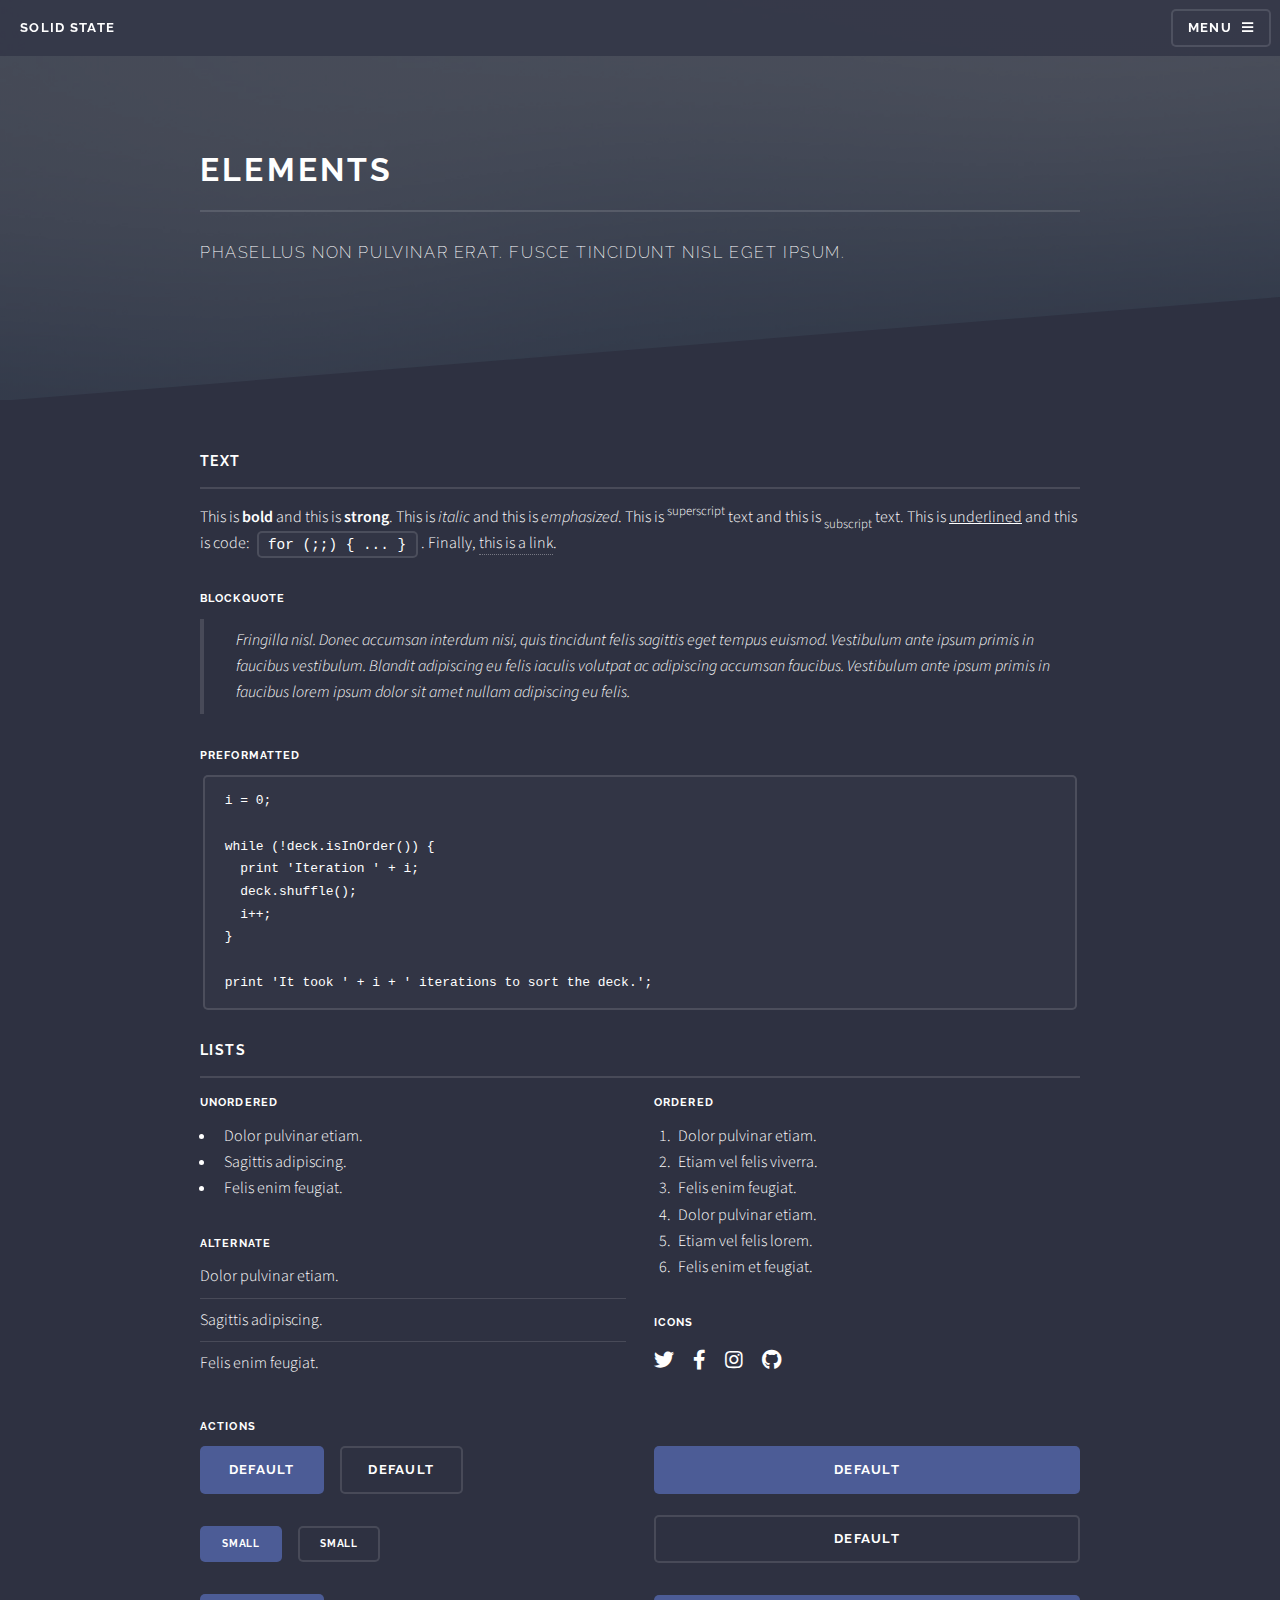
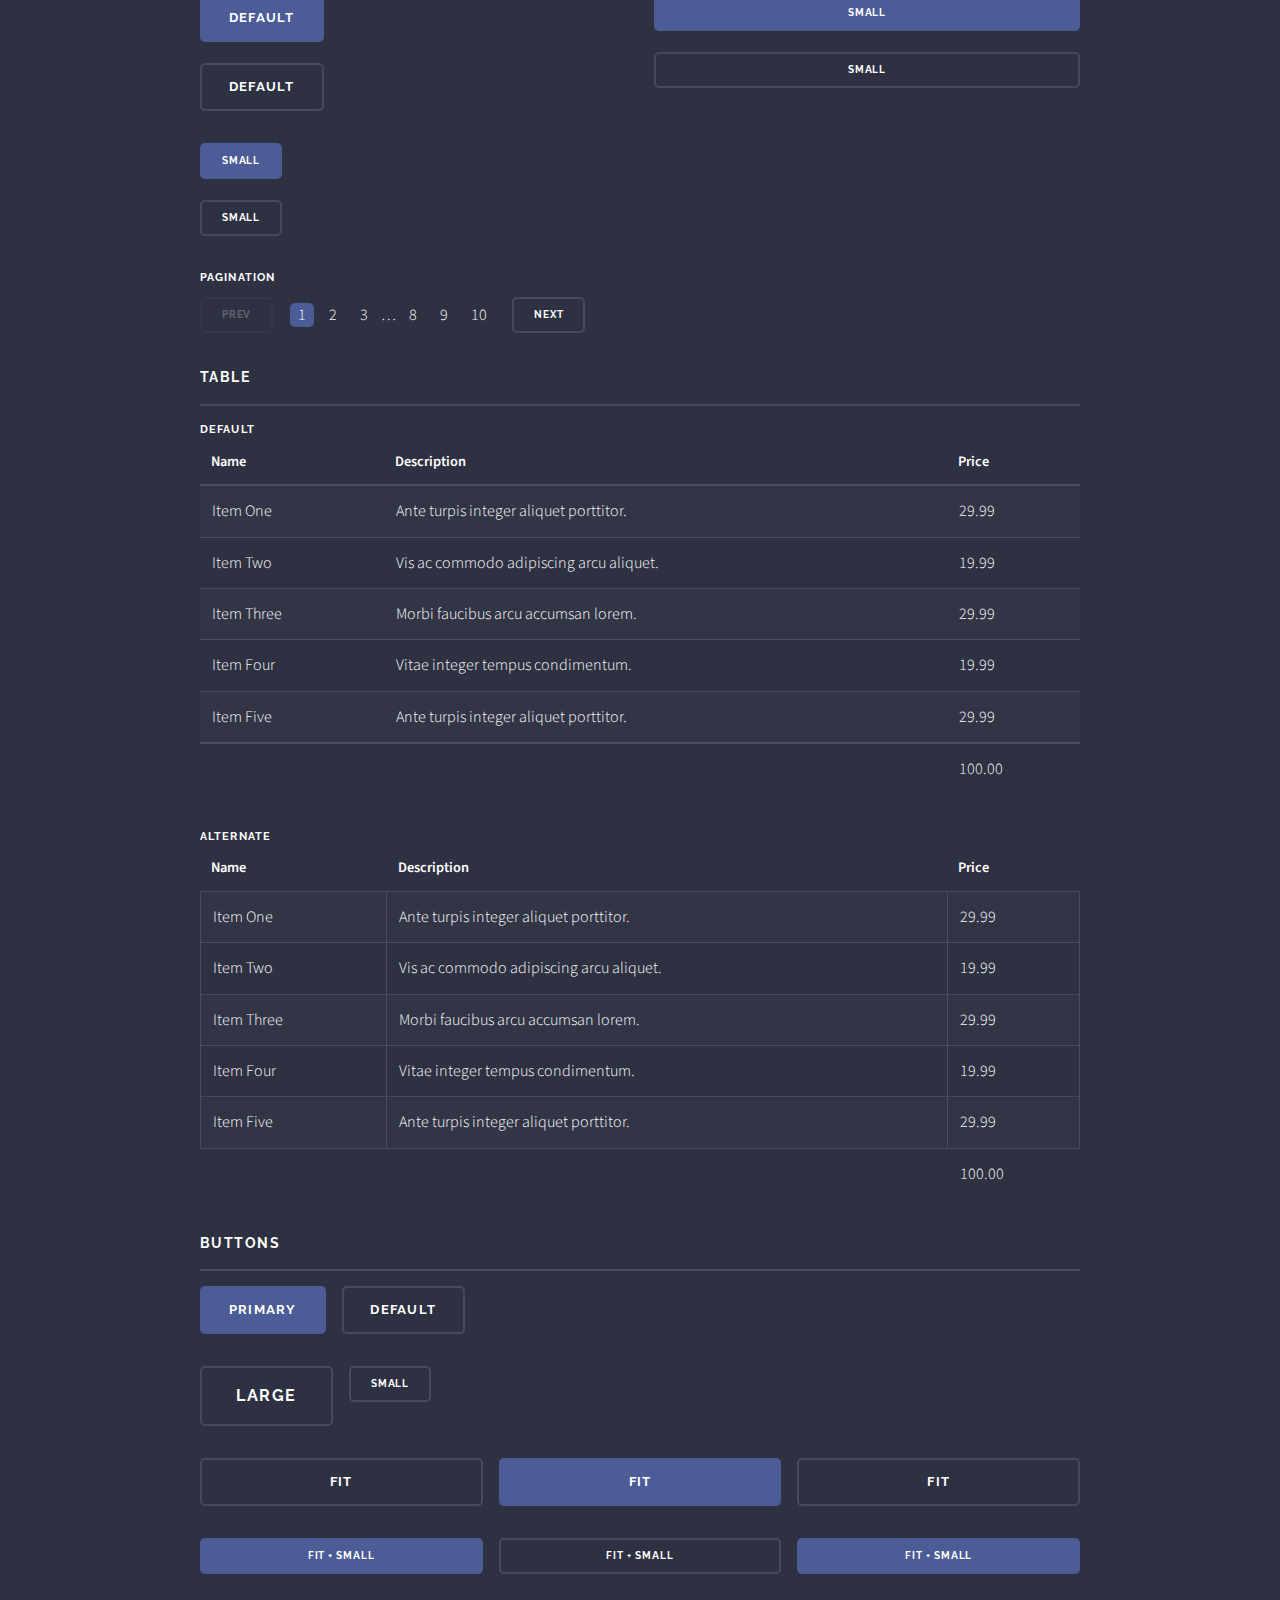
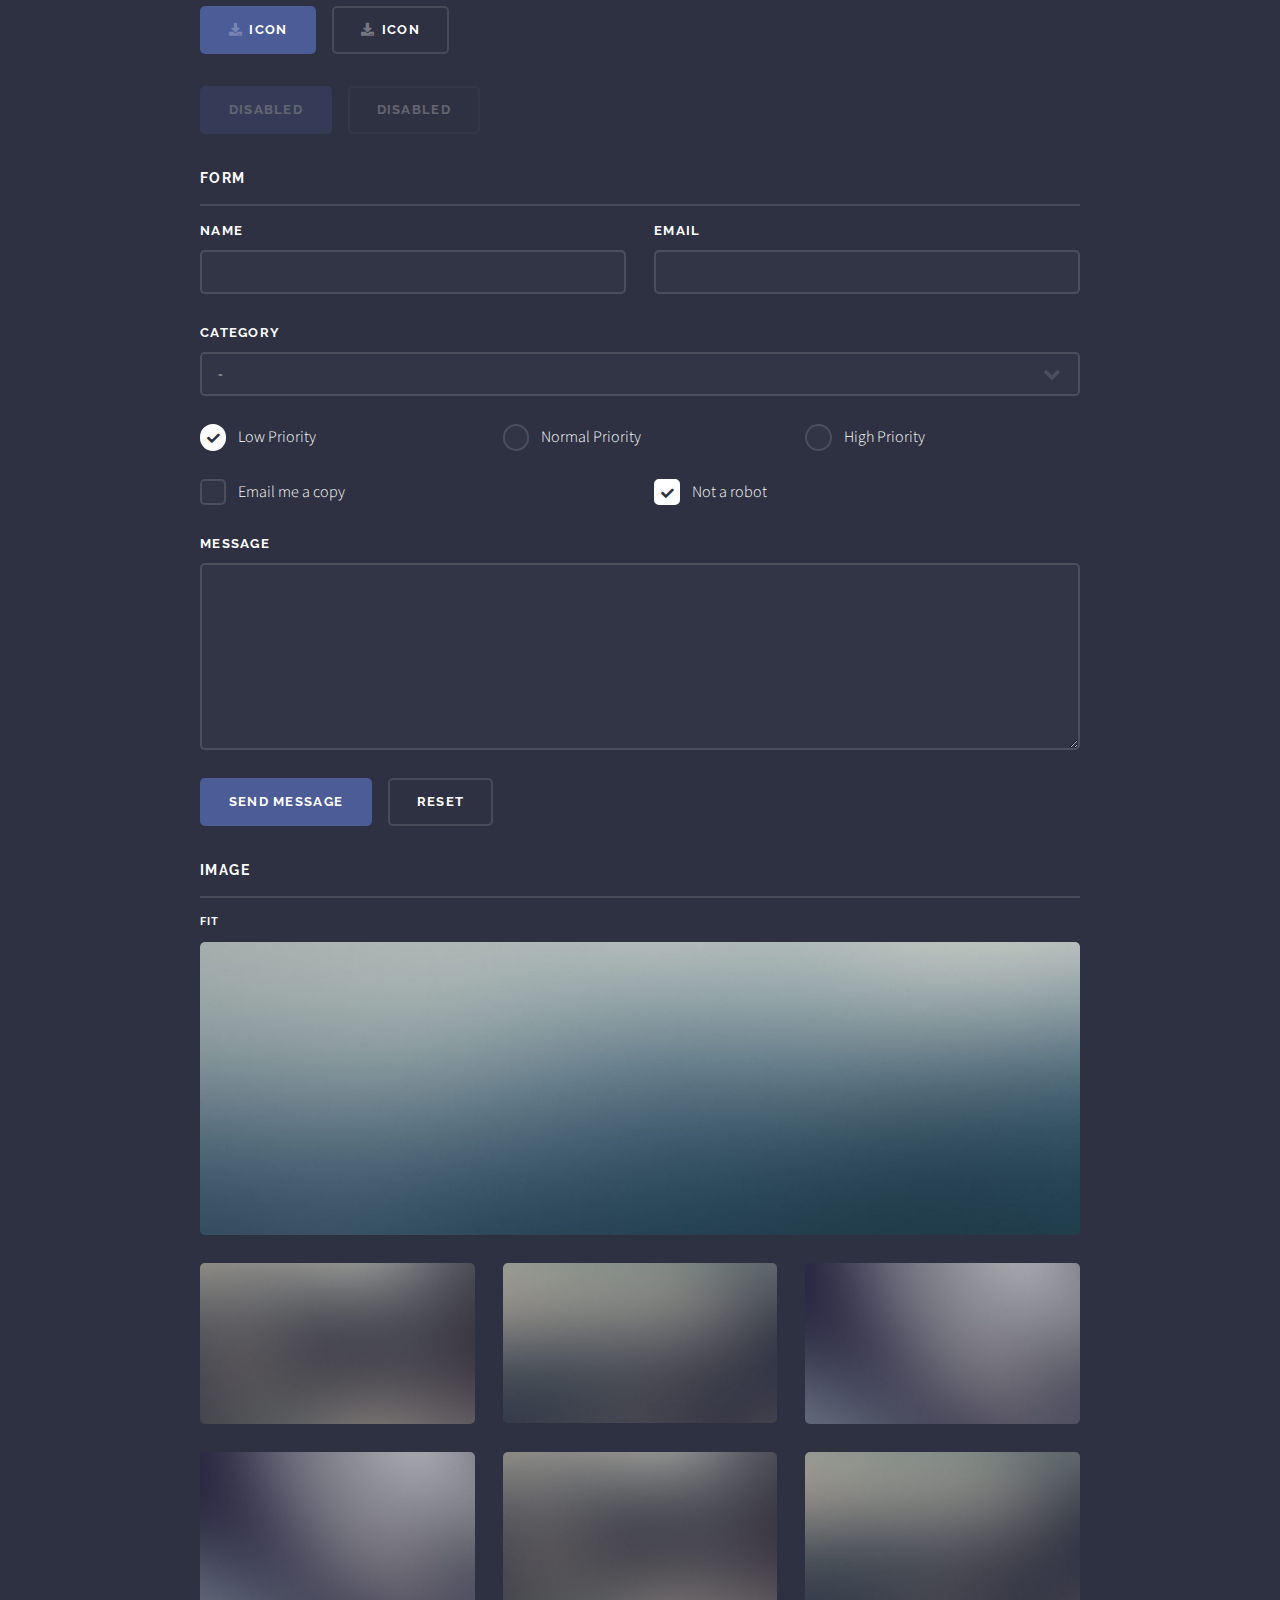
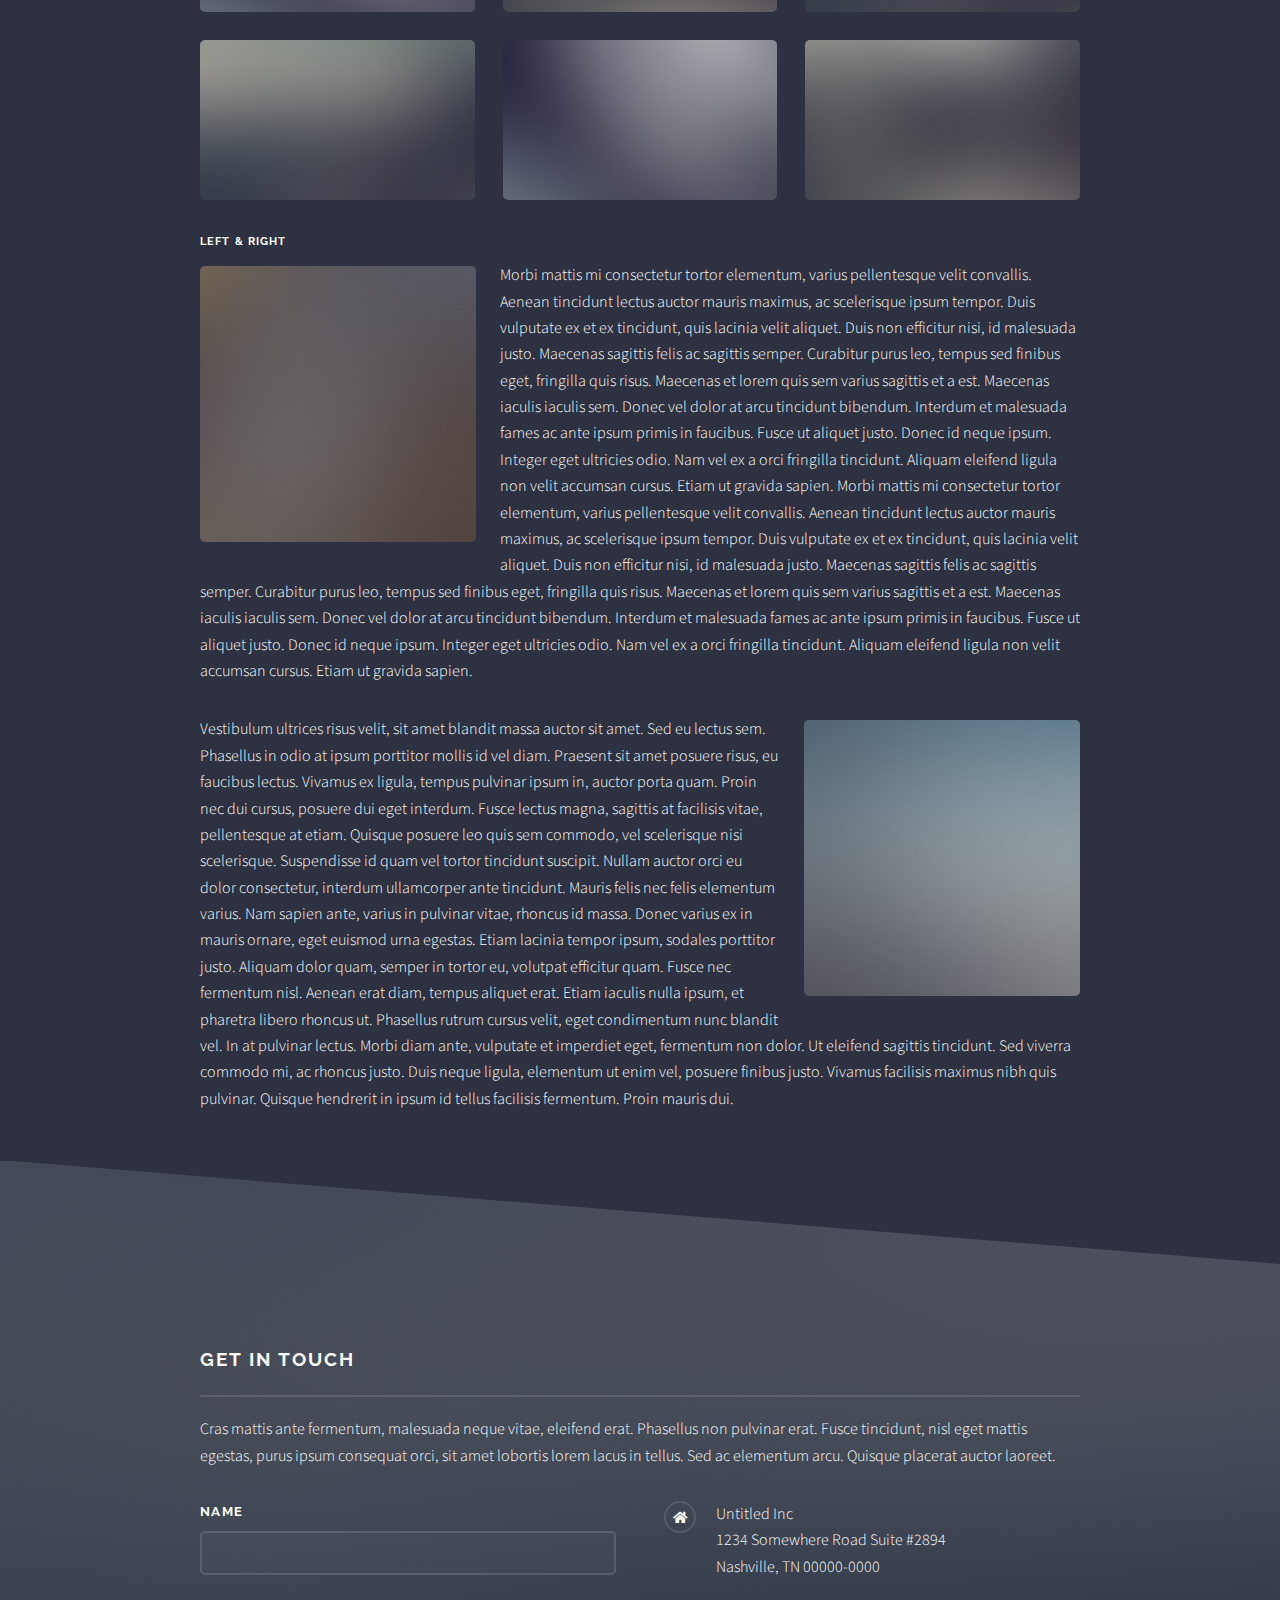
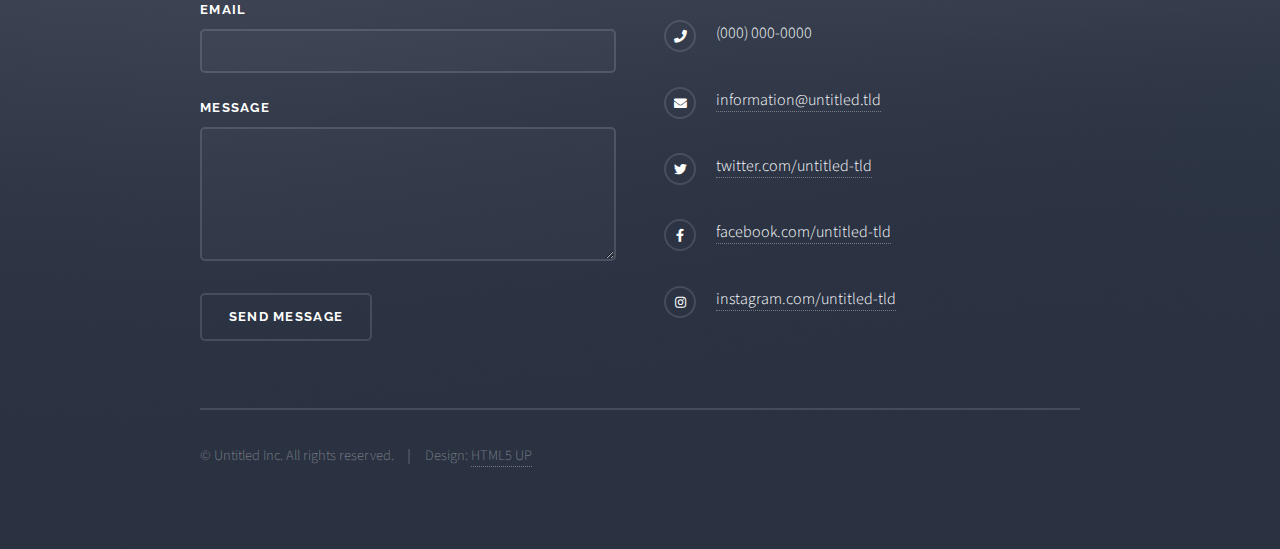
<file: elements.html>
<!DOCTYPE HTML>
<!--
	Solid State by HTML5 UP
	html5up.net | @ajlkn
	Free for personal and commercial use under the CCA 3.0 license (html5up.net/license)
-->
<html>
	<head>
		<title>Elements - Solid State by HTML5 UP</title>
		<meta charset="utf-8" />
		<meta name="viewport" content="width=device-width, initial-scale=1, user-scalable=no" />
		<link rel="stylesheet" href="assets/css/main.css" />
		<noscript><link rel="stylesheet" href="assets/css/noscript.css" /></noscript>
	</head>
	<body class="is-preload">

		<!-- Page Wrapper -->
			<div id="page-wrapper">

				<!-- Header -->
					<header id="header">
						<h1><a href="index.html">Solid State</a></h1>
						<nav>
							<a href="#menu">Menu</a>
						</nav>
					</header>

				<!-- Menu -->
					<nav id="menu">
						<div class="inner">
							<h2>Menu</h2>
							<ul class="links">
								<li><a href="index.html">Home</a></li>
								<li><a href="generic.html">Generic</a></li>
								<li><a href="elements.html">Elements</a></li>
								<li><a href="#">Log In</a></li>
								<li><a href="#">Sign Up</a></li>
							</ul>
							<a href="#" class="close">Close</a>
						</div>
					</nav>

				<!-- Wrapper -->
					<section id="wrapper">
						<header>
							<div class="inner">
								<h2>Elements</h2>
								<p>Phasellus non pulvinar erat. Fusce tincidunt nisl eget ipsum.</p>
							</div>
						</header>

						<!-- Content -->
							<div class="wrapper">
								<div class="inner">

									<section>
										<h3 class="major">Text</h3>
										<p>This is <b>bold</b> and this is <strong>strong</strong>. This is <i>italic</i> and this is <em>emphasized</em>.
										This is <sup>superscript</sup> text and this is <sub>subscript</sub> text.
										This is <u>underlined</u> and this is code: <code>for (;;) { ... }</code>. Finally, <a href="#">this is a link</a>.</p>
										<h4>Blockquote</h4>
										<blockquote>Fringilla nisl. Donec accumsan interdum nisi, quis tincidunt felis sagittis eget tempus euismod. Vestibulum ante ipsum primis in faucibus vestibulum. Blandit adipiscing eu felis iaculis volutpat ac adipiscing accumsan faucibus. Vestibulum ante ipsum primis in faucibus lorem ipsum dolor sit amet nullam adipiscing eu felis.</blockquote>
										<h4>Preformatted</h4>
										<pre><code>i = 0;

while (!deck.isInOrder()) {
  print 'Iteration ' + i;
  deck.shuffle();
  i++;
}

print 'It took ' + i + ' iterations to sort the deck.';</code></pre>
									</section>

									<section>
										<h3 class="major">Lists</h3>
										<div class="row">
											<div class="col-6 col-12-medium">
												<h4>Unordered</h4>
												<ul>
													<li>Dolor pulvinar etiam.</li>
													<li>Sagittis adipiscing.</li>
													<li>Felis enim feugiat.</li>
												</ul>
												<h4>Alternate</h4>
												<ul class="alt">
													<li>Dolor pulvinar etiam.</li>
													<li>Sagittis adipiscing.</li>
													<li>Felis enim feugiat.</li>
												</ul>
											</div>
											<div class="col-6 col-12-medium">
												<h4>Ordered</h4>
												<ol>
													<li>Dolor pulvinar etiam.</li>
													<li>Etiam vel felis viverra.</li>
													<li>Felis enim feugiat.</li>
													<li>Dolor pulvinar etiam.</li>
													<li>Etiam vel felis lorem.</li>
													<li>Felis enim et feugiat.</li>
												</ol>
												<h4>Icons</h4>
												<ul class="icons">
													<li><a href="#" class="icon brands fa-twitter"><span class="label">Twitter</span></a></li>
													<li><a href="#" class="icon brands fa-facebook-f"><span class="label">Facebook</span></a></li>
													<li><a href="#" class="icon brands fa-instagram"><span class="label">Instagram</span></a></li>
													<li><a href="#" class="icon brands fa-github"><span class="label">Github</span></a></li>
												</ul>
											</div>
										</div>
										<h4>Actions</h4>
										<div class="row">
											<div class="col-6 col-12-medium">
												<ul class="actions">
													<li><a href="#" class="button primary">Default</a></li>
													<li><a href="#" class="button">Default</a></li>
												</ul>
												<ul class="actions small">
													<li><a href="#" class="button primary small">Small</a></li>
													<li><a href="#" class="button small">Small</a></li>
												</ul>
												<ul class="actions stacked">
													<li><a href="#" class="button primary">Default</a></li>
													<li><a href="#" class="button">Default</a></li>
												</ul>
												<ul class="actions stacked small">
													<li><a href="#" class="button primary small">Small</a></li>
													<li><a href="#" class="button small">Small</a></li>
												</ul>
											</div>
											<div class="col-6 col-12-medium">
												<ul class="actions stacked">
													<li><a href="#" class="button primary fit">Default</a></li>
													<li><a href="#" class="button fit">Default</a></li>
												</ul>
												<ul class="actions stacked small">
													<li><a href="#" class="button primary small fit">Small</a></li>
													<li><a href="#" class="button small fit">Small</a></li>
												</ul>
											</div>
										</div>
										<h4>Pagination</h4>
										<ul class="pagination">
											<li><span class="button small disabled">Prev</span></li>
											<li><a href="#" class="page active">1</a></li>
											<li><a href="#" class="page">2</a></li>
											<li><a href="#" class="page">3</a></li>
											<li><span>&hellip;</span></li>
											<li><a href="#" class="page">8</a></li>
											<li><a href="#" class="page">9</a></li>
											<li><a href="#" class="page">10</a></li>
											<li><a href="#" class="button small">Next</a></li>
										</ul>
									</section>

									<section>
										<h3 class="major">Table</h3>
										<h4>Default</h4>
										<div class="table-wrapper">
											<table>
												<thead>
													<tr>
														<th>Name</th>
														<th>Description</th>
														<th>Price</th>
													</tr>
												</thead>
												<tbody>
													<tr>
														<td>Item One</td>
														<td>Ante turpis integer aliquet porttitor.</td>
														<td>29.99</td>
													</tr>
													<tr>
														<td>Item Two</td>
														<td>Vis ac commodo adipiscing arcu aliquet.</td>
														<td>19.99</td>
													</tr>
													<tr>
														<td>Item Three</td>
														<td> Morbi faucibus arcu accumsan lorem.</td>
														<td>29.99</td>
													</tr>
													<tr>
														<td>Item Four</td>
														<td>Vitae integer tempus condimentum.</td>
														<td>19.99</td>
													</tr>
													<tr>
														<td>Item Five</td>
														<td>Ante turpis integer aliquet porttitor.</td>
														<td>29.99</td>
													</tr>
												</tbody>
												<tfoot>
													<tr>
														<td colspan="2"></td>
														<td>100.00</td>
													</tr>
												</tfoot>
											</table>
										</div>

										<h4>Alternate</h4>
										<div class="table-wrapper">
											<table class="alt">
												<thead>
													<tr>
														<th>Name</th>
														<th>Description</th>
														<th>Price</th>
													</tr>
												</thead>
												<tbody>
													<tr>
														<td>Item One</td>
														<td>Ante turpis integer aliquet porttitor.</td>
														<td>29.99</td>
													</tr>
													<tr>
														<td>Item Two</td>
														<td>Vis ac commodo adipiscing arcu aliquet.</td>
														<td>19.99</td>
													</tr>
													<tr>
														<td>Item Three</td>
														<td> Morbi faucibus arcu accumsan lorem.</td>
														<td>29.99</td>
													</tr>
													<tr>
														<td>Item Four</td>
														<td>Vitae integer tempus condimentum.</td>
														<td>19.99</td>
													</tr>
													<tr>
														<td>Item Five</td>
														<td>Ante turpis integer aliquet porttitor.</td>
														<td>29.99</td>
													</tr>
												</tbody>
												<tfoot>
													<tr>
														<td colspan="2"></td>
														<td>100.00</td>
													</tr>
												</tfoot>
											</table>
										</div>
									</section>

									<section>
										<h3 class="major">Buttons</h3>
										<ul class="actions">
											<li><a href="#" class="button primary">Primary</a></li>
											<li><a href="#" class="button">Default</a></li>
										</ul>
										<ul class="actions">
											<li><a href="#" class="button large">Large</a></li>
											<li><a href="#" class="button small">Small</a></li>
										</ul>
										<ul class="actions fit">
											<li><a href="#" class="button fit">Fit</a></li>
											<li><a href="#" class="button primary fit">Fit</a></li>
											<li><a href="#" class="button fit">Fit</a></li>
										</ul>
										<ul class="actions fit small">
											<li><a href="#" class="button primary fit small">Fit + Small</a></li>
											<li><a href="#" class="button fit small">Fit + Small</a></li>
											<li><a href="#" class="button primary fit small">Fit + Small</a></li>
										</ul>
										<ul class="actions">
											<li><a href="#" class="button primary icon solid fa-download">Icon</a></li>
											<li><a href="#" class="button icon solid fa-download">Icon</a></li>
										</ul>
										<ul class="actions">
											<li><span class="button primary disabled">Disabled</span></li>
											<li><span class="button disabled">Disabled</span></li>
										</ul>
									</section>

									<section>
										<h3 class="major">Form</h3>
										<form method="post" action="#">
											<div class="row gtr-uniform">
												<div class="col-6 col-12-xsmall">
													<label for="demo-name">Name</label>
													<input type="text" name="demo-name" id="demo-name" value="" />
												</div>
												<div class="col-6 col-12-xsmall">
													<label for="demo-email">Email</label>
													<input type="email" name="demo-email" id="demo-email" value="" />
												</div>
												<div class="col-12">
													<label for="demo-category">Category</label>
													<select name="demo-category" id="demo-category">
														<option value="">-</option>
														<option value="1">Manufacturing</option>
														<option value="1">Shipping</option>
														<option value="1">Administration</option>
														<option value="1">Human Resources</option>
													</select>
												</div>
												<div class="col-4 col-12-small">
													<input type="radio" id="demo-priority-low" name="demo-priority" checked>
													<label for="demo-priority-low">Low Priority</label>
												</div>
												<div class="col-4 col-12-small">
													<input type="radio" id="demo-priority-normal" name="demo-priority">
													<label for="demo-priority-normal">Normal Priority</label>
												</div>
												<div class="col-4 col-12-small">
													<input type="radio" id="demo-priority-high" name="demo-priority">
													<label for="demo-priority-high">High Priority</label>
												</div>
												<div class="col-6 col-12-small">
													<input type="checkbox" id="demo-copy" name="demo-copy">
													<label for="demo-copy">Email me a copy</label>
												</div>
												<div class="col-6 col-12-small">
													<input type="checkbox" id="demo-human" name="demo-human" checked>
													<label for="demo-human">Not a robot</label>
												</div>
												<div class="col-12">
													<label for="demo-message">Message</label>
													<textarea name="demo-message" id="demo-message" rows="6"></textarea>
												</div>
												<div class="col-12">
													<ul class="actions">
														<li><input type="submit" value="Send Message" class="primary" /></li>
														<li><input type="reset" value="Reset" /></li>
													</ul>
												</div>
											</div>
										</form>
									</section>

									<section>
										<h3 class="major">Image</h3>
										<h4>Fit</h4>
										<div class="box alt">
											<div class="row gtr-uniform">
												<div class="col-12"><span class="image fit"><img src="images/pic08.jpg" alt="" /></span></div>
												<div class="col-4"><span class="image fit"><img src="images/pic05.jpg" alt="" /></span></div>
												<div class="col-4"><span class="image fit"><img src="images/pic06.jpg" alt="" /></span></div>
												<div class="col-4"><span class="image fit"><img src="images/pic07.jpg" alt="" /></span></div>
												<div class="col-4"><span class="image fit"><img src="images/pic07.jpg" alt="" /></span></div>
												<div class="col-4"><span class="image fit"><img src="images/pic05.jpg" alt="" /></span></div>
												<div class="col-4"><span class="image fit"><img src="images/pic06.jpg" alt="" /></span></div>
												<div class="col-4"><span class="image fit"><img src="images/pic06.jpg" alt="" /></span></div>
												<div class="col-4"><span class="image fit"><img src="images/pic07.jpg" alt="" /></span></div>
												<div class="col-4"><span class="image fit"><img src="images/pic05.jpg" alt="" /></span></div>
											</div>
										</div>
										<h4>Left &amp; Right</h4>
										<p><span class="image left"><img src="images/pic01.jpg" alt="" /></span>Morbi mattis mi consectetur tortor elementum, varius pellentesque velit convallis. Aenean tincidunt lectus auctor mauris maximus, ac scelerisque ipsum tempor. Duis vulputate ex et ex tincidunt, quis lacinia velit aliquet. Duis non efficitur nisi, id malesuada justo. Maecenas sagittis felis ac sagittis semper. Curabitur purus leo, tempus sed finibus eget, fringilla quis risus. Maecenas et lorem quis sem varius sagittis et a est. Maecenas iaculis iaculis sem. Donec vel dolor at arcu tincidunt bibendum. Interdum et malesuada fames ac ante ipsum primis in faucibus. Fusce ut aliquet justo. Donec id neque ipsum. Integer eget ultricies odio. Nam vel ex a orci fringilla tincidunt. Aliquam eleifend ligula non velit accumsan cursus. Etiam ut gravida sapien. Morbi mattis mi consectetur tortor elementum, varius pellentesque velit convallis. Aenean tincidunt lectus auctor mauris maximus, ac scelerisque ipsum tempor. Duis vulputate ex et ex tincidunt, quis lacinia velit aliquet. Duis non efficitur nisi, id malesuada justo. Maecenas sagittis felis ac sagittis semper. Curabitur purus leo, tempus sed finibus eget, fringilla quis risus. Maecenas et lorem quis sem varius sagittis et a est. Maecenas iaculis iaculis sem. Donec vel dolor at arcu tincidunt bibendum. Interdum et malesuada fames ac ante ipsum primis in faucibus. Fusce ut aliquet justo. Donec id neque ipsum. Integer eget ultricies odio. Nam vel ex a orci fringilla tincidunt. Aliquam eleifend ligula non velit accumsan cursus. Etiam ut gravida sapien.</p>
										<p><span class="image right"><img src="images/pic02.jpg" alt="" /></span>Vestibulum ultrices risus velit, sit amet blandit massa auctor sit amet. Sed eu lectus sem. Phasellus in odio at ipsum porttitor mollis id vel diam. Praesent sit amet posuere risus, eu faucibus lectus. Vivamus ex ligula, tempus pulvinar ipsum in, auctor porta quam. Proin nec dui cursus, posuere dui eget interdum. Fusce lectus magna, sagittis at facilisis vitae, pellentesque at etiam. Quisque posuere leo quis sem commodo, vel scelerisque nisi scelerisque. Suspendisse id quam vel tortor tincidunt suscipit. Nullam auctor orci eu dolor consectetur, interdum ullamcorper ante tincidunt. Mauris felis nec felis elementum varius. Nam sapien ante, varius in pulvinar vitae, rhoncus id massa. Donec varius ex in mauris ornare, eget euismod urna egestas. Etiam lacinia tempor ipsum, sodales porttitor justo. Aliquam dolor quam, semper in tortor eu, volutpat efficitur quam. Fusce nec fermentum nisl. Aenean erat diam, tempus aliquet erat. Etiam iaculis nulla ipsum, et pharetra libero rhoncus ut. Phasellus rutrum cursus velit, eget condimentum nunc blandit vel. In at pulvinar lectus. Morbi diam ante, vulputate et imperdiet eget, fermentum non dolor. Ut eleifend sagittis tincidunt. Sed viverra commodo mi, ac rhoncus justo. Duis neque ligula, elementum ut enim vel, posuere finibus justo. Vivamus facilisis maximus nibh quis pulvinar. Quisque hendrerit in ipsum id tellus facilisis fermentum. Proin mauris dui.</p>
									</section>

								</div>
							</div>

					</section>

				<!-- Footer -->
					<section id="footer">
						<div class="inner">
							<h2 class="major">Get in touch</h2>
							<p>Cras mattis ante fermentum, malesuada neque vitae, eleifend erat. Phasellus non pulvinar erat. Fusce tincidunt, nisl eget mattis egestas, purus ipsum consequat orci, sit amet lobortis lorem lacus in tellus. Sed ac elementum arcu. Quisque placerat auctor laoreet.</p>
							<form method="post" action="#">
								<div class="fields">
									<div class="field">
										<label for="name">Name</label>
										<input type="text" name="name" id="name" />
									</div>
									<div class="field">
										<label for="email">Email</label>
										<input type="email" name="email" id="email" />
									</div>
									<div class="field">
										<label for="message">Message</label>
										<textarea name="message" id="message" rows="4"></textarea>
									</div>
								</div>
								<ul class="actions">
									<li><input type="submit" value="Send Message" /></li>
								</ul>
							</form>
							<ul class="contact">
								<li class="icon solid fa-home">
									Untitled Inc<br />
									1234 Somewhere Road Suite #2894<br />
									Nashville, TN 00000-0000
								</li>
								<li class="icon solid fa-phone">(000) 000-0000</li>
								<li class="icon solid fa-envelope"><a href="#">information@untitled.tld</a></li>
								<li class="icon brands fa-twitter"><a href="#">twitter.com/untitled-tld</a></li>
								<li class="icon brands fa-facebook-f"><a href="#">facebook.com/untitled-tld</a></li>
								<li class="icon brands fa-instagram"><a href="#">instagram.com/untitled-tld</a></li>
							</ul>
							<ul class="copyright">
								<li>&copy; Untitled Inc. All rights reserved.</li><li>Design: <a href="http://html5up.net">HTML5 UP</a></li>
							</ul>
						</div>
					</section>

			</div>

		<!-- Scripts -->
			<script src="assets/js/jquery.min.js"></script>
			<script src="assets/js/jquery.scrollex.min.js"></script>
			<script src="assets/js/browser.min.js"></script>
			<script src="assets/js/breakpoints.min.js"></script>
			<script src="assets/js/util.js"></script>
			<script src="assets/js/main.js"></script>

	</body>
</html>
</file>
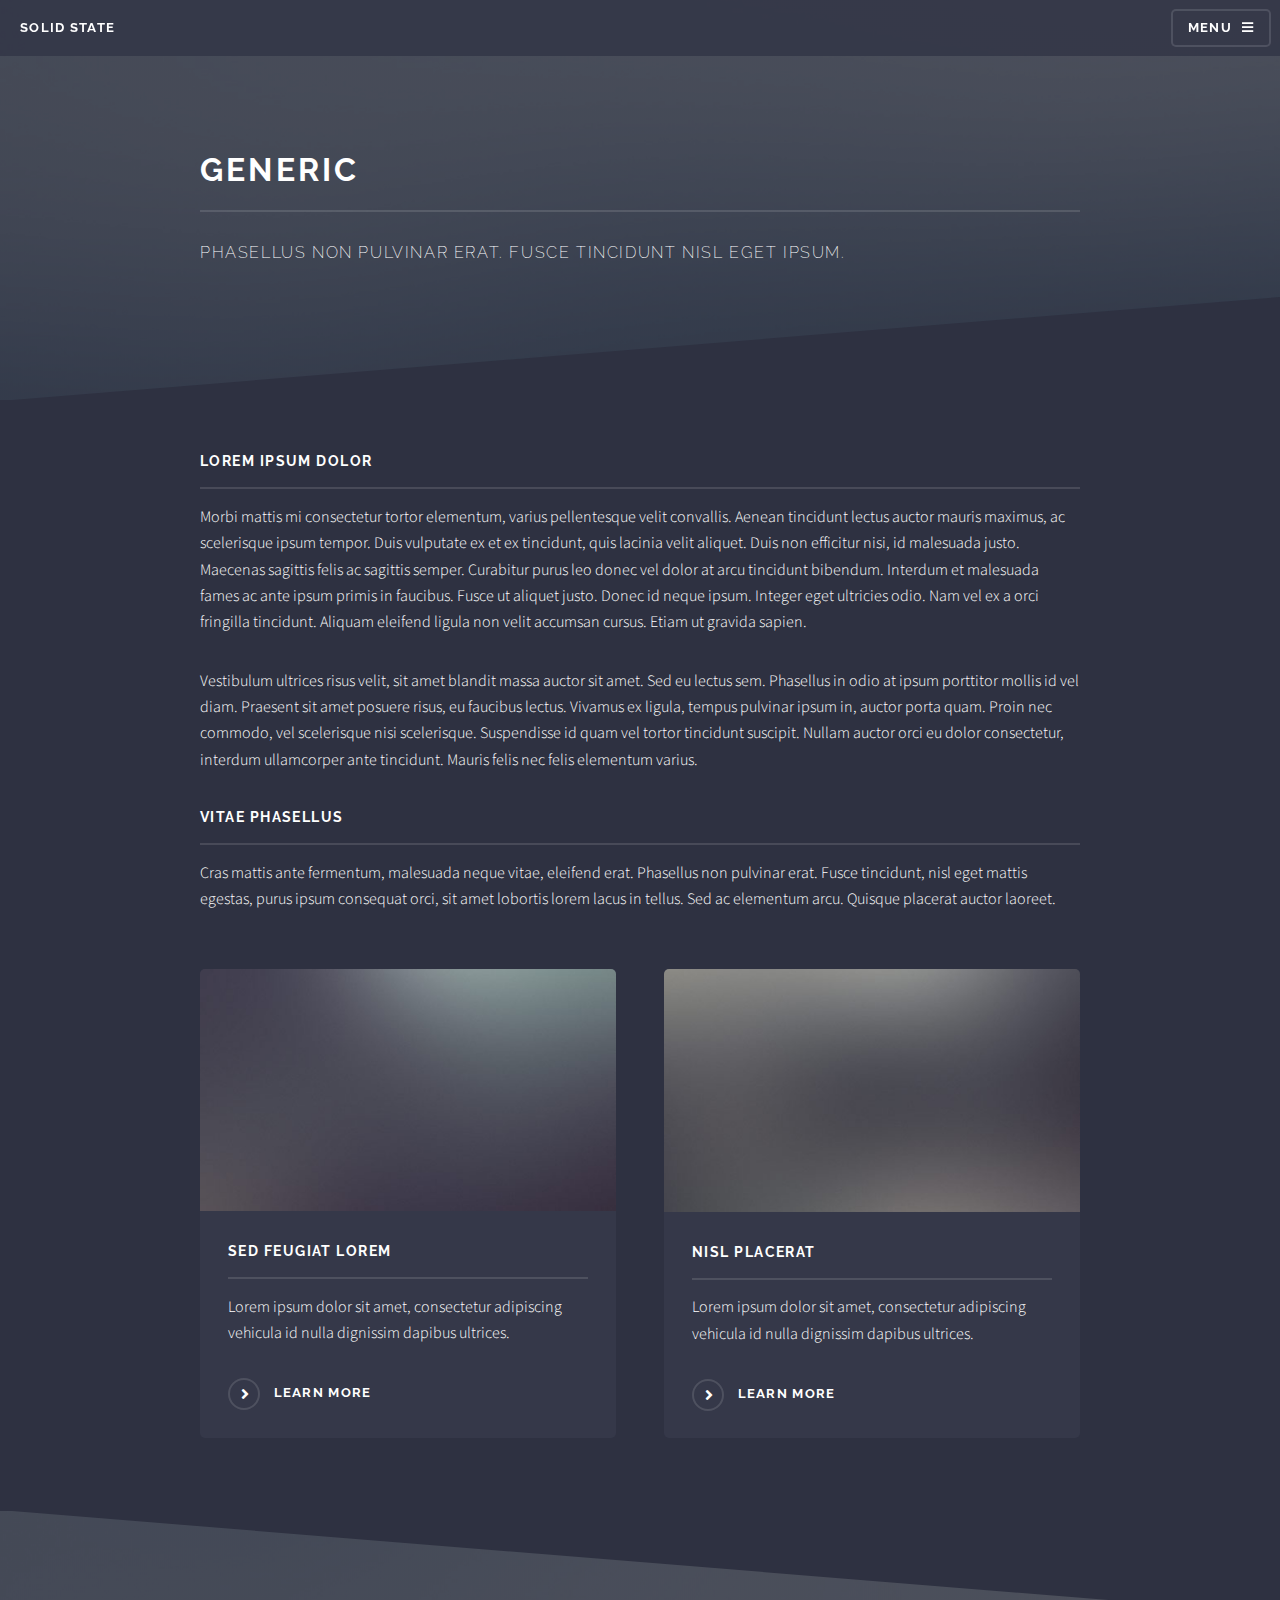
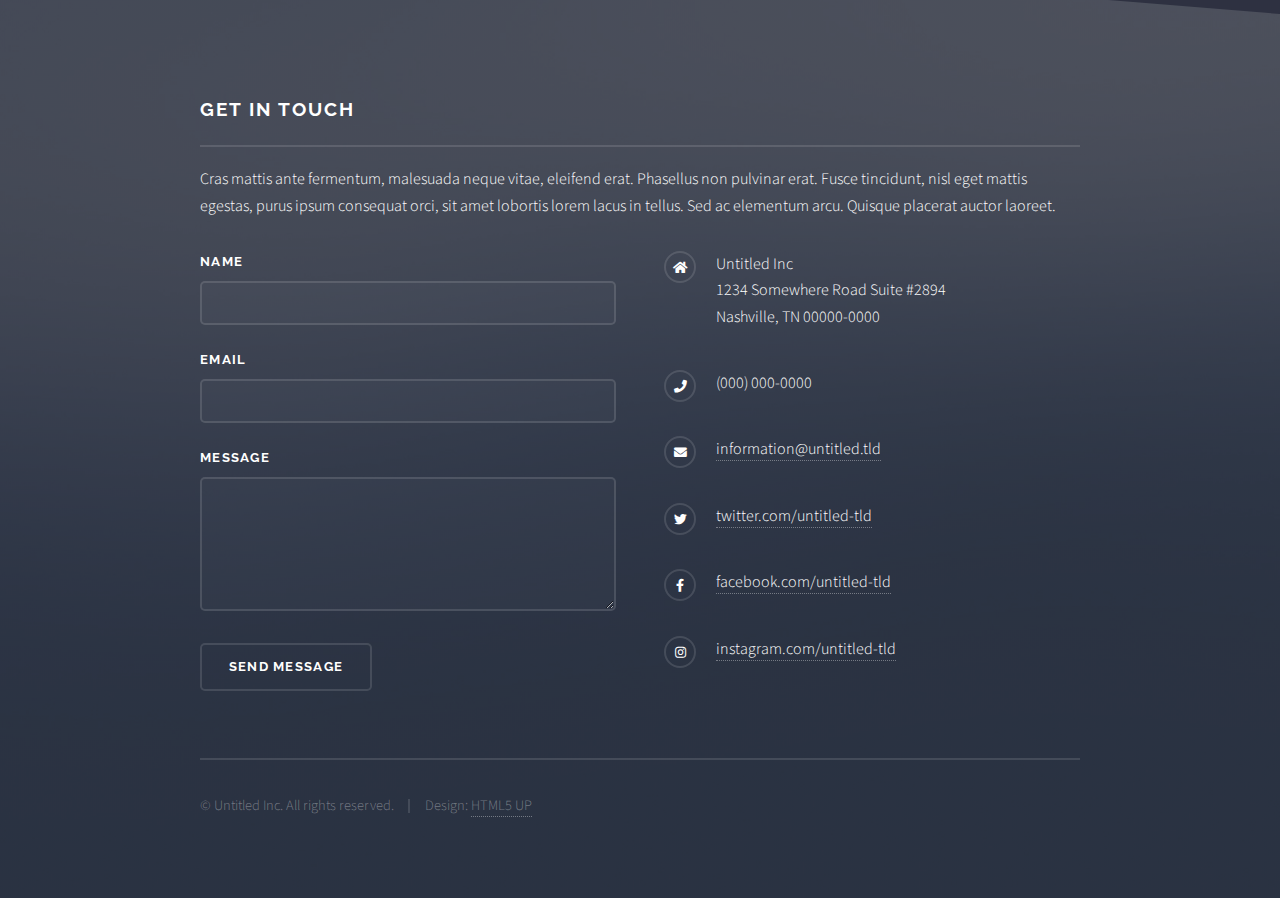
<file: generic.html>
<!DOCTYPE HTML>
<!--
	Solid State by HTML5 UP
	html5up.net | @ajlkn
	Free for personal and commercial use under the CCA 3.0 license (html5up.net/license)
-->
<html>
	<head>
		<title>Generic - Solid State by HTML5 UP</title>
		<meta charset="utf-8" />
		<meta name="viewport" content="width=device-width, initial-scale=1, user-scalable=no" />
		<link rel="stylesheet" href="assets/css/main.css" />
		<noscript><link rel="stylesheet" href="assets/css/noscript.css" /></noscript>
	</head>
	<body class="is-preload">

		<!-- Page Wrapper -->
			<div id="page-wrapper">

				<!-- Header -->
					<header id="header">
						<h1><a href="index.html">Solid State</a></h1>
						<nav>
							<a href="#menu">Menu</a>
						</nav>
					</header>

				<!-- Menu -->
					<nav id="menu">
						<div class="inner">
							<h2>Menu</h2>
							<ul class="links">
								<li><a href="index.html">Home</a></li>
								<li><a href="generic.html">Generic</a></li>
								<li><a href="elements.html">Elements</a></li>
								<li><a href="#">Log In</a></li>
								<li><a href="#">Sign Up</a></li>
							</ul>
							<a href="#" class="close">Close</a>
						</div>
					</nav>

				<!-- Wrapper -->
					<section id="wrapper">
						<header>
							<div class="inner">
								<h2>Generic</h2>
								<p>Phasellus non pulvinar erat. Fusce tincidunt nisl eget ipsum.</p>
							</div>
						</header>

						<!-- Content -->
							<div class="wrapper">
								<div class="inner">

									<h3 class="major">Lorem ipsum dolor</h3>
									<p>Morbi mattis mi consectetur tortor elementum, varius pellentesque velit convallis. Aenean tincidunt lectus auctor mauris maximus, ac scelerisque ipsum tempor. Duis vulputate ex et ex tincidunt, quis lacinia velit aliquet. Duis non efficitur nisi, id malesuada justo. Maecenas sagittis felis ac sagittis semper. Curabitur purus leo donec vel dolor at arcu tincidunt bibendum. Interdum et malesuada fames ac ante ipsum primis in faucibus. Fusce ut aliquet justo. Donec id neque ipsum. Integer eget ultricies odio. Nam vel ex a orci fringilla tincidunt. Aliquam eleifend ligula non velit accumsan cursus. Etiam ut gravida sapien.</p>

									<p>Vestibulum ultrices risus velit, sit amet blandit massa auctor sit amet. Sed eu lectus sem. Phasellus in odio at ipsum porttitor mollis id vel diam. Praesent sit amet posuere risus, eu faucibus lectus. Vivamus ex ligula, tempus pulvinar ipsum in, auctor porta quam. Proin nec commodo, vel scelerisque nisi scelerisque. Suspendisse id quam vel tortor tincidunt suscipit. Nullam auctor orci eu dolor consectetur, interdum ullamcorper ante tincidunt. Mauris felis nec felis elementum varius.</p>

									<h3 class="major">Vitae phasellus</h3>
									<p>Cras mattis ante fermentum, malesuada neque vitae, eleifend erat. Phasellus non pulvinar erat. Fusce tincidunt, nisl eget mattis egestas, purus ipsum consequat orci, sit amet lobortis lorem lacus in tellus. Sed ac elementum arcu. Quisque placerat auctor laoreet.</p>

									<section class="features">
										<article>
											<a href="#" class="image"><img src="images/pic04.jpg" alt="" /></a>
											<h3 class="major">Sed feugiat lorem</h3>
											<p>Lorem ipsum dolor sit amet, consectetur adipiscing vehicula id nulla dignissim dapibus ultrices.</p>
											<a href="#" class="special">Learn more</a>
										</article>
										<article>
											<a href="#" class="image"><img src="images/pic05.jpg" alt="" /></a>
											<h3 class="major">Nisl placerat</h3>
											<p>Lorem ipsum dolor sit amet, consectetur adipiscing vehicula id nulla dignissim dapibus ultrices.</p>
											<a href="#" class="special">Learn more</a>
										</article>
									</section>

								</div>
							</div>

					</section>

				<!-- Footer -->
					<section id="footer">
						<div class="inner">
							<h2 class="major">Get in touch</h2>
							<p>Cras mattis ante fermentum, malesuada neque vitae, eleifend erat. Phasellus non pulvinar erat. Fusce tincidunt, nisl eget mattis egestas, purus ipsum consequat orci, sit amet lobortis lorem lacus in tellus. Sed ac elementum arcu. Quisque placerat auctor laoreet.</p>
							<form method="post" action="#">
								<div class="fields">
									<div class="field">
										<label for="name">Name</label>
										<input type="text" name="name" id="name" />
									</div>
									<div class="field">
										<label for="email">Email</label>
										<input type="email" name="email" id="email" />
									</div>
									<div class="field">
										<label for="message">Message</label>
										<textarea name="message" id="message" rows="4"></textarea>
									</div>
								</div>
								<ul class="actions">
									<li><input type="submit" value="Send Message" /></li>
								</ul>
							</form>
							<ul class="contact">
								<li class="icon solid fa-home">
									Untitled Inc<br />
									1234 Somewhere Road Suite #2894<br />
									Nashville, TN 00000-0000
								</li>
								<li class="icon solid fa-phone">(000) 000-0000</li>
								<li class="icon solid fa-envelope"><a href="#">information@untitled.tld</a></li>
								<li class="icon brands fa-twitter"><a href="#">twitter.com/untitled-tld</a></li>
								<li class="icon brands fa-facebook-f"><a href="#">facebook.com/untitled-tld</a></li>
								<li class="icon brands fa-instagram"><a href="#">instagram.com/untitled-tld</a></li>
							</ul>
							<ul class="copyright">
								<li>&copy; Untitled Inc. All rights reserved.</li><li>Design: <a href="http://html5up.net">HTML5 UP</a></li>
							</ul>
						</div>
					</section>

			</div>

		<!-- Scripts -->
			<script src="assets/js/jquery.min.js"></script>
			<script src="assets/js/jquery.scrollex.min.js"></script>
			<script src="assets/js/browser.min.js"></script>
			<script src="assets/js/breakpoints.min.js"></script>
			<script src="assets/js/util.js"></script>
			<script src="assets/js/main.js"></script>

	</body>
</html>
</file>
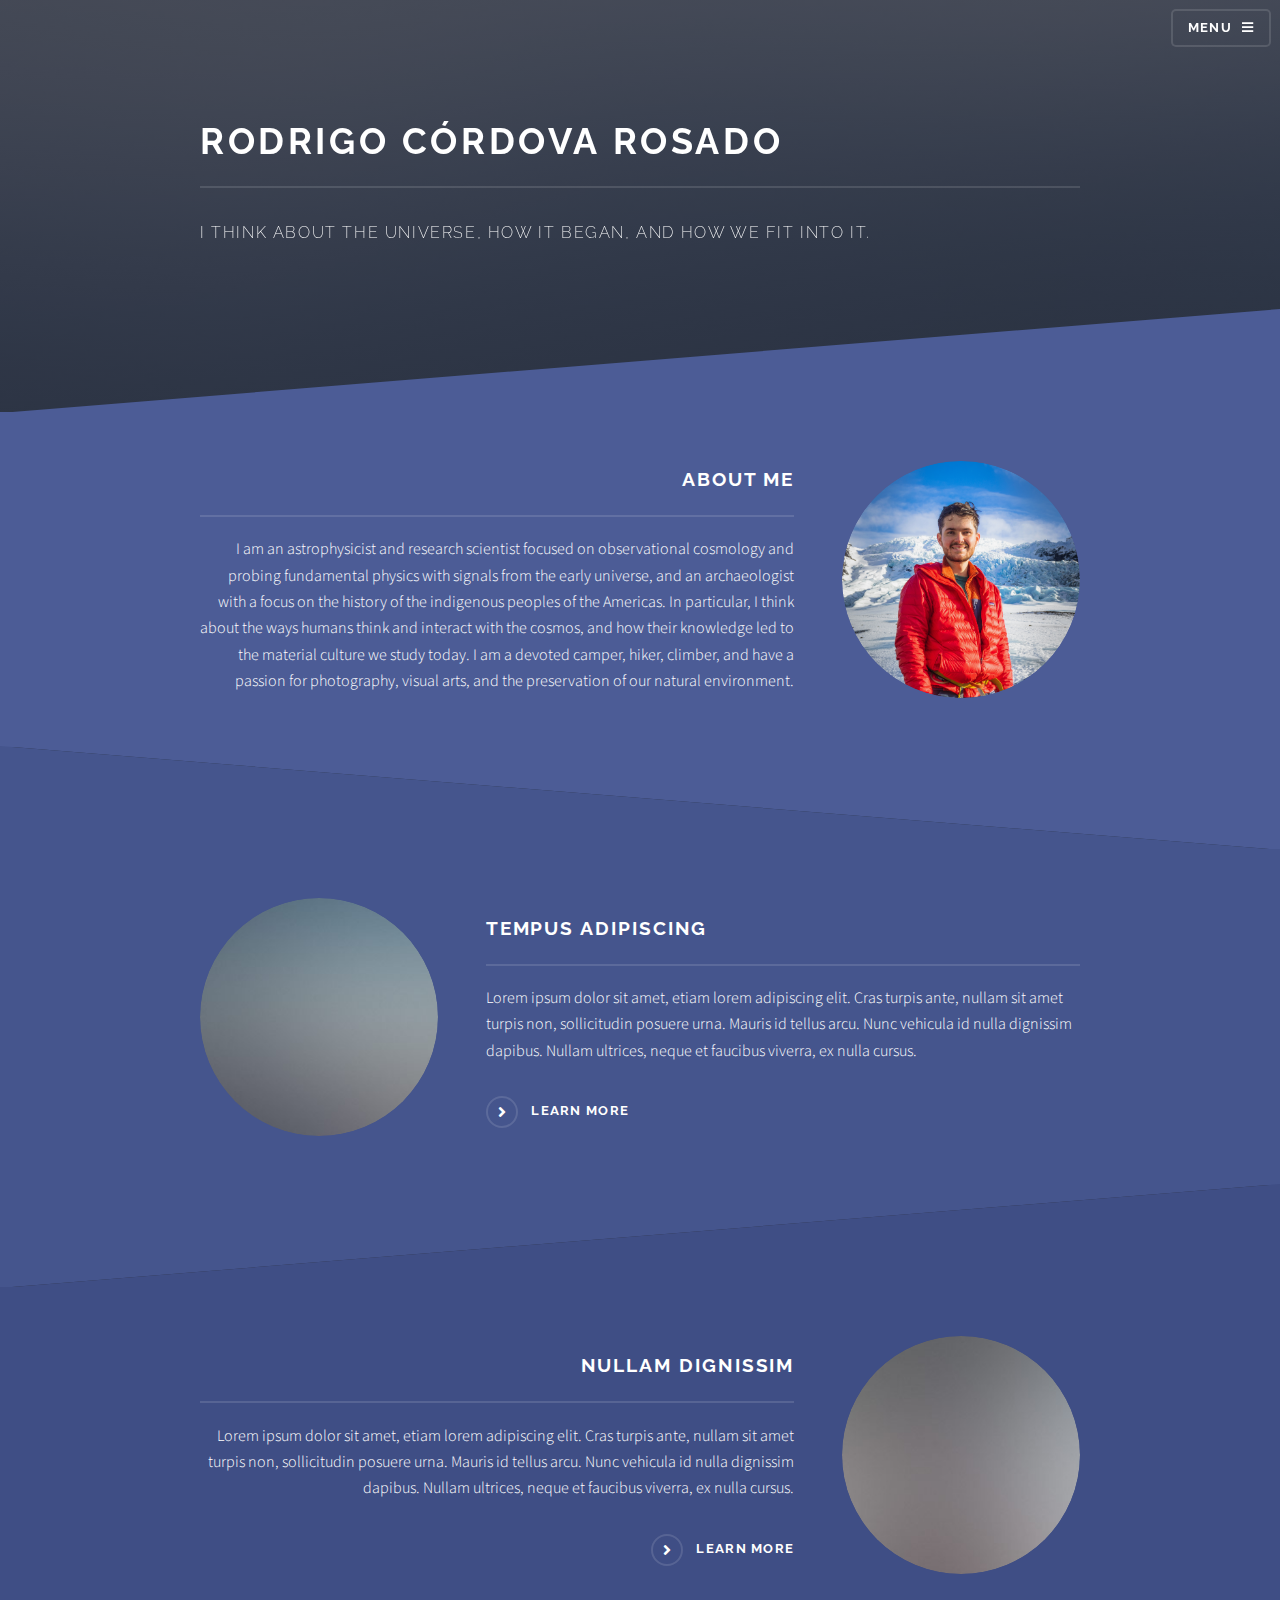
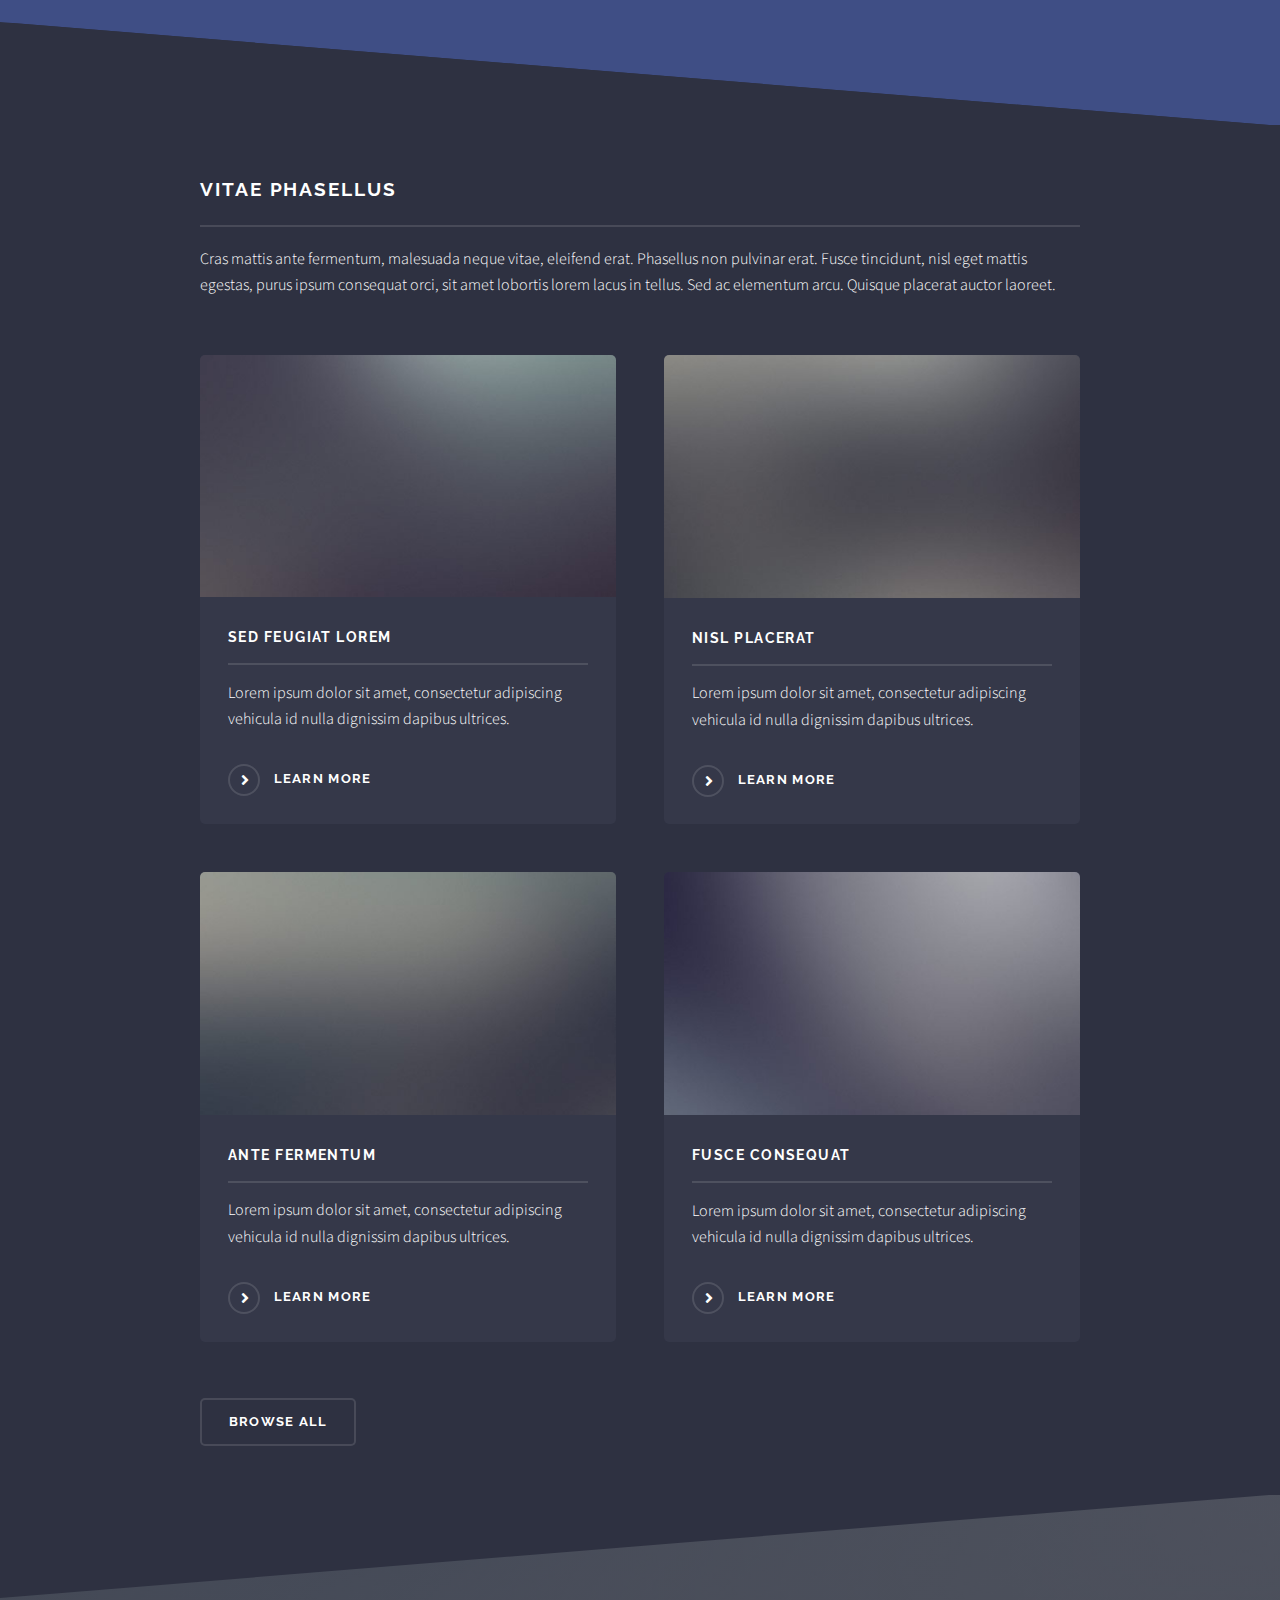
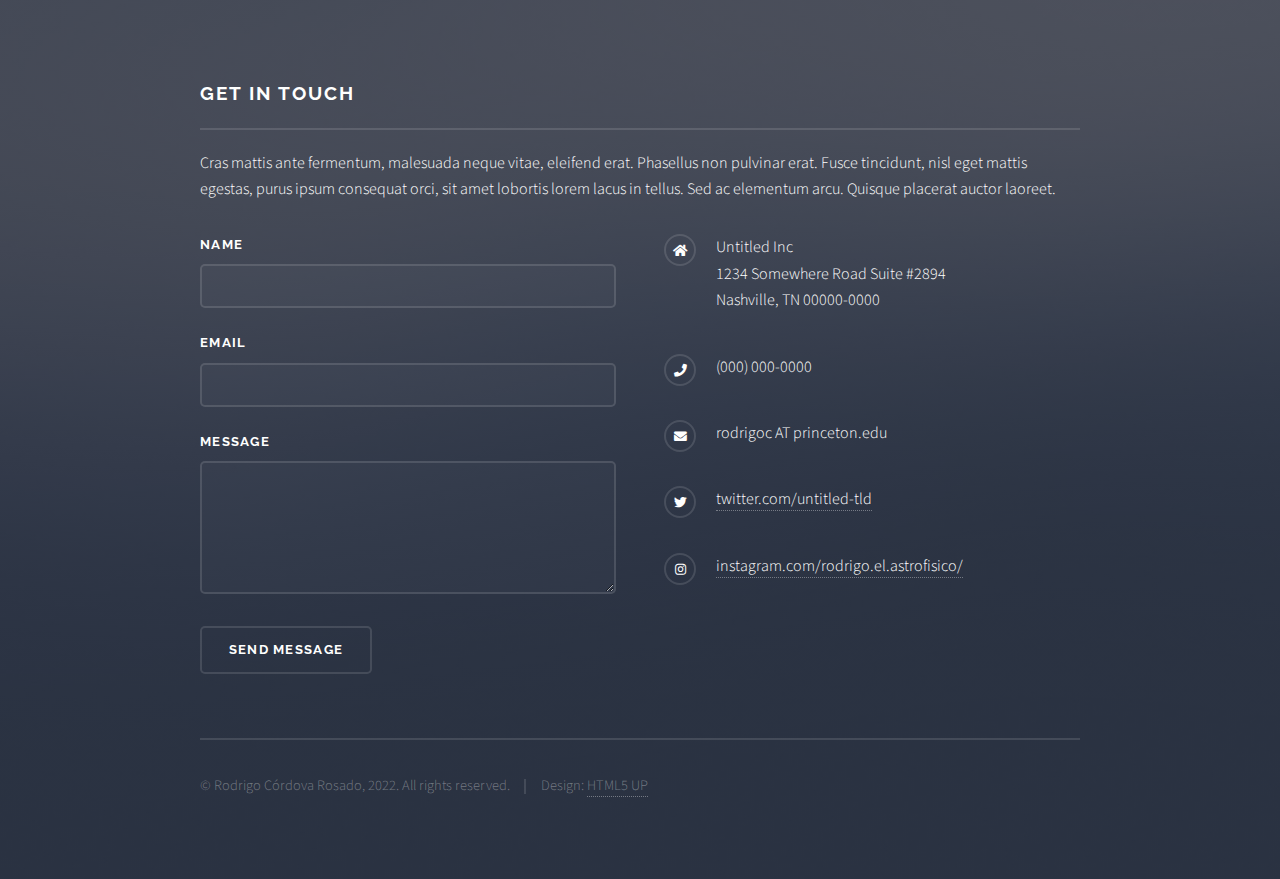
<file: Dimension/index_old.html>
<!DOCTYPE HTML>
<!--
	Solid State by HTML5 UP
	html5up.net | @ajlkn
	Free for personal and commercial use under the CCA 3.0 license (html5up.net/license)
-->
<html>
	<head>
		<title>Rodrigo Córdova Rosado</title>
		<meta charset="utf-8" />
		<meta name="viewport" content="width=device-width, initial-scale=1, user-scalable=no" />
		<link rel="stylesheet" href="assets/css/main.css" />
		<noscript><link rel="stylesheet" href="assets/css/noscript.css" /></noscript>
	</head>
	<body class="is-preload">

		<!-- Page Wrapper -->
			<div id="page-wrapper">

				<!-- Header -->
					<header id="header" class="alt">
						<h1><a href="index.html">Solid State</a></h1>
						<nav>
							<a href="#menu">Menu</a>
						</nav>
					</header>

				<!-- Menu -->
					<nav id="menu">
						<div class="inner">
							<h2>Menu</h2>
							<ul class="links">
								<li><a href="index.html">Home</a></li>
								<li><a href="generic.html">Generic</a></li>
								<li><a href="elements.html">Elements</a></li>
								<li><a href="#">Log In</a></li>
								<li><a href="#">Sign Up</a></li>
							</ul>
							<a href="#" class="close">Close</a>
						</div>
					</nav>

				<!-- Banner -->
					<section id="banner">
						<div class="inner">
							<!--<div class="logo"><span class="icon fa-gem"></span></div>-->
							<h2>Rodrigo Córdova Rosado</h2>
							<p> I think about the universe, how it began, and how we fit into it. <!-- Banner<a href="http://html5up.net">HTML5 UP</a> --></p>
						</div>
					</section>

				<!-- Wrapper -->
					<section id="wrapper">

						<!-- One -->
							<section id="one" class="wrapper spotlight style1">
								<div class="inner">
									<a class="image"><img src="images/profile.jpeg" alt="" /></a>
									<div class="content">
										<h2 class="major">About Me</h2>
										<p>I am an astrophysicist and research scientist focused on observational cosmology and probing fundamental physics with signals from the early universe, and an archaeologist with a focus on the history of the indigenous peoples of the Americas. In particular, I think about the ways humans think and interact with the cosmos, and how their knowledge led to the material culture we study today. I am a devoted camper, hiker, climber, and have a passion for photography, visual arts, and the preservation of our natural environment.</p>
										<!--<a href="#" class="special">Learn more</a>-->
									</div>
								</div>
							</section>

						<!-- Two -->
							<section id="two" class="wrapper alt spotlight style2">
								<div class="inner">
									<a href="#" class="image"><img src="images/pic02.jpg" alt="" /></a>
									<div class="content">
										<h2 class="major">Tempus adipiscing</h2>
										<p>Lorem ipsum dolor sit amet, etiam lorem adipiscing elit. Cras turpis ante, nullam sit amet turpis non, sollicitudin posuere urna. Mauris id tellus arcu. Nunc vehicula id nulla dignissim dapibus. Nullam ultrices, neque et faucibus viverra, ex nulla cursus.</p>
										<a href="#" class="special">Learn more</a>
									</div>
								</div>
							</section>

						<!-- Three -->
							<section id="three" class="wrapper spotlight style3">
								<div class="inner">
									<a href="#" class="image"><img src="images/pic03.jpg" alt="" /></a>
									<div class="content">
										<h2 class="major">Nullam dignissim</h2>
										<p>Lorem ipsum dolor sit amet, etiam lorem adipiscing elit. Cras turpis ante, nullam sit amet turpis non, sollicitudin posuere urna. Mauris id tellus arcu. Nunc vehicula id nulla dignissim dapibus. Nullam ultrices, neque et faucibus viverra, ex nulla cursus.</p>
										<a href="#" class="special">Learn more</a>
									</div>
								</div>
							</section>

						<!-- Four -->
							<section id="four" class="wrapper alt style1">
								<div class="inner">
									<h2 class="major">Vitae phasellus</h2>
									<p>Cras mattis ante fermentum, malesuada neque vitae, eleifend erat. Phasellus non pulvinar erat. Fusce tincidunt, nisl eget mattis egestas, purus ipsum consequat orci, sit amet lobortis lorem lacus in tellus. Sed ac elementum arcu. Quisque placerat auctor laoreet.</p>
									<section class="features">
										<article>
											<a href="#" class="image"><img src="images/pic04.jpg" alt="" /></a>
											<h3 class="major">Sed feugiat lorem</h3>
											<p>Lorem ipsum dolor sit amet, consectetur adipiscing vehicula id nulla dignissim dapibus ultrices.</p>
											<a href="#" class="special">Learn more</a>
										</article>
										<article>
											<a href="#" class="image"><img src="images/pic05.jpg" alt="" /></a>
											<h3 class="major">Nisl placerat</h3>
											<p>Lorem ipsum dolor sit amet, consectetur adipiscing vehicula id nulla dignissim dapibus ultrices.</p>
											<a href="#" class="special">Learn more</a>
										</article>
										<article>
											<a href="#" class="image"><img src="images/pic06.jpg" alt="" /></a>
											<h3 class="major">Ante fermentum</h3>
											<p>Lorem ipsum dolor sit amet, consectetur adipiscing vehicula id nulla dignissim dapibus ultrices.</p>
											<a href="#" class="special">Learn more</a>
										</article>
										<article>
											<a href="#" class="image"><img src="images/pic07.jpg" alt="" /></a>
											<h3 class="major">Fusce consequat</h3>
											<p>Lorem ipsum dolor sit amet, consectetur adipiscing vehicula id nulla dignissim dapibus ultrices.</p>
											<a href="#" class="special">Learn more</a>
										</article>
									</section>
									<ul class="actions">
										<li><a href="#" class="button">Browse All</a></li>
									</ul>
								</div>
							</section>

					</section>

				<!-- Footer -->
					<section id="footer">
						<div class="inner">
							<h2 class="major">Get in touch</h2>
							<p>Cras mattis ante fermentum, malesuada neque vitae, eleifend erat. Phasellus non pulvinar erat. Fusce tincidunt, nisl eget mattis egestas, purus ipsum consequat orci, sit amet lobortis lorem lacus in tellus. Sed ac elementum arcu. Quisque placerat auctor laoreet.</p>
							<form method="post" action="#">
								<div class="fields">
									<div class="field">
										<label for="name">Name</label>
										<input type="text" name="name" id="name" />
									</div>
									<div class="field">
										<label for="email">Email</label>
										<input type="email" name="email" id="email" />
									</div>
									<div class="field">
										<label for="message">Message</label>
										<textarea name="message" id="message" rows="4"></textarea>
									</div>
								</div>
								<ul class="actions">
									<li><input type="submit" value="Send Message" /></li>
								</ul>
							</form>
							<ul class="contact">
								<li class="icon solid fa-home">
									Untitled Inc<br />
									1234 Somewhere Road Suite #2894<br />
									Nashville, TN 00000-0000
								</li>
								<li class="icon solid fa-phone">(000) 000-0000</li>
								<li class="icon solid fa-envelope">rodrigoc AT princeton.edu</li>
								<li class="icon brands fa-twitter"><a href="#">twitter.com/untitled-tld</a></li>
								<!--<li class="icon brands fa-facebook-f"><a href="#">facebook.com/untitled-tld</a></li>-->
								<li class="icon brands fa-instagram"><a href="#">instagram.com/rodrigo.el.astrofisico/</a></li>
							</ul>
							<ul class="copyright">
								<li>&copy; Rodrigo Córdova Rosado, 2022. All rights reserved.</li><li>Design: <a href="http://html5up.net">HTML5 UP</a></li>
							</ul>
						</div>
					</section>

			</div>

		<!-- Scripts -->
			<script src="assets/js/jquery.min.js"></script>
			<script src="assets/js/jquery.scrollex.min.js"></script>
			<script src="assets/js/browser.min.js"></script>
			<script src="assets/js/breakpoints.min.js"></script>
			<script src="assets/js/util.js"></script>
			<script src="assets/js/main.js"></script>

	</body>
</html>
</file>
<file: assets/css/noscript.css>
/*
	Solid State by HTML5 UP
	html5up.net | @ajlkn
	Free for personal and commercial use under the CCA 3.0 license (html5up.net/license)
*/

/* Banner */

	body.is-preload #banner .logo {
		-moz-transform: none;
		-webkit-transform: none;
		-ms-transform: none;
		transform: none;
		opacity: 1;
	}

	body.is-preload #banner h2 {
		opacity: 1;
		-moz-transform: none;
		-webkit-transform: none;
		-ms-transform: none;
		transform: none;
		-moz-filter: none;
		-webkit-filter: none;
		-ms-filter: none;
		filter: none;
	}

	body.is-preload #banner p {
		opacity: 01;
		-moz-transform: none;
		-webkit-transform: none;
		-ms-transform: none;
		transform: none;
		-moz-filter: none;
		-webkit-filter: none;
		-ms-filter: none;
		filter: none;
	}
</file>
<file: Dimension/assets/css/noscript.css>
/*
	Solid State by HTML5 UP
	html5up.net | @ajlkn
	Free for personal and commercial use under the CCA 3.0 license (html5up.net/license)
*/

/* Banner */

	body.is-preload #banner .logo {
		-moz-transform: none;
		-webkit-transform: none;
		-ms-transform: none;
		transform: none;
		opacity: 1;
	}

	body.is-preload #banner h2 {
		opacity: 1;
		-moz-transform: none;
		-webkit-transform: none;
		-ms-transform: none;
		transform: none;
		-moz-filter: none;
		-webkit-filter: none;
		-ms-filter: none;
		filter: none;
	}

	body.is-preload #banner p {
		opacity: 01;
		-moz-transform: none;
		-webkit-transform: none;
		-ms-transform: none;
		transform: none;
		-moz-filter: none;
		-webkit-filter: none;
		-ms-filter: none;
		filter: none;
	}
</file>
<file: assets/css/main.css>
@import url(fontawesome-all.min.css);
@import url("https://fonts.googleapis.com/css?family=Raleway:200,700|Source+Sans+Pro:300,600,300italic,600italic");

/*
	Solid State by HTML5 UP
	html5up.net | @ajlkn
	Free for personal and commercial use under the CCA 3.0 license (html5up.net/license)
*/

html, body, div, span, applet, object,
iframe, h1, h2, h3, h4, h5, h6, p, blockquote,
pre, a, abbr, acronym, address, big, cite,
code, del, dfn, em, img, ins, kbd, q, s, samp,
small, strike, strong, sub, sup, tt, var, b,
u, i, center, dl, dt, dd, ol, ul, li, fieldset,
form, label, legend, table, caption, tbody,
tfoot, thead, tr, th, td, article, aside,
canvas, details, embed, figure, figcaption,
footer, header, hgroup, menu, nav, output, ruby,
section, summary, time, mark, audio, video {
	margin: 0;
	padding: 0;
	border: 0;
	font-size: 100%;
	font: inherit;
	vertical-align: baseline;}

article, aside, details, figcaption, figure,
footer, header, hgroup, menu, nav, section {
	display: block;}

body {
	line-height: 1;
}

ol, ul {
	list-style: none;
}

blockquote, q {
	quotes: none;
}

	blockquote:before, blockquote:after, q:before, q:after {
		content: '';
		content: none;
	}

table {
	border-collapse: collapse;
	border-spacing: 0;
}

body {
	-webkit-text-size-adjust: none;
}

mark {
	background-color: transparent;
	color: inherit;
}

input::-moz-focus-inner {
	border: 0;
	padding: 0;
}

input, select, textarea {
	-moz-appearance: none;
	-webkit-appearance: none;
	-ms-appearance: none;
	appearance: none;
}

/* Basic */

	@-ms-viewport {
		width: device-width;
	}

	body {
		-ms-overflow-style: scrollbar;
	}

	@media screen and (max-width: 480px) {

		html, body {
			min-width: 320px;
		}

	}

	html {
		box-sizing: border-box;
	}

	*, *:before, *:after {
		box-sizing: inherit;
	}

	body {
		background-color: #2e3141;
		background-image: linear-gradient(to top, rgba(46, 49, 65, 0.8), rgba(46, 49, 65, 0.8)), url("../../images/bg.jpg");
		background-size: auto, cover;
		background-attachment: fixed, fixed;
		background-position: center, center;
	}

		body.is-preload *, body.is-preload *:before, body.is-preload *:after {
			-moz-animation: none !important;
			-webkit-animation: none !important;
			-ms-animation: none !important;
			animation: none !important;
			-moz-transition: none !important;
			-webkit-transition: none !important;
			-ms-transition: none !important;
			transition: none !important;
		}

/* Type */

	body, input, select, textarea {
		color: #ffffff;
		font-family: "Source Sans Pro", Helvetica, sans-serif;
		font-size: 16.5pt;
		font-weight: 300;
		line-height: 1.65;
	}

		@media screen and (max-width: 1680px) {

			body, input, select, textarea {
				font-size: 13pt;
			}

		}

		@media screen and (max-width: 1280px) {

			body, input, select, textarea {
				font-size: 12pt;
			}

		}

		@media screen and (max-width: 980px) {

			body, input, select, textarea {
				font-size: 12pt;
			}

		}

		@media screen and (max-width: 736px) {

			body, input, select, textarea {
				font-size: 12pt;
			}

		}

		@media screen and (max-width: 480px) {

			body, input, select, textarea {
				font-size: 12pt;
			}

		}

	a {
		-moz-transition: color 0.2s ease-in-out, border-bottom-color 0.2s ease-in-out;
		-webkit-transition: color 0.2s ease-in-out, border-bottom-color 0.2s ease-in-out;
		-ms-transition: color 0.2s ease-in-out, border-bottom-color 0.2s ease-in-out;
		transition: color 0.2s ease-in-out, border-bottom-color 0.2s ease-in-out;
		border-bottom: dotted 1px rgba(255, 255, 255, 0.35);
		color: #ffffff;
		text-decoration: none;
	}

		a:hover {
			border-bottom-color: transparent;
			color: #ffffff !important;
		}

		a.special:not(.button) {
			text-decoration: none;
			border-bottom: 0;
			display: block;
			font-family: Raleway, Helvetica, sans-serif;
			font-size: 0.8em;
			font-weight: 700;
			letter-spacing: 0.1em;
			margin: 0 0 2em 0;
			text-transform: uppercase;
		}

			a.special:not(.button):before {
				-moz-osx-font-smoothing: grayscale;
				-webkit-font-smoothing: antialiased;
				display: inline-block;
				font-style: normal;
				font-variant: normal;
				text-rendering: auto;
				line-height: 1;
				text-transform: none !important;
				font-family: 'Font Awesome 5 Free';
				font-weight: 900;
			}

			a.special:not(.button):before {
				-moz-transition: background-color 0.2s ease-in-out;
				-webkit-transition: background-color 0.2s ease-in-out;
				-ms-transition: background-color 0.2s ease-in-out;
				transition: background-color 0.2s ease-in-out;
				border-radius: 100%;
				border: solid 2px rgba(255, 255, 255, 0.125);
				content: '\f105';
				display: inline-block;
				font-size: 1.25em;
				height: 2em;
				line-height: 1.75em;
				margin-right: 0.85em;
				text-align: center;
				text-indent: 0.15em;
				vertical-align: middle;
				width: 2em;
			}

			a.special:not(.button):hover:before {
				background-color: rgba(255, 255, 255, 0.025);
			}

			a.special:not(.button):active:before {
				background-color: rgba(255, 255, 255, 0.075);
			}

	strong, b {
		color: #ffffff;
		font-weight: 600;
	}

	em, i {
		font-style: italic;
	}

	p {
		margin: 0 0 2em 0;
	}

	h1, h2, h3, h4, h5, h6 {
		color: #ffffff;
		font-family: Raleway, Helvetica, sans-serif;
		font-weight: 700;
		letter-spacing: 0.1em;
		margin: 0 0 1em 0;
		text-transform: uppercase;
	}

		h1 a, h2 a, h3 a, h4 a, h5 a, h6 a {
			color: inherit;
			text-decoration: none;
			border-bottom: 0;
		}

		h1 span, h2 span, h3 span, h4 span, h5 span, h6 span {
			font-weight: 200;
		}

		h1.major, h2.major, h3.major, h4.major, h5.major, h6.major {
			padding-bottom: 1em;
			border-bottom: solid 2px rgba(255, 255, 255, 0.125);
		}

	h2 {
		font-size: 1.2em;
	}

	h3 {
		font-size: 0.9em;
	}

	h4 {
		font-size: 0.7em;
	}

	h5 {
		font-size: 0.7em;
	}

	h6 {
		font-size: 0.7em;
	}

	@media screen and (max-width: 736px) {

		h2 {
			font-size: 1em;
		}

		h3 {
			font-size: 0.8em;
		}

	}

	sub {
		font-size: 0.8em;
		position: relative;
		top: 0.5em;
	}

	sup {
		font-size: 0.8em;
		position: relative;
		top: -0.5em;
	}

	blockquote {
		border-left: solid 4px rgba(255, 255, 255, 0.125);
		font-style: italic;
		margin: 0 0 2em 0;
		padding: 0.5em 0 0.5em 2em;
	}

	code {
		background: rgba(255, 255, 255, 0.025);
		border-radius: 5px;
		border: solid 2px rgba(255, 255, 255, 0.125);
		font-family: "Courier New", monospace;
		font-size: 0.9em;
		margin: 0 0.25em;
		padding: 0.25em 0.65em;
	}

	pre {
		-webkit-overflow-scrolling: touch;
		font-family: "Courier New", monospace;
		font-size: 0.9em;
		margin: 0 0 2em 0;
	}

		pre code {
			display: block;
			line-height: 1.75em;
			padding: 1em 1.5em;
			overflow-x: auto;
		}

	hr {
		border: 0;
		border-bottom: solid 2px rgba(255, 255, 255, 0.125);
		margin: 2.5em 0;
	}

		hr.major {
			margin: 4em 0;
		}

	.align-left {
		text-align: left;
	}

	.align-center {
		text-align: center;
	}

	.align-right {
		text-align: right;
	}

/* Row */

	.row {
		display: flex;
		flex-wrap: wrap;
		box-sizing: border-box;
		align-items: stretch;
	}

		.row > * {
			box-sizing: border-box;
		}

		.row.gtr-uniform > * > :last-child {
			margin-bottom: 0;
		}

		.row.aln-left {
			justify-content: flex-start;
		}

		.row.aln-center {
			justify-content: center;
		}

		.row.aln-right {
			justify-content: flex-end;
		}

		.row.aln-top {
			align-items: flex-start;
		}

		.row.aln-middle {
			align-items: center;
		}

		.row.aln-bottom {
			align-items: flex-end;
		}

		.row > .imp {
			order: -1;
		}

		.row > .col-1 {
			width: 8.33333%;
		}

		.row > .off-1 {
			margin-left: 8.33333%;
		}

		.row > .col-2 {
			width: 16.66667%;
		}

		.row > .off-2 {
			margin-left: 16.66667%;
		}

		.row > .col-3 {
			width: 25%;
		}

		.row > .off-3 {
			margin-left: 25%;
		}

		.row > .col-4 {
			width: 33.33333%;
		}

		.row > .off-4 {
			margin-left: 33.33333%;
		}

		.row > .col-5 {
			width: 41.66667%;
		}

		.row > .off-5 {
			margin-left: 41.66667%;
		}

		.row > .col-6 {
			width: 50%;
		}

		.row > .off-6 {
			margin-left: 50%;
		}

		.row > .col-7 {
			width: 58.33333%;
		}

		.row > .off-7 {
			margin-left: 58.33333%;
		}

		.row > .col-8 {
			width: 66.66667%;
		}

		.row > .off-8 {
			margin-left: 66.66667%;
		}

		.row > .col-9 {
			width: 75%;
		}

		.row > .off-9 {
			margin-left: 75%;
		}

		.row > .col-10 {
			width: 83.33333%;
		}

		.row > .off-10 {
			margin-left: 83.33333%;
		}

		.row > .col-11 {
			width: 91.66667%;
		}

		.row > .off-11 {
			margin-left: 91.66667%;
		}

		.row > .col-12 {
			width: 100%;
		}

		.row > .off-12 {
			margin-left: 100%;
		}

		.row.gtr-0 {
			margin-top: 0;
			margin-left: 0em;
		}

			.row.gtr-0 > * {
				padding: 0 0 0 0em;
			}

			.row.gtr-0.gtr-uniform {
				margin-top: 0em;
			}

				.row.gtr-0.gtr-uniform > * {
					padding-top: 0em;
				}

		.row.gtr-25 {
			margin-top: 0;
			margin-left: -0.4375em;
		}

			.row.gtr-25 > * {
				padding: 0 0 0 0.4375em;
			}

			.row.gtr-25.gtr-uniform {
				margin-top: -0.4375em;
			}

				.row.gtr-25.gtr-uniform > * {
					padding-top: 0.4375em;
				}

		.row.gtr-50 {
			margin-top: 0;
			margin-left: -0.875em;
		}

			.row.gtr-50 > * {
				padding: 0 0 0 0.875em;
			}

			.row.gtr-50.gtr-uniform {
				margin-top: -0.875em;
			}

				.row.gtr-50.gtr-uniform > * {
					padding-top: 0.875em;
				}

		.row {
			margin-top: 0;
			margin-left: -1.75em;
		}

			.row > * {
				padding: 0 0 0 1.75em;
			}

			.row.gtr-uniform {
				margin-top: -1.75em;
			}

				.row.gtr-uniform > * {
					padding-top: 1.75em;
				}

		.row.gtr-150 {
			margin-top: 0;
			margin-left: -2.625em;
		}

			.row.gtr-150 > * {
				padding: 0 0 0 2.625em;
			}

			.row.gtr-150.gtr-uniform {
				margin-top: -2.625em;
			}

				.row.gtr-150.gtr-uniform > * {
					padding-top: 2.625em;
				}

		.row.gtr-200 {
			margin-top: 0;
			margin-left: -3.5em;
		}

			.row.gtr-200 > * {
				padding: 0 0 0 3.5em;
			}

			.row.gtr-200.gtr-uniform {
				margin-top: -3.5em;
			}

				.row.gtr-200.gtr-uniform > * {
					padding-top: 3.5em;
				}

		@media screen and (max-width: 1680px) {

			.row {
				display: flex;
				flex-wrap: wrap;
				box-sizing: border-box;
				align-items: stretch;
			}

				.row > * {
					box-sizing: border-box;
				}

				.row.gtr-uniform > * > :last-child {
					margin-bottom: 0;
				}

				.row.aln-left {
					justify-content: flex-start;
				}

				.row.aln-center {
					justify-content: center;
				}

				.row.aln-right {
					justify-content: flex-end;
				}

				.row.aln-top {
					align-items: flex-start;
				}

				.row.aln-middle {
					align-items: center;
				}

				.row.aln-bottom {
					align-items: flex-end;
				}

				.row > .imp-xlarge {
					order: -1;
				}

				.row > .col-1-xlarge {
					width: 8.33333%;
				}

				.row > .off-1-xlarge {
					margin-left: 8.33333%;
				}

				.row > .col-2-xlarge {
					width: 16.66667%;
				}

				.row > .off-2-xlarge {
					margin-left: 16.66667%;
				}

				.row > .col-3-xlarge {
					width: 25%;
				}

				.row > .off-3-xlarge {
					margin-left: 25%;
				}

				.row > .col-4-xlarge {
					width: 33.33333%;
				}

				.row > .off-4-xlarge {
					margin-left: 33.33333%;
				}

				.row > .col-5-xlarge {
					width: 41.66667%;
				}

				.row > .off-5-xlarge {
					margin-left: 41.66667%;
				}

				.row > .col-6-xlarge {
					width: 50%;
				}

				.row > .off-6-xlarge {
					margin-left: 50%;
				}

				.row > .col-7-xlarge {
					width: 58.33333%;
				}

				.row > .off-7-xlarge {
					margin-left: 58.33333%;
				}

				.row > .col-8-xlarge {
					width: 66.66667%;
				}

				.row > .off-8-xlarge {
					margin-left: 66.66667%;
				}

				.row > .col-9-xlarge {
					width: 75%;
				}

				.row > .off-9-xlarge {
					margin-left: 75%;
				}

				.row > .col-10-xlarge {
					width: 83.33333%;
				}

				.row > .off-10-xlarge {
					margin-left: 83.33333%;
				}

				.row > .col-11-xlarge {
					width: 91.66667%;
				}

				.row > .off-11-xlarge {
					margin-left: 91.66667%;
				}

				.row > .col-12-xlarge {
					width: 100%;
				}

				.row > .off-12-xlarge {
					margin-left: 100%;
				}

				.row.gtr-0 {
					margin-top: 0;
					margin-left: 0em;
				}

					.row.gtr-0 > * {
						padding: 0 0 0 0em;
					}

					.row.gtr-0.gtr-uniform {
						margin-top: 0em;
					}

						.row.gtr-0.gtr-uniform > * {
							padding-top: 0em;
						}

				.row.gtr-25 {
					margin-top: 0;
					margin-left: -0.4375em;
				}

					.row.gtr-25 > * {
						padding: 0 0 0 0.4375em;
					}

					.row.gtr-25.gtr-uniform {
						margin-top: -0.4375em;
					}

						.row.gtr-25.gtr-uniform > * {
							padding-top: 0.4375em;
						}

				.row.gtr-50 {
					margin-top: 0;
					margin-left: -0.875em;
				}

					.row.gtr-50 > * {
						padding: 0 0 0 0.875em;
					}

					.row.gtr-50.gtr-uniform {
						margin-top: -0.875em;
					}

						.row.gtr-50.gtr-uniform > * {
							padding-top: 0.875em;
						}

				.row {
					margin-top: 0;
					margin-left: -1.75em;
				}

					.row > * {
						padding: 0 0 0 1.75em;
					}

					.row.gtr-uniform {
						margin-top: -1.75em;
					}

						.row.gtr-uniform > * {
							padding-top: 1.75em;
						}

				.row.gtr-150 {
					margin-top: 0;
					margin-left: -2.625em;
				}

					.row.gtr-150 > * {
						padding: 0 0 0 2.625em;
					}

					.row.gtr-150.gtr-uniform {
						margin-top: -2.625em;
					}

						.row.gtr-150.gtr-uniform > * {
							padding-top: 2.625em;
						}

				.row.gtr-200 {
					margin-top: 0;
					margin-left: -3.5em;
				}

					.row.gtr-200 > * {
						padding: 0 0 0 3.5em;
					}

					.row.gtr-200.gtr-uniform {
						margin-top: -3.5em;
					}

						.row.gtr-200.gtr-uniform > * {
							padding-top: 3.5em;
						}

		}

		@media screen and (max-width: 1280px) {

			.row {
				display: flex;
				flex-wrap: wrap;
				box-sizing: border-box;
				align-items: stretch;
			}

				.row > * {
					box-sizing: border-box;
				}

				.row.gtr-uniform > * > :last-child {
					margin-bottom: 0;
				}

				.row.aln-left {
					justify-content: flex-start;
				}

				.row.aln-center {
					justify-content: center;
				}

				.row.aln-right {
					justify-content: flex-end;
				}

				.row.aln-top {
					align-items: flex-start;
				}

				.row.aln-middle {
					align-items: center;
				}

				.row.aln-bottom {
					align-items: flex-end;
				}

				.row > .imp-large {
					order: -1;
				}

				.row > .col-1-large {
					width: 8.33333%;
				}

				.row > .off-1-large {
					margin-left: 8.33333%;
				}

				.row > .col-2-large {
					width: 16.66667%;
				}

				.row > .off-2-large {
					margin-left: 16.66667%;
				}

				.row > .col-3-large {
					width: 25%;
				}

				.row > .off-3-large {
					margin-left: 25%;
				}

				.row > .col-4-large {
					width: 33.33333%;
				}

				.row > .off-4-large {
					margin-left: 33.33333%;
				}

				.row > .col-5-large {
					width: 41.66667%;
				}

				.row > .off-5-large {
					margin-left: 41.66667%;
				}

				.row > .col-6-large {
					width: 50%;
				}

				.row > .off-6-large {
					margin-left: 50%;
				}

				.row > .col-7-large {
					width: 58.33333%;
				}

				.row > .off-7-large {
					margin-left: 58.33333%;
				}

				.row > .col-8-large {
					width: 66.66667%;
				}

				.row > .off-8-large {
					margin-left: 66.66667%;
				}

				.row > .col-9-large {
					width: 75%;
				}

				.row > .off-9-large {
					margin-left: 75%;
				}

				.row > .col-10-large {
					width: 83.33333%;
				}

				.row > .off-10-large {
					margin-left: 83.33333%;
				}

				.row > .col-11-large {
					width: 91.66667%;
				}

				.row > .off-11-large {
					margin-left: 91.66667%;
				}

				.row > .col-12-large {
					width: 100%;
				}

				.row > .off-12-large {
					margin-left: 100%;
				}

				.row.gtr-0 {
					margin-top: 0;
					margin-left: 0em;
				}

					.row.gtr-0 > * {
						padding: 0 0 0 0em;
					}

					.row.gtr-0.gtr-uniform {
						margin-top: 0em;
					}

						.row.gtr-0.gtr-uniform > * {
							padding-top: 0em;
						}

				.row.gtr-25 {
					margin-top: 0;
					margin-left: -0.4375em;
				}

					.row.gtr-25 > * {
						padding: 0 0 0 0.4375em;
					}

					.row.gtr-25.gtr-uniform {
						margin-top: -0.4375em;
					}

						.row.gtr-25.gtr-uniform > * {
							padding-top: 0.4375em;
						}

				.row.gtr-50 {
					margin-top: 0;
					margin-left: -0.875em;
				}

					.row.gtr-50 > * {
						padding: 0 0 0 0.875em;
					}

					.row.gtr-50.gtr-uniform {
						margin-top: -0.875em;
					}

						.row.gtr-50.gtr-uniform > * {
							padding-top: 0.875em;
						}

				.row {
					margin-top: 0;
					margin-left: -1.75em;
				}

					.row > * {
						padding: 0 0 0 1.75em;
					}

					.row.gtr-uniform {
						margin-top: -1.75em;
					}

						.row.gtr-uniform > * {
							padding-top: 1.75em;
						}

				.row.gtr-150 {
					margin-top: 0;
					margin-left: -2.625em;
				}

					.row.gtr-150 > * {
						padding: 0 0 0 2.625em;
					}

					.row.gtr-150.gtr-uniform {
						margin-top: -2.625em;
					}

						.row.gtr-150.gtr-uniform > * {
							padding-top: 2.625em;
						}

				.row.gtr-200 {
					margin-top: 0;
					margin-left: -3.5em;
				}

					.row.gtr-200 > * {
						padding: 0 0 0 3.5em;
					}

					.row.gtr-200.gtr-uniform {
						margin-top: -3.5em;
					}

						.row.gtr-200.gtr-uniform > * {
							padding-top: 3.5em;
						}

		}

		@media screen and (max-width: 980px) {

			.row {
				display: flex;
				flex-wrap: wrap;
				box-sizing: border-box;
				align-items: stretch;
			}

				.row > * {
					box-sizing: border-box;
				}

				.row.gtr-uniform > * > :last-child {
					margin-bottom: 0;
				}

				.row.aln-left {
					justify-content: flex-start;
				}

				.row.aln-center {
					justify-content: center;
				}

				.row.aln-right {
					justify-content: flex-end;
				}

				.row.aln-top {
					align-items: flex-start;
				}

				.row.aln-middle {
					align-items: center;
				}

				.row.aln-bottom {
					align-items: flex-end;
				}

				.row > .imp-medium {
					order: -1;
				}

				.row > .col-1-medium {
					width: 8.33333%;
				}

				.row > .off-1-medium {
					margin-left: 8.33333%;
				}

				.row > .col-2-medium {
					width: 16.66667%;
				}

				.row > .off-2-medium {
					margin-left: 16.66667%;
				}

				.row > .col-3-medium {
					width: 25%;
				}

				.row > .off-3-medium {
					margin-left: 25%;
				}

				.row > .col-4-medium {
					width: 33.33333%;
				}

				.row > .off-4-medium {
					margin-left: 33.33333%;
				}

				.row > .col-5-medium {
					width: 41.66667%;
				}

				.row > .off-5-medium {
					margin-left: 41.66667%;
				}

				.row > .col-6-medium {
					width: 50%;
				}

				.row > .off-6-medium {
					margin-left: 50%;
				}

				.row > .col-7-medium {
					width: 58.33333%;
				}

				.row > .off-7-medium {
					margin-left: 58.33333%;
				}

				.row > .col-8-medium {
					width: 66.66667%;
				}

				.row > .off-8-medium {
					margin-left: 66.66667%;
				}

				.row > .col-9-medium {
					width: 75%;
				}

				.row > .off-9-medium {
					margin-left: 75%;
				}

				.row > .col-10-medium {
					width: 83.33333%;
				}

				.row > .off-10-medium {
					margin-left: 83.33333%;
				}

				.row > .col-11-medium {
					width: 91.66667%;
				}

				.row > .off-11-medium {
					margin-left: 91.66667%;
				}

				.row > .col-12-medium {
					width: 100%;
				}

				.row > .off-12-medium {
					margin-left: 100%;
				}

				.row.gtr-0 {
					margin-top: 0;
					margin-left: 0em;
				}

					.row.gtr-0 > * {
						padding: 0 0 0 0em;
					}

					.row.gtr-0.gtr-uniform {
						margin-top: 0em;
					}

						.row.gtr-0.gtr-uniform > * {
							padding-top: 0em;
						}

				.row.gtr-25 {
					margin-top: 0;
					margin-left: -0.4375em;
				}

					.row.gtr-25 > * {
						padding: 0 0 0 0.4375em;
					}

					.row.gtr-25.gtr-uniform {
						margin-top: -0.4375em;
					}

						.row.gtr-25.gtr-uniform > * {
							padding-top: 0.4375em;
						}

				.row.gtr-50 {
					margin-top: 0;
					margin-left: -0.875em;
				}

					.row.gtr-50 > * {
						padding: 0 0 0 0.875em;
					}

					.row.gtr-50.gtr-uniform {
						margin-top: -0.875em;
					}

						.row.gtr-50.gtr-uniform > * {
							padding-top: 0.875em;
						}

				.row {
					margin-top: 0;
					margin-left: -1.75em;
				}

					.row > * {
						padding: 0 0 0 1.75em;
					}

					.row.gtr-uniform {
						margin-top: -1.75em;
					}

						.row.gtr-uniform > * {
							padding-top: 1.75em;
						}

				.row.gtr-150 {
					margin-top: 0;
					margin-left: -2.625em;
				}

					.row.gtr-150 > * {
						padding: 0 0 0 2.625em;
					}

					.row.gtr-150.gtr-uniform {
						margin-top: -2.625em;
					}

						.row.gtr-150.gtr-uniform > * {
							padding-top: 2.625em;
						}

				.row.gtr-200 {
					margin-top: 0;
					margin-left: -3.5em;
				}

					.row.gtr-200 > * {
						padding: 0 0 0 3.5em;
					}

					.row.gtr-200.gtr-uniform {
						margin-top: -3.5em;
					}

						.row.gtr-200.gtr-uniform > * {
							padding-top: 3.5em;
						}

		}

		@media screen and (max-width: 736px) {

			.row {
				display: flex;
				flex-wrap: wrap;
				box-sizing: border-box;
				align-items: stretch;
			}

				.row > * {
					box-sizing: border-box;
				}

				.row.gtr-uniform > * > :last-child {
					margin-bottom: 0;
				}

				.row.aln-left {
					justify-content: flex-start;
				}

				.row.aln-center {
					justify-content: center;
				}

				.row.aln-right {
					justify-content: flex-end;
				}

				.row.aln-top {
					align-items: flex-start;
				}

				.row.aln-middle {
					align-items: center;
				}

				.row.aln-bottom {
					align-items: flex-end;
				}

				.row > .imp-small {
					order: -1;
				}

				.row > .col-1-small {
					width: 8.33333%;
				}

				.row > .off-1-small {
					margin-left: 8.33333%;
				}

				.row > .col-2-small {
					width: 16.66667%;
				}

				.row > .off-2-small {
					margin-left: 16.66667%;
				}

				.row > .col-3-small {
					width: 25%;
				}

				.row > .off-3-small {
					margin-left: 25%;
				}

				.row > .col-4-small {
					width: 33.33333%;
				}

				.row > .off-4-small {
					margin-left: 33.33333%;
				}

				.row > .col-5-small {
					width: 41.66667%;
				}

				.row > .off-5-small {
					margin-left: 41.66667%;
				}

				.row > .col-6-small {
					width: 50%;
				}

				.row > .off-6-small {
					margin-left: 50%;
				}

				.row > .col-7-small {
					width: 58.33333%;
				}

				.row > .off-7-small {
					margin-left: 58.33333%;
				}

				.row > .col-8-small {
					width: 66.66667%;
				}

				.row > .off-8-small {
					margin-left: 66.66667%;
				}

				.row > .col-9-small {
					width: 75%;
				}

				.row > .off-9-small {
					margin-left: 75%;
				}

				.row > .col-10-small {
					width: 83.33333%;
				}

				.row > .off-10-small {
					margin-left: 83.33333%;
				}

				.row > .col-11-small {
					width: 91.66667%;
				}

				.row > .off-11-small {
					margin-left: 91.66667%;
				}

				.row > .col-12-small {
					width: 100%;
				}

				.row > .off-12-small {
					margin-left: 100%;
				}

				.row.gtr-0 {
					margin-top: 0;
					margin-left: 0em;
				}

					.row.gtr-0 > * {
						padding: 0 0 0 0em;
					}

					.row.gtr-0.gtr-uniform {
						margin-top: 0em;
					}

						.row.gtr-0.gtr-uniform > * {
							padding-top: 0em;
						}

				.row.gtr-25 {
					margin-top: 0;
					margin-left: -0.3125em;
				}

					.row.gtr-25 > * {
						padding: 0 0 0 0.3125em;
					}

					.row.gtr-25.gtr-uniform {
						margin-top: -0.3125em;
					}

						.row.gtr-25.gtr-uniform > * {
							padding-top: 0.3125em;
						}

				.row.gtr-50 {
					margin-top: 0;
					margin-left: -0.625em;
				}

					.row.gtr-50 > * {
						padding: 0 0 0 0.625em;
					}

					.row.gtr-50.gtr-uniform {
						margin-top: -0.625em;
					}

						.row.gtr-50.gtr-uniform > * {
							padding-top: 0.625em;
						}

				.row {
					margin-top: 0;
					margin-left: -1.25em;
				}

					.row > * {
						padding: 0 0 0 1.25em;
					}

					.row.gtr-uniform {
						margin-top: -1.25em;
					}

						.row.gtr-uniform > * {
							padding-top: 1.25em;
						}

				.row.gtr-150 {
					margin-top: 0;
					margin-left: -1.875em;
				}

					.row.gtr-150 > * {
						padding: 0 0 0 1.875em;
					}

					.row.gtr-150.gtr-uniform {
						margin-top: -1.875em;
					}

						.row.gtr-150.gtr-uniform > * {
							padding-top: 1.875em;
						}

				.row.gtr-200 {
					margin-top: 0;
					margin-left: -2.5em;
				}

					.row.gtr-200 > * {
						padding: 0 0 0 2.5em;
					}

					.row.gtr-200.gtr-uniform {
						margin-top: -2.5em;
					}

						.row.gtr-200.gtr-uniform > * {
							padding-top: 2.5em;
						}

		}

		@media screen and (max-width: 480px) {

			.row {
				display: flex;
				flex-wrap: wrap;
				box-sizing: border-box;
				align-items: stretch;
			}

				.row > * {
					box-sizing: border-box;
				}

				.row.gtr-uniform > * > :last-child {
					margin-bottom: 0;
				}

				.row.aln-left {
					justify-content: flex-start;
				}

				.row.aln-center {
					justify-content: center;
				}

				.row.aln-right {
					justify-content: flex-end;
				}

				.row.aln-top {
					align-items: flex-start;
				}

				.row.aln-middle {
					align-items: center;
				}

				.row.aln-bottom {
					align-items: flex-end;
				}

				.row > .imp-xsmall {
					order: -1;
				}

				.row > .col-1-xsmall {
					width: 8.33333%;
				}

				.row > .off-1-xsmall {
					margin-left: 8.33333%;
				}

				.row > .col-2-xsmall {
					width: 16.66667%;
				}

				.row > .off-2-xsmall {
					margin-left: 16.66667%;
				}

				.row > .col-3-xsmall {
					width: 25%;
				}

				.row > .off-3-xsmall {
					margin-left: 25%;
				}

				.row > .col-4-xsmall {
					width: 33.33333%;
				}

				.row > .off-4-xsmall {
					margin-left: 33.33333%;
				}

				.row > .col-5-xsmall {
					width: 41.66667%;
				}

				.row > .off-5-xsmall {
					margin-left: 41.66667%;
				}

				.row > .col-6-xsmall {
					width: 50%;
				}

				.row > .off-6-xsmall {
					margin-left: 50%;
				}

				.row > .col-7-xsmall {
					width: 58.33333%;
				}

				.row > .off-7-xsmall {
					margin-left: 58.33333%;
				}

				.row > .col-8-xsmall {
					width: 66.66667%;
				}

				.row > .off-8-xsmall {
					margin-left: 66.66667%;
				}

				.row > .col-9-xsmall {
					width: 75%;
				}

				.row > .off-9-xsmall {
					margin-left: 75%;
				}

				.row > .col-10-xsmall {
					width: 83.33333%;
				}

				.row > .off-10-xsmall {
					margin-left: 83.33333%;
				}

				.row > .col-11-xsmall {
					width: 91.66667%;
				}

				.row > .off-11-xsmall {
					margin-left: 91.66667%;
				}

				.row > .col-12-xsmall {
					width: 100%;
				}

				.row > .off-12-xsmall {
					margin-left: 100%;
				}

				.row.gtr-0 {
					margin-top: 0;
					margin-left: 0em;
				}

					.row.gtr-0 > * {
						padding: 0 0 0 0em;
					}

					.row.gtr-0.gtr-uniform {
						margin-top: 0em;
					}

						.row.gtr-0.gtr-uniform > * {
							padding-top: 0em;
						}

				.row.gtr-25 {
					margin-top: 0;
					margin-left: -0.3125em;
				}

					.row.gtr-25 > * {
						padding: 0 0 0 0.3125em;
					}

					.row.gtr-25.gtr-uniform {
						margin-top: -0.3125em;
					}

						.row.gtr-25.gtr-uniform > * {
							padding-top: 0.3125em;
						}

				.row.gtr-50 {
					margin-top: 0;
					margin-left: -0.625em;
				}

					.row.gtr-50 > * {
						padding: 0 0 0 0.625em;
					}

					.row.gtr-50.gtr-uniform {
						margin-top: -0.625em;
					}

						.row.gtr-50.gtr-uniform > * {
							padding-top: 0.625em;
						}

				.row {
					margin-top: 0;
					margin-left: -1.25em;
				}

					.row > * {
						padding: 0 0 0 1.25em;
					}

					.row.gtr-uniform {
						margin-top: -1.25em;
					}

						.row.gtr-uniform > * {
							padding-top: 1.25em;
						}

				.row.gtr-150 {
					margin-top: 0;
					margin-left: -1.875em;
				}

					.row.gtr-150 > * {
						padding: 0 0 0 1.875em;
					}

					.row.gtr-150.gtr-uniform {
						margin-top: -1.875em;
					}

						.row.gtr-150.gtr-uniform > * {
							padding-top: 1.875em;
						}

				.row.gtr-200 {
					margin-top: 0;
					margin-left: -2.5em;
				}

					.row.gtr-200 > * {
						padding: 0 0 0 2.5em;
					}

					.row.gtr-200.gtr-uniform {
						margin-top: -2.5em;
					}

						.row.gtr-200.gtr-uniform > * {
							padding-top: 2.5em;
						}

		}

		@media screen and (max-width: 360px) {

			.row {
				display: flex;
				flex-wrap: wrap;
				box-sizing: border-box;
				align-items: stretch;
			}

				.row > * {
					box-sizing: border-box;
				}

				.row.gtr-uniform > * > :last-child {
					margin-bottom: 0;
				}

				.row.aln-left {
					justify-content: flex-start;
				}

				.row.aln-center {
					justify-content: center;
				}

				.row.aln-right {
					justify-content: flex-end;
				}

				.row.aln-top {
					align-items: flex-start;
				}

				.row.aln-middle {
					align-items: center;
				}

				.row.aln-bottom {
					align-items: flex-end;
				}

				.row > .imp-xxsmall {
					order: -1;
				}

				.row > .col-1-xxsmall {
					width: 8.33333%;
				}

				.row > .off-1-xxsmall {
					margin-left: 8.33333%;
				}

				.row > .col-2-xxsmall {
					width: 16.66667%;
				}

				.row > .off-2-xxsmall {
					margin-left: 16.66667%;
				}

				.row > .col-3-xxsmall {
					width: 25%;
				}

				.row > .off-3-xxsmall {
					margin-left: 25%;
				}

				.row > .col-4-xxsmall {
					width: 33.33333%;
				}

				.row > .off-4-xxsmall {
					margin-left: 33.33333%;
				}

				.row > .col-5-xxsmall {
					width: 41.66667%;
				}

				.row > .off-5-xxsmall {
					margin-left: 41.66667%;
				}

				.row > .col-6-xxsmall {
					width: 50%;
				}

				.row > .off-6-xxsmall {
					margin-left: 50%;
				}

				.row > .col-7-xxsmall {
					width: 58.33333%;
				}

				.row > .off-7-xxsmall {
					margin-left: 58.33333%;
				}

				.row > .col-8-xxsmall {
					width: 66.66667%;
				}

				.row > .off-8-xxsmall {
					margin-left: 66.66667%;
				}

				.row > .col-9-xxsmall {
					width: 75%;
				}

				.row > .off-9-xxsmall {
					margin-left: 75%;
				}

				.row > .col-10-xxsmall {
					width: 83.33333%;
				}

				.row > .off-10-xxsmall {
					margin-left: 83.33333%;
				}

				.row > .col-11-xxsmall {
					width: 91.66667%;
				}

				.row > .off-11-xxsmall {
					margin-left: 91.66667%;
				}

				.row > .col-12-xxsmall {
					width: 100%;
				}

				.row > .off-12-xxsmall {
					margin-left: 100%;
				}

				.row.gtr-0 {
					margin-top: 0;
					margin-left: 0em;
				}

					.row.gtr-0 > * {
						padding: 0 0 0 0em;
					}

					.row.gtr-0.gtr-uniform {
						margin-top: 0em;
					}

						.row.gtr-0.gtr-uniform > * {
							padding-top: 0em;
						}

				.row.gtr-25 {
					margin-top: 0;
					margin-left: -0.3125em;
				}

					.row.gtr-25 > * {
						padding: 0 0 0 0.3125em;
					}

					.row.gtr-25.gtr-uniform {
						margin-top: -0.3125em;
					}

						.row.gtr-25.gtr-uniform > * {
							padding-top: 0.3125em;
						}

				.row.gtr-50 {
					margin-top: 0;
					margin-left: -0.625em;
				}

					.row.gtr-50 > * {
						padding: 0 0 0 0.625em;
					}

					.row.gtr-50.gtr-uniform {
						margin-top: -0.625em;
					}

						.row.gtr-50.gtr-uniform > * {
							padding-top: 0.625em;
						}

				.row {
					margin-top: 0;
					margin-left: -1.25em;
				}

					.row > * {
						padding: 0 0 0 1.25em;
					}

					.row.gtr-uniform {
						margin-top: -1.25em;
					}

						.row.gtr-uniform > * {
							padding-top: 1.25em;
						}

				.row.gtr-150 {
					margin-top: 0;
					margin-left: -1.875em;
				}

					.row.gtr-150 > * {
						padding: 0 0 0 1.875em;
					}

					.row.gtr-150.gtr-uniform {
						margin-top: -1.875em;
					}

						.row.gtr-150.gtr-uniform > * {
							padding-top: 1.875em;
						}

				.row.gtr-200 {
					margin-top: 0;
					margin-left: -2.5em;
				}

					.row.gtr-200 > * {
						padding: 0 0 0 2.5em;
					}

					.row.gtr-200.gtr-uniform {
						margin-top: -2.5em;
					}

						.row.gtr-200.gtr-uniform > * {
							padding-top: 2.5em;
						}

		}

/* Section/Article */

	section.special, article.special {
		text-align: center;
	}

/* Form */

	form {
		margin: 0 0 2em 0;
	}

		form > :last-child {
			margin-bottom: 0;
		}

		form > .fields {
			display: -moz-flex;
			display: -webkit-flex;
			display: -ms-flex;
			display: flex;
			-moz-flex-wrap: wrap;
			-webkit-flex-wrap: wrap;
			-ms-flex-wrap: wrap;
			flex-wrap: wrap;
			width: calc(100% + 3em);
			margin: -1.5em 0 2em -1.5em;
		}

			form > .fields > .field {
				-moz-flex-grow: 0;
				-webkit-flex-grow: 0;
				-ms-flex-grow: 0;
				flex-grow: 0;
				-moz-flex-shrink: 0;
				-webkit-flex-shrink: 0;
				-ms-flex-shrink: 0;
				flex-shrink: 0;
				padding: 1.5em 0 0 1.5em;
				width: calc(100% - 1.5em);
			}

				form > .fields > .field.half {
					width: calc(50% - 0.75em);
				}

				form > .fields > .field.third {
					width: calc(100%/3 - 0.5em);
				}

				form > .fields > .field.quarter {
					width: calc(25% - 0.375em);
				}

		@media screen and (max-width: 480px) {

			form > .fields {
				width: calc(100% + 3em);
				margin: -1.5em 0 2em -1.5em;
			}

				form > .fields > .field {
					padding: 1.5em 0 0 1.5em;
					width: calc(100% - 1.5em);
				}

					form > .fields > .field.half {
						width: calc(100% - 1.5em);
					}

					form > .fields > .field.third {
						width: calc(100% - 1.5em);
					}

					form > .fields > .field.quarter {
						width: calc(100% - 1.5em);
					}

		}

	label {
		color: #ffffff;
		display: block;
		font-family: Raleway, Helvetica, sans-serif;
		font-size: 0.8em;
		font-weight: 700;
		letter-spacing: 0.1em;
		margin: 0 0 0.7em 0;
		text-transform: uppercase;
	}

	input[type="text"],
	input[type="password"],
	input[type="email"],
	input[type="tel"],
	select,
	textarea {
		-moz-appearance: none;
		-webkit-appearance: none;
		-ms-appearance: none;
		appearance: none;
		background: rgba(255, 255, 255, 0.025);
		border-radius: 5px;
		border: none;
		border: solid 2px rgba(255, 255, 255, 0.125);
		color: inherit;
		display: block;
		outline: 0;
		padding: 0 1em;
		text-decoration: none;
		width: 100%;
	}

		input[type="text"]:invalid,
		input[type="password"]:invalid,
		input[type="email"]:invalid,
		input[type="tel"]:invalid,
		select:invalid,
		textarea:invalid {
			box-shadow: none;
		}

		input[type="text"]:focus,
		input[type="password"]:focus,
		input[type="email"]:focus,
		input[type="tel"]:focus,
		select:focus,
		textarea:focus {
			border-color: #5b6ba6;
		}

	select {
		background-image: url("data:image/svg+xml;charset=utf8,%3Csvg xmlns='http://www.w3.org/2000/svg' width='40' height='40' preserveAspectRatio='none' viewBox='0 0 40 40'%3E%3Cpath d='M9.4,12.3l10.4,10.4l10.4-10.4c0.2-0.2,0.5-0.4,0.9-0.4c0.3,0,0.6,0.1,0.9,0.4l3.3,3.3c0.2,0.2,0.4,0.5,0.4,0.9 c0,0.4-0.1,0.6-0.4,0.9L20.7,31.9c-0.2,0.2-0.5,0.4-0.9,0.4c-0.3,0-0.6-0.1-0.9-0.4L4.3,17.3c-0.2-0.2-0.4-0.5-0.4-0.9 c0-0.4,0.1-0.6,0.4-0.9l3.3-3.3c0.2-0.2,0.5-0.4,0.9-0.4S9.1,12.1,9.4,12.3z' fill='rgba(255, 255, 255, 0.125)' /%3E%3C/svg%3E");
		background-size: 1.25rem;
		background-repeat: no-repeat;
		background-position: calc(100% - 1rem) center;
		height: 2.75em;
		padding-right: 2.75em;
		text-overflow: ellipsis;
	}

		select option {
			color: #ffffff;
			background: #2e3141;
		}

		select:focus::-ms-value {
			background-color: transparent;
		}

		select::-ms-expand {
			display: none;
		}

	input[type="text"],
	input[type="password"],
	input[type="email"],
	select {
		height: 2.75em;
	}

	textarea {
		padding: 0.75em 1em;
	}

	input[type="checkbox"],
	input[type="radio"] {
		-moz-appearance: none;
		-webkit-appearance: none;
		-ms-appearance: none;
		appearance: none;
		display: block;
		float: left;
		margin-right: -2em;
		opacity: 0;
		width: 1em;
		z-index: -1;
	}

		input[type="checkbox"] + label,
		input[type="radio"] + label {
			text-decoration: none;
			color: #ffffff;
			cursor: pointer;
			display: inline-block;
			font-size: 1em;
			font-family: "Source Sans Pro", Helvetica, sans-serif;
			text-transform: none;
			letter-spacing: 0;
			font-weight: 300;
			padding-left: 2.4em;
			padding-right: 0.75em;
			position: relative;
		}

			input[type="checkbox"] + label:before,
			input[type="radio"] + label:before {
				-moz-osx-font-smoothing: grayscale;
				-webkit-font-smoothing: antialiased;
				display: inline-block;
				font-style: normal;
				font-variant: normal;
				text-rendering: auto;
				line-height: 1;
				text-transform: none !important;
				font-family: 'Font Awesome 5 Free';
				font-weight: 900;
			}

			input[type="checkbox"] + label:before,
			input[type="radio"] + label:before {
				background: rgba(255, 255, 255, 0.025);
				border-radius: 5px;
				border: solid 2px rgba(255, 255, 255, 0.125);
				content: '';
				display: inline-block;
				font-size: 0.8em;
				height: 2.0625em;
				left: 0;
				line-height: 2.0625em;
				position: absolute;
				text-align: center;
				top: 0;
				width: 2.0625em;
			}

		input[type="checkbox"]:checked + label:before,
		input[type="radio"]:checked + label:before {
			background: #ffffff;
			border-color: #ffffff;
			content: '\f00c';
			color: #2e3141;
		}

		input[type="checkbox"]:focus + label:before,
		input[type="radio"]:focus + label:before {
			border-color: #4c5c96;
		}

	input[type="checkbox"] + label:before {
		border-radius: 5px;
	}

	input[type="radio"] + label:before {
		border-radius: 100%;
	}

	::-webkit-input-placeholder {
		color: rgba(255, 255, 255, 0.35) !important;
		opacity: 1.0;
	}

	:-moz-placeholder {
		color: rgba(255, 255, 255, 0.35) !important;
		opacity: 1.0;
	}

	::-moz-placeholder {
		color: rgba(255, 255, 255, 0.35) !important;
		opacity: 1.0;
	}

	:-ms-input-placeholder {
		color: rgba(255, 255, 255, 0.35) !important;
		opacity: 1.0;
	}

/* Box */

	.box {
		border-radius: 5px;
		border: solid 2px rgba(255, 255, 255, 0.125);
		margin-bottom: 2em;
		padding: 1.5em;
	}

		.box > :last-child,
		.box > :last-child > :last-child,
		.box > :last-child > :last-child > :last-child {
			margin-bottom: 0;
		}

		.box.alt {
			border: 0;
			border-radius: 0;
			padding: 0;
		}

/* Icon */

	.icon {
		text-decoration: none;
		border-bottom: none;
		position: relative;
	}

		.icon:before {
			-moz-osx-font-smoothing: grayscale;
			-webkit-font-smoothing: antialiased;
			display: inline-block;
			font-style: normal;
			font-variant: normal;
			text-rendering: auto;
			line-height: 1;
			text-transform: none !important;
			font-family: 'Font Awesome 5 Free';
			font-weight: 400;
		}

		.icon > .label {
			display: none;
		}

		.icon:before {
			line-height: inherit;
		}

		.icon.solid:before {
			font-weight: 900;
		}

		.icon.brands:before {
			font-family: 'Font Awesome 5 Brands';
		}

/* Image */

	.image {
		border-radius: 5px;
		border: 0;
		display: inline-block;
		position: relative;
	}

		.image img {
			border-radius: 5px;
			display: block;
		}

		.image.left, .image.right {
			max-width: 40%;
		}

			.image.left img, .image.right img {
				width: 100%;
			}

		.image.left {
			float: left;
			padding: 0 1.5em 1em 0;
			top: 0.25em;
		}

		.image.right {
			float: right;
			padding: 0 0 1em 1.5em;
			top: 0.25em;
		}

		.image.fit {
			display: block;
			margin: 0 0 2em 0;
			width: 100%;
		}

			.image.fit img {
				width: 100%;
			}

		.image.main {
			display: block;
			margin: 0 0 3em 0;
			width: 100%;
		}

			.image.main img {
				width: 100%;
			}

/* List */

	ol {
		list-style: decimal;
		margin: 0 0 2em 0;
		padding-left: 1.25em;
	}

		ol li {
			padding-left: 0.25em;
		}

	ul {
		list-style: disc;
		margin: 0 0 2em 0;
		padding-left: 1em;
	}

		ul li {
			padding-left: 0.5em;
		}

		ul.alt {
			list-style: none;
			padding-left: 0;
		}

			ul.alt li {
				border-top: solid 1px rgba(255, 255, 255, 0.125);
				padding: 0.5em 0;
			}

				ul.alt li:first-child {
					border-top: 0;
					padding-top: 0;
				}

	dl {
		margin: 0 0 2em 0;
	}

		dl dt {
			display: block;
			font-weight: 600;
			margin: 0 0 1em 0;
		}

		dl dd {
			margin-left: 2em;
		}

/* Actions */

	ul.actions {
		display: -moz-flex;
		display: -webkit-flex;
		display: -ms-flex;
		display: flex;
		cursor: default;
		list-style: none;
		margin-left: -1em;
		padding-left: 0;
	}

		ul.actions li {
			padding: 0 0 0 1em;
			vertical-align: middle;
		}

		ul.actions.special {
			-moz-justify-content: center;
			-webkit-justify-content: center;
			-ms-justify-content: center;
			justify-content: center;
			width: 100%;
			margin-left: 0;
		}

			ul.actions.special li:first-child {
				padding-left: 0;
			}

		ul.actions.stacked {
			-moz-flex-direction: column;
			-webkit-flex-direction: column;
			-ms-flex-direction: column;
			flex-direction: column;
			margin-left: 0;
		}

			ul.actions.stacked li {
				padding: 1.3em 0 0 0;
			}

				ul.actions.stacked li:first-child {
					padding-top: 0;
				}

		ul.actions.fit {
			width: calc(100% + 1em);
		}

			ul.actions.fit li {
				-moz-flex-grow: 1;
				-webkit-flex-grow: 1;
				-ms-flex-grow: 1;
				flex-grow: 1;
				-moz-flex-shrink: 1;
				-webkit-flex-shrink: 1;
				-ms-flex-shrink: 1;
				flex-shrink: 1;
				width: 100%;
			}

				ul.actions.fit li > * {
					width: 100%;
				}

			ul.actions.fit.stacked {
				width: 100%;
			}

		@media screen and (max-width: 480px) {

			ul.actions:not(.fixed) {
				-moz-flex-direction: column;
				-webkit-flex-direction: column;
				-ms-flex-direction: column;
				flex-direction: column;
				margin-left: 0;
				width: 100% !important;
			}

				ul.actions:not(.fixed) li {
					-moz-flex-grow: 1;
					-webkit-flex-grow: 1;
					-ms-flex-grow: 1;
					flex-grow: 1;
					-moz-flex-shrink: 1;
					-webkit-flex-shrink: 1;
					-ms-flex-shrink: 1;
					flex-shrink: 1;
					padding: 1em 0 0 0;
					text-align: center;
					width: 100%;
				}

					ul.actions:not(.fixed) li > * {
						width: 100%;
					}

					ul.actions:not(.fixed) li:first-child {
						padding-top: 0;
					}

					ul.actions:not(.fixed) li input[type="submit"],
					ul.actions:not(.fixed) li input[type="reset"],
					ul.actions:not(.fixed) li input[type="button"],
					ul.actions:not(.fixed) li button,
					ul.actions:not(.fixed) li .button {
						width: 100%;
					}

						ul.actions:not(.fixed) li input[type="submit"].icon:before,
						ul.actions:not(.fixed) li input[type="reset"].icon:before,
						ul.actions:not(.fixed) li input[type="button"].icon:before,
						ul.actions:not(.fixed) li button.icon:before,
						ul.actions:not(.fixed) li .button.icon:before {
							margin-left: -0.5rem;
						}

		}

/* Icons */

	ul.icons {
		cursor: default;
		list-style: none;
		padding-left: 0;
	}

		ul.icons li {
			display: inline-block;
			padding: 0 1em 0 0;
		}

			ul.icons li:last-child {
				padding-right: 0;
			}

			ul.icons li .icon:before {
				font-size: 1.25em;
			}

/* Contact */

	ul.contact {
		list-style: none;
		padding: 0;
	}

		ul.contact li {
			text-decoration: none;
			margin: 2.5em 0 0 0;
			padding: 0 0 0 3.25em;
			position: relative;
		}

			ul.contact li:before {
				-moz-osx-font-smoothing: grayscale;
				-webkit-font-smoothing: antialiased;
				display: inline-block;
				font-style: normal;
				font-variant: normal;
				text-rendering: auto;
				line-height: 1;
				text-transform: none !important;
				font-family: 'Font Awesome 5 Free';
				font-weight: 400;
			}

			ul.contact li:before {
				border-radius: 100%;
				border: solid 2px rgba(255, 255, 255, 0.125);
				display: inline-block;
				font-size: 0.8em;
				height: 2.5em;
				left: 0;
				line-height: 2.35em;
				position: absolute;
				text-align: center;
				top: 0;
				width: 2.5em;
			}

			ul.contact li:first-child {
				margin-top: 0;
			}

		@media screen and (max-width: 736px) {

			ul.contact li {
				margin: 1.5em 0 0 0;
			}

		}

/* Pagination */

	ul.pagination {
		cursor: default;
		list-style: none;
		padding-left: 0;
	}

		ul.pagination li {
			display: inline-block;
			padding-left: 0;
			vertical-align: middle;
		}

			ul.pagination li > .page {
				-moz-transition: background-color 0.2s ease-in-out, color 0.2s ease-in-out;
				-webkit-transition: background-color 0.2s ease-in-out, color 0.2s ease-in-out;
				-ms-transition: background-color 0.2s ease-in-out, color 0.2s ease-in-out;
				transition: background-color 0.2s ease-in-out, color 0.2s ease-in-out;
				border-bottom: 0;
				border-radius: 5px;
				display: inline-block;
				height: 1.5em;
				line-height: 1.5em;
				margin: 0 0.125em;
				min-width: 1.5em;
				padding: 0 0.5em;
				text-align: center;
			}

				ul.pagination li > .page:hover {
					background-color: rgba(255, 255, 255, 0.025);
				}

				ul.pagination li > .page.active {
					background-color: #4c5c96;
				}

			ul.pagination li:first-child {
				padding-right: 0.75em;
			}

			ul.pagination li:last-child {
				padding-left: 0.75em;
			}

		@media screen and (max-width: 480px) {

			ul.pagination li:nth-child(n+2):nth-last-child(n+2) {
				display: none;
			}

			ul.pagination li .button {
				width: 100%;
			}

			ul.pagination li:first-child {
				width: calc(50% - 2px);
				text-align: left;
				padding-right: 0.325em;
			}

			ul.pagination li:last-child {
				width: calc(50% - 2px);
				text-align: right;
				padding-left: 0.325em;
			}

		}

/* Table */

	.table-wrapper {
		-webkit-overflow-scrolling: touch;
		overflow-x: auto;
	}

	table {
		margin: 0 0 2em 0;
		width: 100%;
	}

		table tbody tr {
			border: solid 1px rgba(255, 255, 255, 0.125);
			border-left: 0;
			border-right: 0;
		}

			table tbody tr:nth-child(2n + 1) {
				background-color: rgba(255, 255, 255, 0.025);
			}

		table td {
			padding: 0.75em 0.75em;
		}

		table th {
			color: #ffffff;
			font-size: 0.9em;
			font-weight: 600;
			padding: 0 0.75em 0.75em 0.75em;
			text-align: left;
		}

		table thead {
			border-bottom: solid 2px rgba(255, 255, 255, 0.125);
		}

		table tfoot {
			border-top: solid 2px rgba(255, 255, 255, 0.125);
		}

		table.alt {
			border-collapse: separate;
		}

			table.alt tbody tr td {
				border: solid 1px rgba(255, 255, 255, 0.125);
				border-left-width: 0;
				border-top-width: 0;
			}

				table.alt tbody tr td:first-child {
					border-left-width: 1px;
				}

			table.alt tbody tr:first-child td {
				border-top-width: 1px;
			}

			table.alt thead {
				border-bottom: 0;
			}

			table.alt tfoot {
				border-top: 0;
			}

/* Button */

	input[type="submit"],
	input[type="reset"],
	input[type="button"],
	button,
	.button {
		-moz-appearance: none;
		-webkit-appearance: none;
		-ms-appearance: none;
		appearance: none;
		-moz-transition: background-color 0.2s ease-in-out;
		-webkit-transition: background-color 0.2s ease-in-out;
		-ms-transition: background-color 0.2s ease-in-out;
		transition: background-color 0.2s ease-in-out;
		background-color: transparent;
		border-radius: 5px;
		border: 0;
		box-shadow: inset 0 0 0 2px rgba(255, 255, 255, 0.125);
		color: #ffffff !important;
		cursor: pointer;
		display: inline-block;
		font-family: Raleway, Helvetica, sans-serif;
		font-size: 0.8em;
		font-weight: 700;
		height: 3.75em;
		letter-spacing: 0.1em;
		line-height: 3.75em;
		padding: 0 2.25em;
		text-align: center;
		text-decoration: none;
		text-transform: uppercase;
		white-space: nowrap;
	}

		input[type="submit"]:hover,
		input[type="reset"]:hover,
		input[type="button"]:hover,
		button:hover,
		.button:hover {
			background-color: rgba(255, 255, 255, 0.025);
		}

		input[type="submit"]:active,
		input[type="reset"]:active,
		input[type="button"]:active,
		button:active,
		.button:active {
			background-color: rgba(255, 255, 255, 0.075);
		}

		input[type="submit"].icon:before,
		input[type="reset"].icon:before,
		input[type="button"].icon:before,
		button.icon:before,
		.button.icon:before {
			margin-right: 0.5em;
			color: rgba(255, 255, 255, 0.35);
		}

		input[type="submit"].primary,
		input[type="reset"].primary,
		input[type="button"].primary,
		button.primary,
		.button.primary {
			background-color: #4c5c96;
			box-shadow: none;
		}

			input[type="submit"].primary:hover,
			input[type="reset"].primary:hover,
			input[type="button"].primary:hover,
			button.primary:hover,
			.button.primary:hover {
				background-color: #53639e;
			}

			input[type="submit"].primary:active,
			input[type="reset"].primary:active,
			input[type="button"].primary:active,
			button.primary:active,
			.button.primary:active {
				background-color: #45558d;
			}

			input[type="submit"].primary.icon:before,
			input[type="reset"].primary.icon:before,
			input[type="button"].primary.icon:before,
			button.primary.icon:before,
			.button.primary.icon:before {
				color: #7985b0;
			}

		input[type="submit"].fit,
		input[type="reset"].fit,
		input[type="button"].fit,
		button.fit,
		.button.fit {
			width: 100%;
		}

		input[type="submit"].small,
		input[type="reset"].small,
		input[type="button"].small,
		button.small,
		.button.small {
			font-size: 0.6em;
		}

		input[type="submit"].large,
		input[type="reset"].large,
		input[type="button"].large,
		button.large,
		.button.large {
			font-size: 1em;
		}

		input[type="submit"].disabled, input[type="submit"]:disabled,
		input[type="reset"].disabled,
		input[type="reset"]:disabled,
		input[type="button"].disabled,
		input[type="button"]:disabled,
		button.disabled,
		button:disabled,
		.button.disabled,
		.button:disabled {
			opacity: 0.25;
		}

		@media screen and (max-width: 480px) {

			input[type="submit"],
			input[type="reset"],
			input[type="button"],
			button,
			.button {
				padding: 0;
			}

		}

/* Features */

	.features {
		display: -moz-flex;
		display: -webkit-flex;
		display: -ms-flex;
		display: flex;
		-moz-flex-wrap: wrap;
		-webkit-flex-wrap: wrap;
		-ms-flex-wrap: wrap;
		flex-wrap: wrap;
		margin: 0 0 2em 0;
	}

		.features article {
			padding: 1.75em 1.75em 0.1em 1.75em ;
			background-color: #353849;
			border-radius: 5px;
			margin: 1.5em 3em 1.5em 0;
			width: calc(50% - 1.5em);
		}

			.features article:nth-child(2n) {
				margin-right: 0;
			}

			.features article .image {
				border-radius: 5px 5px 0 0;
				display: block;
				margin-bottom: 1.75em;
				margin-left: -1.75em;
				margin-top: -1.75em;
				position: relative;
				width: calc(100% + 3.5em);
			}

				.features article .image img {
					border-radius: 5px 5px 0 0;
					width: 100%;
				}

		@media screen and (max-width: 980px) {

			.features article {
				margin: 1em 2em 1em 0;
				width: calc(50% - 1em);
			}

		}

		@media screen and (max-width: 736px) {

			.features article {
				padding: 1.5em 1.5em 0.1em 1.5em ;
				margin: 0.875em 1.75em 0.875em 0;
				width: calc(50% - 0.875em - 1px);
			}

				.features article .image {
					margin-bottom: 1.5em;
					margin-left: -1.5em;
					margin-top: -1.5em;
					width: calc(100% + 3em);
				}

		}

		@media screen and (max-width: 480px) {

			.features {
				display: block;
			}

				.features article {
					width: 100%;
					margin: 0 0 2em 0 !important;
				}

		}

/* Header */

	#header {
		-moz-transition: background-color 0.2s ease-in-out;
		-webkit-transition: background-color 0.2s ease-in-out;
		-ms-transition: background-color 0.2s ease-in-out;
		transition: background-color 0.2s ease-in-out;
		background-color: rgba(53, 56, 73, 0.95);
		height: 3.5em;
		left: 0;
		line-height: 3.5em;
		padding: 0 1.25em;
		position: fixed;
		top: 0;
		width: 100%;
		z-index: 10000;
	}

		#header h1 {
			-moz-transition: opacity 0.2s ease-in-out, visibility 0.2s;
			-webkit-transition: opacity 0.2s ease-in-out, visibility 0.2s;
			-ms-transition: opacity 0.2s ease-in-out, visibility 0.2s;
			transition: opacity 0.2s ease-in-out, visibility 0.2s;
			border-bottom: 0;
			font-size: 0.8em;
			margin-bottom: 0;
			opacity: 1;
			visibility: visible;
		}

			#header h1 a {
				border: 0;
			}

		#header nav {
			font-family: Raleway, Helvetica, sans-serif;
			font-size: 0.8em;
			font-weight: 700;
			height: 3em;
			letter-spacing: 0.1em;
			line-height: 3em;
			position: absolute;
			right: 0.7em;
			text-transform: uppercase;
			top: 0.7em;
		}

			#header nav a {
				border: 0;
				display: inline-block;
				padding: 0 1em;
			}

				#header nav a:before {
					float: right;
					margin-left: 0.75em;
				}

				#header nav a[href="#menu"] {
					text-decoration: none;
					-moz-transition: background-color 0.2s ease-in-out;
					-webkit-transition: background-color 0.2s ease-in-out;
					-ms-transition: background-color 0.2s ease-in-out;
					transition: background-color 0.2s ease-in-out;
					border-radius: 5px;
					box-shadow: inset 0 0 0 2px rgba(255, 255, 255, 0.125);
					padding: 0 1.35em;
				}

					#header nav a[href="#menu"]:before {
						-moz-osx-font-smoothing: grayscale;
						-webkit-font-smoothing: antialiased;
						display: inline-block;
						font-style: normal;
						font-variant: normal;
						text-rendering: auto;
						line-height: 1;
						text-transform: none !important;
						font-family: 'Font Awesome 5 Free';
						font-weight: 900;
					}

					#header nav a[href="#menu"]:before {
						content: '\f0c9';
						line-height: inherit;
					}

					#header nav a[href="#menu"]:hover {
						background-color: rgba(255, 255, 255, 0.025);
					}

					#header nav a[href="#menu"]:active {
						background-color: rgba(255, 255, 255, 0.075);
					}

		#header.alt {
			background-color: transparent;
		}

			#header.alt h1 {
				opacity: 0;
				visibility: hidden;
			}

		@media screen and (max-width: 736px) {

			#header {
				height: 2.75em;
				line-height: 2.75em;
			}

				#header nav {
					top: 0;
					right: 0;
					height: inherit;
					line-height: inherit;
				}

					#header nav a {
						height: inherit;
						line-height: inherit;
					}

						#header nav a[href="#menu"] {
							box-shadow: none;
							padding: 0 1em;
							border-radius: 0;
						}

							#header nav a[href="#menu"]:hover, #header nav a[href="#menu"]:active {
								background-color: inherit;
							}

		}

		@media screen and (max-width: 480px) {

			#header nav a[href="#menu"] {
				width: 4em;
				white-space: nowrap;
				text-indent: 4em;
				position: relative;
			}

				#header nav a[href="#menu"]:before {
					width: inherit;
					position: absolute;
					top: 0;
					left: 0;
					text-indent: 0;
					text-align: right;
					margin-left: 0;
					padding-right: 1.25em;
				}

		}

/* Menu */

	#page-wrapper {
		-moz-transition: -moz-filter 0.25s ease;
		-webkit-transition: -webkit-filter 0.25s ease;
		-ms-transition: -ms-filter 0.25s ease;
		transition: filter 0.25s ease;
	}

	#menu {
		-moz-align-items: center;
		-webkit-align-items: center;
		-ms-align-items: center;
		align-items: center;
		display: -moz-flex;
		display: -webkit-flex;
		display: -ms-flex;
		display: flex;
		-moz-justify-content: center;
		-webkit-justify-content: center;
		-ms-justify-content: center;
		justify-content: center;
		pointer-events: none;
		-moz-transition: opacity 0.35s ease, visibility 0.35s;
		-webkit-transition: opacity 0.35s ease, visibility 0.35s;
		-ms-transition: opacity 0.35s ease, visibility 0.35s;
		transition: opacity 0.35s ease, visibility 0.35s;
		-moz-user-select: none;
		-webkit-user-select: none;
		-ms-user-select: none;
		user-select: none;
		-webkit-tap-highlight-color: rgba(0, 0, 0, 0);
		background: rgba(46, 49, 65, 0.8);
		cursor: default;
		height: 100%;
		left: 0;
		opacity: 0;
		position: fixed;
		text-align: center;
		top: 0;
		visibility: hidden;
		width: 100%;
	}

		#menu .inner {
			padding: 2.5em 1.5em 0.5em 1.5em ;
			-moz-transform: translateY(0.5em);
			-webkit-transform: translateY(0.5em);
			-ms-transform: translateY(0.5em);
			transform: translateY(0.5em);
			-moz-transition: opacity 0.35s ease, -moz-transform 0.35s ease;
			-webkit-transition: opacity 0.35s ease, -webkit-transform 0.35s ease;
			-ms-transition: opacity 0.35s ease, -ms-transform 0.35s ease;
			transition: opacity 0.35s ease, transform 0.35s ease;
			-webkit-overflow-scrolling: touch;
			background: #4c5c96;
			border-radius: 5px;
			display: block;
			max-width: 100%;
			opacity: 0;
			position: relative;
			width: 18em;
		}

		#menu h2 {
			border-bottom: solid 2px rgba(255, 255, 255, 0.125);
			padding-bottom: 1em;
		}

		#menu .close {
			background-image: url("images/close.svg");
			background-position: 75% 25%;
			background-repeat: no-repeat;
			background-size: 2em 2em;
			border: 0;
			content: '';
			display: block;
			height: 4em;
			overflow: hidden;
			position: absolute;
			right: 0;
			text-align: center;
			text-indent: 4em;
			top: 0;
			width: 4em;
		}

		#menu .links {
			list-style: none;
			margin-bottom: 1.5em;
			padding: 0;
		}

			#menu .links li {
				padding: 0;
			}

				#menu .links li a {
					border-radius: 5px;
					border: 0;
					display: block;
					font-family: Raleway, Helvetica, sans-serif;
					font-size: 0.8em;
					font-weight: 200;
					letter-spacing: 0.1em;
					line-height: 1.85em;
					padding: 0.75em 0;
					text-transform: uppercase;
				}

					#menu .links li a:hover {
						background: #45558d;
					}

		@media screen and (max-width: 736px) {

			#menu .inner {
				max-height: 100%;
				overflow-y: auto;
				overflow-x: hidden;
			}

				#menu .inner .close {
					background-size: 1.5em 1.5em;
				}

		}

	body.is-menu-visible #page-wrapper {
		-moz-filter: blur(1.5px);
		-webkit-filter: blur(1.5px);
		-ms-filter: blur(1.5px);
		filter: blur(1.5px);
	}

	body.is-menu-visible #menu {
		pointer-events: auto;
		opacity: 1;
		visibility: visible;
	}

		body.is-menu-visible #menu .inner {
			-moz-transform: translateY(0);
			-webkit-transform: translateY(0);
			-ms-transform: translateY(0);
			transform: translateY(0);
			opacity: 1;
		}

/* Banner */

	#banner {
		padding: 10em 0 4.75em 0 ;
	}

		#banner .inner {
			margin: 0 auto;
			width: 55em;
		}

		#banner .logo {
			-moz-transition: opacity 2s ease, -moz-transform 1s ease;
			-webkit-transition: opacity 2s ease, -webkit-transform 1s ease;
			-ms-transition: opacity 2s ease, -ms-transform 1s ease;
			transition: opacity 2s ease, transform 1s ease;
			-moz-transform: translateY(0);
			-webkit-transform: translateY(0);
			-ms-transform: translateY(0);
			transform: translateY(0);
			opacity: 1;
			margin: 0 0 1.3em 0;
		}

			#banner .logo .icon {
				border-radius: 100%;
				border: solid 2px rgba(255, 255, 255, 0.125);
				cursor: default;
				display: inline-block;
				font-size: 2em;
				height: 2.25em;
				line-height: 2.25em;
				text-align: center;
				width: 2.25em;
			}

		#banner h2 {
			-moz-transition: opacity 0.5s ease, -moz-transform 0.5s ease, -moz-filter 0.25s ease;
			-webkit-transition: opacity 0.5s ease, -webkit-transform 0.5s ease, -webkit-filter 0.25s ease;
			-ms-transition: opacity 0.5s ease, -ms-transform 0.5s ease, -ms-filter 0.25s ease;
			transition: opacity 0.5s ease, transform 0.5s ease, filter 0.25s ease;
			-moz-transform: translateX(0);
			-webkit-transform: translateX(0);
			-ms-transform: translateX(0);
			transform: translateX(0);
			-moz-transition-delay: 0.65s;
			-webkit-transition-delay: 0.65s;
			-ms-transition-delay: 0.65s;
			transition-delay: 0.65s;
			-moz-filter: blur(0);
			-webkit-filter: blur(0);
			-ms-filter: blur(0);
			filter: blur(0);
			opacity: 1;
			border-bottom: solid 2px rgba(255, 255, 255, 0.125);
			font-size: 2.25em;
			margin-bottom: 0.8em;
			padding-bottom: 0.4em;
		}

		#banner p {
			-moz-transition: opacity 0.5s ease, -moz-transform 0.5s ease, -moz-filter 0.25s ease;
			-webkit-transition: opacity 0.5s ease, -webkit-transform 0.5s ease, -webkit-filter 0.25s ease;
			-ms-transition: opacity 0.5s ease, -ms-transform 0.5s ease, -ms-filter 0.25s ease;
			transition: opacity 0.5s ease, transform 0.5s ease, filter 0.25s ease;
			-moz-transform: translateX(0);
			-webkit-transform: translateX(0);
			-ms-transform: translateX(0);
			transform: translateX(0);
			-moz-transition-delay: 0.8s;
			-webkit-transition-delay: 0.8s;
			-ms-transition-delay: 0.8s;
			transition-delay: 0.8s;
			-moz-filter: blur(0);
			-webkit-filter: blur(0);
			-ms-filter: blur(0);
			filter: blur(0);
			opacity: 1;
			font-family: Raleway, Helvetica, sans-serif;
			font-size: 1em;
			font-weight: 200;
			letter-spacing: 0.1em;
			line-height: 2;
			text-transform: uppercase;
		}

		@media screen and (max-width: 1280px) {

			#banner {
				padding: 7em 0 8.25em 0 ;
				background-color: #2e3141;
				background-image: linear-gradient(to top, rgba(46, 49, 65, 0.8), rgba(46, 49, 65, 0.8)), url("../../images/bg.jpg");
				background-size: auto, cover;
				background-position: center, center;
				margin-bottom: -6.5em;
			}

		}

		@media screen and (max-width: 980px) {

			#banner {
				padding: 12em 3em 12.375em 3em ;
				margin-bottom: -4.75em;
			}

				#banner .inner {
					width: 100%;
				}

		}

		@media screen and (max-width: 736px) {

			#banner {
				padding: 5em 2em 4.25em 2em ;
				margin-bottom: -2.5em;
			}

				#banner .logo {
					margin: 0 0 1em 0;
				}

					#banner .logo .icon {
						font-size: 1.5em;
					}

				#banner h2 {
					font-size: 1.5em;
				}

				#banner p {
					font-size: 0.8em;
				}

		}

		body.is-preload #banner .logo {
			-moz-transform: translateY(0.5em);
			-webkit-transform: translateY(0.5em);
			-ms-transform: translateY(0.5em);
			transform: translateY(0.5em);
			opacity: 0;
		}

		body.is-preload #banner h2 {
			opacity: 0;
			-moz-transform: translateX(0.25em);
			-webkit-transform: translateX(0.25em);
			-ms-transform: translateX(0.25em);
			transform: translateX(0.25em);
			-moz-filter: blur(2px);
			-webkit-filter: blur(2px);
			-ms-filter: blur(2px);
			filter: blur(2px);
		}

		body.is-preload #banner p {
			opacity: 0;
			-moz-transform: translateX(0.5em);
			-webkit-transform: translateX(0.5em);
			-ms-transform: translateX(0.5em);
			transform: translateX(0.5em);
			-moz-filter: blur(2px);
			-webkit-filter: blur(2px);
			-ms-filter: blur(2px);
			filter: blur(2px);
		}

/* Wrapper */

	#wrapper > header {
		padding: 11em 0 2.25em 0 ;
	}

		#wrapper > header .inner {
			margin: 0 auto;
			width: 55em;
		}

		#wrapper > header h2 {
			border-bottom: solid 2px rgba(255, 255, 255, 0.125);
			font-size: 2em;
			margin-bottom: 0.8em;
			padding-bottom: 0.4em;
		}

		#wrapper > header p {
			font-family: Raleway, Helvetica, sans-serif;
			font-size: 1em;
			font-weight: 200;
			letter-spacing: 0.1em;
			line-height: 2;
			text-transform: uppercase;
		}

	@media screen and (max-width: 1280px) {

		#wrapper > header {
			padding: 9em 0 6.25em 0 ;
			background-color: #2e3141;
			background-image: linear-gradient(to top, rgba(46, 49, 65, 0.8), rgba(46, 49, 65, 0.8)), url("../../images/bg.jpg");
			background-size: auto, cover;
			background-position: center, 0% 30%;
			margin-bottom: -6.5em;
		}

	}

	@media screen and (max-width: 980px) {

		#wrapper > header {
			padding: 11em 3em 7.375em 3em ;
			background-size: auto, cover;
			background-position: center, 0% 0%;
			margin-bottom: -4.75em;
		}

			#wrapper > header .inner {
				width: 100%;
			}

	}

	@media screen and (max-width: 736px) {

		#wrapper > header {
			padding: 6.5em 2em 3em 2em ;
			background-size: auto, 125%;
			margin-bottom: -2.5em;
		}

			#wrapper > header h2 {
				font-size: 1.25em;
			}

			#wrapper > header p {
				font-size: 0.8em;
			}

	}

	.wrapper {
		background-color: #2e3141;
		margin: 6.5em 0;
		position: relative;
	}

		.wrapper:before, .wrapper:after {
			background-image: url("data:image/svg+xml;charset=utf8,%3Csvg xmlns='http://www.w3.org/2000/svg' width='100' height='100' viewBox='0 0 100 100' preserveAspectRatio='none'%3E%3Cpolygon points='0,100 100,0 100,100' style='fill:%232e3141%3B' /%3E%3C/svg%3E");
		}

		.wrapper:before {
			box-shadow: inset 0 -1px 0 0 #2e3141, 0 1px 0 0 #2e3141;
		}

		.wrapper:after {
			box-shadow: inset 0 -1px 0 0 #2e3141, 0 1px 0 0 #2e3141;
		}

		.wrapper:before, .wrapper:after {
			background-repeat: no-repeat;
			background-size: 100% 100%;
			content: '';
			display: block;
			height: 6.5em;
			position: absolute;
			width: 100%;
		}

		.wrapper:before {
			left: 0;
			top: -6.5em;
		}

		.wrapper:after {
			-moz-transform: scaleY(-1);
			-webkit-transform: scaleY(-1);
			-ms-transform: scaleY(-1);
			transform: scaleY(-1);
			bottom: -6.5em;
			left: 0;
		}

		.wrapper.alt:before {
			-moz-transform: scaleX(-1);
			-webkit-transform: scaleX(-1);
			-ms-transform: scaleX(-1);
			transform: scaleX(-1);
		}

		.wrapper.alt:after {
			-moz-transform: scaleY(-1) scaleX(-1);
			-webkit-transform: scaleY(-1) scaleX(-1);
			-ms-transform: scaleY(-1) scaleX(-1);
			transform: scaleY(-1) scaleX(-1);
		}

		.wrapper .inner {
			padding: 3em 0 1em 0 ;
			margin: 0 auto;
			width: 55em;
		}

		.wrapper.style2 {
			background-color: #353849;
		}

			.wrapper.style2:before, .wrapper.style2:after {
				background-image: url("data:image/svg+xml;charset=utf8,%3Csvg xmlns='http://www.w3.org/2000/svg' width='100' height='100' viewBox='0 0 100 100' preserveAspectRatio='none'%3E%3Cpolygon points='0,100 100,0 100,100' style='fill:%23353849%3B' /%3E%3C/svg%3E");
			}

			.wrapper.style2:before {
				box-shadow: inset 0 -1px 0 0 #353849, 0 1px 0 0 #353849;
			}

			.wrapper.style2:after {
				box-shadow: inset 0 -1px 0 0 #353849, 0 1px 0 0 #353849;
			}

		.wrapper.style3 {
			background-color: #3d4051;
		}

			.wrapper.style3:before, .wrapper.style3:after {
				background-image: url("data:image/svg+xml;charset=utf8,%3Csvg xmlns='http://www.w3.org/2000/svg' width='100' height='100' viewBox='0 0 100 100' preserveAspectRatio='none'%3E%3Cpolygon points='0,100 100,0 100,100' style='fill:%233d4051%3B' /%3E%3C/svg%3E");
			}

			.wrapper.style3:before {
				box-shadow: inset 0 -1px 0 0 #3d4051, 0 1px 0 0 #3d4051;
			}

			.wrapper.style3:after {
				box-shadow: inset 0 -1px 0 0 #3d4051, 0 1px 0 0 #3d4051;
			}

		.wrapper.style4 {
			background-color: #454858;
		}

			.wrapper.style4:before, .wrapper.style4:after {
				background-image: url("data:image/svg+xml;charset=utf8,%3Csvg xmlns='http://www.w3.org/2000/svg' width='100' height='100' viewBox='0 0 100 100' preserveAspectRatio='none'%3E%3Cpolygon points='0,100 100,0 100,100' style='fill:%23454858%3B' /%3E%3C/svg%3E");
			}

			.wrapper.style4:before {
				box-shadow: inset 0 -1px 0 0 #454858, 0 1px 0 0 #454858;
			}

			.wrapper.style4:after {
				box-shadow: inset 0 -1px 0 0 #454858, 0 1px 0 0 #454858;
			}

		.wrapper.style5 {
			background-color: #4d5060;
		}

			.wrapper.style5:before, .wrapper.style5:after {
				background-image: url("data:image/svg+xml;charset=utf8,%3Csvg xmlns='http://www.w3.org/2000/svg' width='100' height='100' viewBox='0 0 100 100' preserveAspectRatio='none'%3E%3Cpolygon points='0,100 100,0 100,100' style='fill:%234d5060%3B' /%3E%3C/svg%3E");
			}

			.wrapper.style5:before {
				box-shadow: inset 0 -1px 0 0 #4d5060, 0 1px 0 0 #4d5060;
			}

			.wrapper.style5:after {
				box-shadow: inset 0 -1px 0 0 #4d5060, 0 1px 0 0 #4d5060;
			}

		.wrapper.style6 {
			background-color: #555867;
		}

			.wrapper.style6:before, .wrapper.style6:after {
				background-image: url("data:image/svg+xml;charset=utf8,%3Csvg xmlns='http://www.w3.org/2000/svg' width='100' height='100' viewBox='0 0 100 100' preserveAspectRatio='none'%3E%3Cpolygon points='0,100 100,0 100,100' style='fill:%23555867%3B' /%3E%3C/svg%3E");
			}

			.wrapper.style6:before {
				box-shadow: inset 0 -1px 0 0 #555867, 0 1px 0 0 #555867;
			}

			.wrapper.style6:after {
				box-shadow: inset 0 -1px 0 0 #555867, 0 1px 0 0 #555867;
			}

		.wrapper.spotlight {
			background-color: #4c5c96;
		}

			.wrapper.spotlight:before, .wrapper.spotlight:after {
				background-image: url("data:image/svg+xml;charset=utf8,%3Csvg xmlns='http://www.w3.org/2000/svg' width='100' height='100' viewBox='0 0 100 100' preserveAspectRatio='none'%3E%3Cpolygon points='0,100 100,0 100,100' style='fill:%234c5c96%3B' /%3E%3C/svg%3E");
			}

			.wrapper.spotlight:before {
				box-shadow: inset 0 -1px 0 0 #4c5c96, 0 1px 0 0 #4c5c96;
			}

			.wrapper.spotlight:after {
				box-shadow: inset 0 -1px 0 0 #4c5c96, 0 1px 0 0 #4c5c96;
			}

			.wrapper.spotlight .inner {
				display: -moz-flex;
				display: -webkit-flex;
				display: -ms-flex;
				display: flex;
				-moz-align-items: center;
				-webkit-align-items: center;
				-ms-align-items: center;
				align-items: center;
				-moz-flex-direction: row;
				-webkit-flex-direction: row;
				-ms-flex-direction: row;
				flex-direction: row;
			}

			.wrapper.spotlight .image {
				border-radius: 100%;
				margin: 0 3em 2em 0;
				width: 22em;
				overflow: hidden;
				-ms-flex: 1;
			}

				.wrapper.spotlight .image img {
					border-radius: 100%;
					width: 100%;
				}

			.wrapper.spotlight .content {
				width: 100%;
				-ms-flex: 2;
			}

			.wrapper.spotlight:nth-child(2n - 1) .inner {
				-moz-flex-direction: row-reverse;
				-webkit-flex-direction: row-reverse;
				-ms-flex-direction: row-reverse;
				flex-direction: row-reverse;
				text-align: right;
			}

			.wrapper.spotlight:nth-child(2n - 1) .image {
				margin: 0 0 2em 3em;
			}

			.wrapper.spotlight.style2 {
				background-color: #45558d;
			}

				.wrapper.spotlight.style2:before, .wrapper.spotlight.style2:after {
					background-image: url("data:image/svg+xml;charset=utf8,%3Csvg xmlns='http://www.w3.org/2000/svg' width='100' height='100' viewBox='0 0 100 100' preserveAspectRatio='none'%3E%3Cpolygon points='0,100 100,0 100,100' style='fill:%2345558d%3B' /%3E%3C/svg%3E");
				}

				.wrapper.spotlight.style2:before {
					box-shadow: inset 0 -1px 0 0 #45558d, 0 1px 0 0 #45558d;
				}

				.wrapper.spotlight.style2:after {
					box-shadow: inset 0 -1px 0 0 #45558d, 0 1px 0 0 #45558d;
				}

			.wrapper.spotlight.style3 {
				background-color: #3f4e85;
			}

				.wrapper.spotlight.style3:before, .wrapper.spotlight.style3:after {
					background-image: url("data:image/svg+xml;charset=utf8,%3Csvg xmlns='http://www.w3.org/2000/svg' width='100' height='100' viewBox='0 0 100 100' preserveAspectRatio='none'%3E%3Cpolygon points='0,100 100,0 100,100' style='fill:%233f4e85%3B' /%3E%3C/svg%3E");
				}

				.wrapper.spotlight.style3:before {
					box-shadow: inset 0 -1px 0 0 #3f4e85, 0 1px 0 0 #3f4e85;
				}

				.wrapper.spotlight.style3:after {
					box-shadow: inset 0 -1px 0 0 #3f4e85, 0 1px 0 0 #3f4e85;
				}

			.wrapper.spotlight.style4 {
				background-color: #39477c;
			}

				.wrapper.spotlight.style4:before, .wrapper.spotlight.style4:after {
					background-image: url("data:image/svg+xml;charset=utf8,%3Csvg xmlns='http://www.w3.org/2000/svg' width='100' height='100' viewBox='0 0 100 100' preserveAspectRatio='none'%3E%3Cpolygon points='0,100 100,0 100,100' style='fill:%2339477c%3B' /%3E%3C/svg%3E");
				}

				.wrapper.spotlight.style4:before {
					box-shadow: inset 0 -1px 0 0 #39477c, 0 1px 0 0 #39477c;
				}

				.wrapper.spotlight.style4:after {
					box-shadow: inset 0 -1px 0 0 #39477c, 0 1px 0 0 #39477c;
				}

			.wrapper.spotlight.style5 {
				background-color: #324072;
			}

				.wrapper.spotlight.style5:before, .wrapper.spotlight.style5:after {
					background-image: url("data:image/svg+xml;charset=utf8,%3Csvg xmlns='http://www.w3.org/2000/svg' width='100' height='100' viewBox='0 0 100 100' preserveAspectRatio='none'%3E%3Cpolygon points='0,100 100,0 100,100' style='fill:%23324072%3B' /%3E%3C/svg%3E");
				}

				.wrapper.spotlight.style5:before {
					box-shadow: inset 0 -1px 0 0 #324072, 0 1px 0 0 #324072;
				}

				.wrapper.spotlight.style5:after {
					box-shadow: inset 0 -1px 0 0 #324072, 0 1px 0 0 #324072;
				}

			.wrapper.spotlight.style6 {
				background-color: #2d3a69;
			}

				.wrapper.spotlight.style6:before, .wrapper.spotlight.style6:after {
					background-image: url("data:image/svg+xml;charset=utf8,%3Csvg xmlns='http://www.w3.org/2000/svg' width='100' height='100' viewBox='0 0 100 100' preserveAspectRatio='none'%3E%3Cpolygon points='0,100 100,0 100,100' style='fill:%232d3a69%3B' /%3E%3C/svg%3E");
				}

				.wrapper.spotlight.style6:before {
					box-shadow: inset 0 -1px 0 0 #2d3a69, 0 1px 0 0 #2d3a69;
				}

				.wrapper.spotlight.style6:after {
					box-shadow: inset 0 -1px 0 0 #2d3a69, 0 1px 0 0 #2d3a69;
				}

		@media screen and (max-width: 980px) {

			.wrapper {
				margin: 4.75em 0;
			}

				.wrapper:before, .wrapper:after {
					height: 4.75em;
				}

				.wrapper:before {
					top: -4.75em;
				}

				.wrapper:after {
					bottom: -4.75em;
					left: 0;
				}

				.wrapper .inner {
					padding: 3em 3em 1em 3em ;
					width: 100%;
				}

				.wrapper.spotlight .image {
					margin: 0 2em 2em 0;
					width: 32em;
				}

				.wrapper.spotlight:nth-child(2n - 1) .image {
					margin: 0 0 2em 2em;
				}

		}

		@media screen and (max-width: 736px) {

			.wrapper {
				margin: 2.5em 0;
			}

				.wrapper:before, .wrapper:after {
					height: 2.5em;
				}

				.wrapper:before {
					top: -2.5em;
				}

				.wrapper:after {
					bottom: -2.5em;
					left: 0;
				}

				.wrapper .inner {
					padding: 2em 2em 0.1em 2em ;
				}

				.wrapper.spotlight .inner {
					-moz-align-items: -moz-flex-start;
					-webkit-align-items: -webkit-flex-start;
					-ms-align-items: -ms-flex-start;
					align-items: flex-start;
				}

				.wrapper.spotlight .image {
					width: 19em;
					margin: 0 1.75em 2em 0;
				}

				.wrapper.spotlight:nth-child(2n - 1) .image {
					margin: 0 0 2em 1.75em;
				}

		}

		@media screen and (max-width: 480px) {

			.wrapper.spotlight .inner {
				display: block;
			}

			.wrapper.spotlight .image {
				margin: 0 0 1em 0 !important;
				max-width: 85%;
				width: 12em;
			}

		}

		@media screen and (max-width: 360px) {

			.wrapper .inner {
				padding: 2em 1.5em 0.1em 1.5em ;
			}

		}

/* Footer */

	#footer .inner {
		padding: 5em 0 3em 0 ;
		display: -moz-flex;
		display: -webkit-flex;
		display: -ms-flex;
		display: flex;
		-moz-flex-direction: row;
		-webkit-flex-direction: row;
		-ms-flex-direction: row;
		flex-direction: row;
		-moz-flex-wrap: wrap;
		-webkit-flex-wrap: wrap;
		-ms-flex-wrap: wrap;
		flex-wrap: wrap;
		margin: 0 auto;
		width: 55em;
	}

		#footer .inner > * {
			width: 100%;
		}

		#footer .inner form {
			margin: 0 3em 0 0;
			width: calc(50% - 1.5em);
		}

		#footer .inner .contact {
			width: calc(50% - 1.5em);
		}

		#footer .inner .copyright {
			border-top: solid 2px rgba(255, 255, 255, 0.125);
			list-style: none;
			margin: 4em 0 2em 0;
			padding: 2em 0 0 0;
			width: 100%;
		}

			#footer .inner .copyright li {
				border-left: solid 2px rgba(255, 255, 255, 0.125);
				color: rgba(255, 255, 255, 0.35);
				display: inline-block;
				font-size: 0.9em;
				line-height: 1;
				margin-left: 1em;
				padding: 0;
				padding-left: 1em;
			}

				#footer .inner .copyright li:first-child {
					border-left: 0;
					margin-left: 0;
					padding-left: 0;
				}

				#footer .inner .copyright li a {
					color: inherit;
				}

	@media screen and (max-width: 1280px) {

		#footer {
			background-color: #2e3141;
			background-image: linear-gradient(to top, rgba(46, 49, 65, 0.8), rgba(46, 49, 65, 0.8)), url("../../images/bg.jpg");
			background-size: auto, cover;
			background-position: center, center;
			margin-top: -6.5em;
			padding-top: 6.5em;
		}

	}

	@media screen and (max-width: 980px) {

		#footer {
			margin-top: -4.75em;
			padding-top: 4.75em;
		}

			#footer .inner {
				padding: 3em 3em 1em 3em ;
				display: block;
				width: 100%;
			}

				#footer .inner form {
					width: 100%;
					margin: 0 0 4em 0;
				}

				#footer .inner .contact {
					width: 100%;
					margin: 0 0 4em 0;
				}

				#footer .inner .copyright {
					margin: 4em 0 2em 0;
				}

	}

	@media screen and (max-width: 736px) {

		#footer {
			margin-top: -2.5em;
			padding-top: 2.5em;
		}

			#footer .inner {
				padding: 2em 2em 0.1em 2em ;
			}

				#footer .inner form {
					margin: 0 0 3em 0;
				}

				#footer .inner .contact {
					margin: 0 0 3em 0;
				}

	}

	@media screen and (max-width: 480px) {

		#footer .inner .copyright li {
			border-left: 0;
			display: block;
			margin: 1em 0 0 0;
			padding-left: 0;
		}

			#footer .inner .copyright li:first-child {
				margin-top: 0;
			}

	}

	@media screen and (max-width: 360px) {

		#footer .inner {
			padding: 2em 1.5em 0.1em 1.5em ;
		}

	}
</file>
<file: Dimension/assets/css/main.css>
@import url(fontawesome-all.min.css);
@import url("https://fonts.googleapis.com/css?family=Raleway:200,700|Source+Sans+Pro:300,600,300italic,600italic");

/*
	Solid State by HTML5 UP
	html5up.net | @ajlkn
	Free for personal and commercial use under the CCA 3.0 license (html5up.net/license)
*/

html, body, div, span, applet, object,
iframe, h1, h2, h3, h4, h5, h6, p, blockquote,
pre, a, abbr, acronym, address, big, cite,
code, del, dfn, em, img, ins, kbd, q, s, samp,
small, strike, strong, sub, sup, tt, var, b,
u, i, center, dl, dt, dd, ol, ul, li, fieldset,
form, label, legend, table, caption, tbody,
tfoot, thead, tr, th, td, article, aside,
canvas, details, embed, figure, figcaption,
footer, header, hgroup, menu, nav, output, ruby,
section, summary, time, mark, audio, video {
	margin: 0;
	padding: 0;
	border: 0;
	font-size: 100%;
	font: inherit;
	vertical-align: baseline;}

article, aside, details, figcaption, figure,
footer, header, hgroup, menu, nav, section {
	display: block;}

body {
	line-height: 1;
}

ol, ul {
	list-style: none;
}

blockquote, q {
	quotes: none;
}

	blockquote:before, blockquote:after, q:before, q:after {
		content: '';
		content: none;
	}

table {
	border-collapse: collapse;
	border-spacing: 0;
}

body {
	-webkit-text-size-adjust: none;
}

mark {
	background-color: transparent;
	color: inherit;
}

input::-moz-focus-inner {
	border: 0;
	padding: 0;
}

input, select, textarea {
	-moz-appearance: none;
	-webkit-appearance: none;
	-ms-appearance: none;
	appearance: none;
}

/* Basic */

	@-ms-viewport {
		width: device-width;
	}

	body {
		-ms-overflow-style: scrollbar;
	}

	@media screen and (max-width: 480px) {

		html, body {
			min-width: 320px;
		}

	}

	html {
		box-sizing: border-box;
	}

	*, *:before, *:after {
		box-sizing: inherit;
	}

	body {
		background-color: #2e3141;
		background-image: linear-gradient(to top, rgba(46, 49, 65, 0.8), rgba(46, 49, 65, 0.8)), url("../../images/bg.jpg");
		background-size: auto, cover;
		background-attachment: fixed, fixed;
		background-position: center, center;
	}

		body.is-preload *, body.is-preload *:before, body.is-preload *:after {
			-moz-animation: none !important;
			-webkit-animation: none !important;
			-ms-animation: none !important;
			animation: none !important;
			-moz-transition: none !important;
			-webkit-transition: none !important;
			-ms-transition: none !important;
			transition: none !important;
		}

/* Type */

	body, input, select, textarea {
		color: #ffffff;
		font-family: "Source Sans Pro", Helvetica, sans-serif;
		font-size: 16.5pt;
		font-weight: 300;
		line-height: 1.65;
	}

		@media screen and (max-width: 1680px) {

			body, input, select, textarea {
				font-size: 13pt;
			}

		}

		@media screen and (max-width: 1280px) {

			body, input, select, textarea {
				font-size: 12pt;
			}

		}

		@media screen and (max-width: 980px) {

			body, input, select, textarea {
				font-size: 12pt;
			}

		}

		@media screen and (max-width: 736px) {

			body, input, select, textarea {
				font-size: 12pt;
			}

		}

		@media screen and (max-width: 480px) {

			body, input, select, textarea {
				font-size: 12pt;
			}

		}

	a {
		-moz-transition: color 0.2s ease-in-out, border-bottom-color 0.2s ease-in-out;
		-webkit-transition: color 0.2s ease-in-out, border-bottom-color 0.2s ease-in-out;
		-ms-transition: color 0.2s ease-in-out, border-bottom-color 0.2s ease-in-out;
		transition: color 0.2s ease-in-out, border-bottom-color 0.2s ease-in-out;
		border-bottom: dotted 1px rgba(255, 255, 255, 0.35);
		color: #ffffff;
		text-decoration: none;
	}

		a:hover {
			border-bottom-color: transparent;
			color: #ffffff !important;
		}

		a.special:not(.button) {
			text-decoration: none;
			border-bottom: 0;
			display: block;
			font-family: Raleway, Helvetica, sans-serif;
			font-size: 0.8em;
			font-weight: 700;
			letter-spacing: 0.1em;
			margin: 0 0 2em 0;
			text-transform: uppercase;
		}

			a.special:not(.button):before {
				-moz-osx-font-smoothing: grayscale;
				-webkit-font-smoothing: antialiased;
				display: inline-block;
				font-style: normal;
				font-variant: normal;
				text-rendering: auto;
				line-height: 1;
				text-transform: none !important;
				font-family: 'Font Awesome 5 Free';
				font-weight: 900;
			}

			a.special:not(.button):before {
				-moz-transition: background-color 0.2s ease-in-out;
				-webkit-transition: background-color 0.2s ease-in-out;
				-ms-transition: background-color 0.2s ease-in-out;
				transition: background-color 0.2s ease-in-out;
				border-radius: 100%;
				border: solid 2px rgba(255, 255, 255, 0.125);
				content: '\f105';
				display: inline-block;
				font-size: 1.25em;
				height: 2em;
				line-height: 1.75em;
				margin-right: 0.85em;
				text-align: center;
				text-indent: 0.15em;
				vertical-align: middle;
				width: 2em;
			}

			a.special:not(.button):hover:before {
				background-color: rgba(255, 255, 255, 0.025);
			}

			a.special:not(.button):active:before {
				background-color: rgba(255, 255, 255, 0.075);
			}

	strong, b {
		color: #ffffff;
		font-weight: 600;
	}

	em, i {
		font-style: italic;
	}

	p {
		margin: 0 0 2em 0;
	}

	h1, h2, h3, h4, h5, h6 {
		color: #ffffff;
		font-family: Raleway, Helvetica, sans-serif;
		font-weight: 700;
		letter-spacing: 0.1em;
		margin: 0 0 1em 0;
		text-transform: uppercase;
	}

		h1 a, h2 a, h3 a, h4 a, h5 a, h6 a {
			color: inherit;
			text-decoration: none;
			border-bottom: 0;
		}

		h1 span, h2 span, h3 span, h4 span, h5 span, h6 span {
			font-weight: 200;
		}

		h1.major, h2.major, h3.major, h4.major, h5.major, h6.major {
			padding-bottom: 1em;
			border-bottom: solid 2px rgba(255, 255, 255, 0.125);
		}

	h2 {
		font-size: 1.2em;
	}

	h3 {
		font-size: 0.9em;
	}

	h4 {
		font-size: 0.7em;
	}

	h5 {
		font-size: 0.7em;
	}

	h6 {
		font-size: 0.7em;
	}

	@media screen and (max-width: 736px) {

		h2 {
			font-size: 1em;
		}

		h3 {
			font-size: 0.8em;
		}

	}

	sub {
		font-size: 0.8em;
		position: relative;
		top: 0.5em;
	}

	sup {
		font-size: 0.8em;
		position: relative;
		top: -0.5em;
	}

	blockquote {
		border-left: solid 4px rgba(255, 255, 255, 0.125);
		font-style: italic;
		margin: 0 0 2em 0;
		padding: 0.5em 0 0.5em 2em;
	}

	code {
		background: rgba(255, 255, 255, 0.025);
		border-radius: 5px;
		border: solid 2px rgba(255, 255, 255, 0.125);
		font-family: "Courier New", monospace;
		font-size: 0.9em;
		margin: 0 0.25em;
		padding: 0.25em 0.65em;
	}

	pre {
		-webkit-overflow-scrolling: touch;
		font-family: "Courier New", monospace;
		font-size: 0.9em;
		margin: 0 0 2em 0;
	}

		pre code {
			display: block;
			line-height: 1.75em;
			padding: 1em 1.5em;
			overflow-x: auto;
		}

	hr {
		border: 0;
		border-bottom: solid 2px rgba(255, 255, 255, 0.125);
		margin: 2.5em 0;
	}

		hr.major {
			margin: 4em 0;
		}

	.align-left {
		text-align: left;
	}

	.align-center {
		text-align: center;
	}

	.align-right {
		text-align: right;
	}

/* Row */

	.row {
		display: flex;
		flex-wrap: wrap;
		box-sizing: border-box;
		align-items: stretch;
	}

		.row > * {
			box-sizing: border-box;
		}

		.row.gtr-uniform > * > :last-child {
			margin-bottom: 0;
		}

		.row.aln-left {
			justify-content: flex-start;
		}

		.row.aln-center {
			justify-content: center;
		}

		.row.aln-right {
			justify-content: flex-end;
		}

		.row.aln-top {
			align-items: flex-start;
		}

		.row.aln-middle {
			align-items: center;
		}

		.row.aln-bottom {
			align-items: flex-end;
		}

		.row > .imp {
			order: -1;
		}

		.row > .col-1 {
			width: 8.33333%;
		}

		.row > .off-1 {
			margin-left: 8.33333%;
		}

		.row > .col-2 {
			width: 16.66667%;
		}

		.row > .off-2 {
			margin-left: 16.66667%;
		}

		.row > .col-3 {
			width: 25%;
		}

		.row > .off-3 {
			margin-left: 25%;
		}

		.row > .col-4 {
			width: 33.33333%;
		}

		.row > .off-4 {
			margin-left: 33.33333%;
		}

		.row > .col-5 {
			width: 41.66667%;
		}

		.row > .off-5 {
			margin-left: 41.66667%;
		}

		.row > .col-6 {
			width: 50%;
		}

		.row > .off-6 {
			margin-left: 50%;
		}

		.row > .col-7 {
			width: 58.33333%;
		}

		.row > .off-7 {
			margin-left: 58.33333%;
		}

		.row > .col-8 {
			width: 66.66667%;
		}

		.row > .off-8 {
			margin-left: 66.66667%;
		}

		.row > .col-9 {
			width: 75%;
		}

		.row > .off-9 {
			margin-left: 75%;
		}

		.row > .col-10 {
			width: 83.33333%;
		}

		.row > .off-10 {
			margin-left: 83.33333%;
		}

		.row > .col-11 {
			width: 91.66667%;
		}

		.row > .off-11 {
			margin-left: 91.66667%;
		}

		.row > .col-12 {
			width: 100%;
		}

		.row > .off-12 {
			margin-left: 100%;
		}

		.row.gtr-0 {
			margin-top: 0;
			margin-left: 0em;
		}

			.row.gtr-0 > * {
				padding: 0 0 0 0em;
			}

			.row.gtr-0.gtr-uniform {
				margin-top: 0em;
			}

				.row.gtr-0.gtr-uniform > * {
					padding-top: 0em;
				}

		.row.gtr-25 {
			margin-top: 0;
			margin-left: -0.4375em;
		}

			.row.gtr-25 > * {
				padding: 0 0 0 0.4375em;
			}

			.row.gtr-25.gtr-uniform {
				margin-top: -0.4375em;
			}

				.row.gtr-25.gtr-uniform > * {
					padding-top: 0.4375em;
				}

		.row.gtr-50 {
			margin-top: 0;
			margin-left: -0.875em;
		}

			.row.gtr-50 > * {
				padding: 0 0 0 0.875em;
			}

			.row.gtr-50.gtr-uniform {
				margin-top: -0.875em;
			}

				.row.gtr-50.gtr-uniform > * {
					padding-top: 0.875em;
				}

		.row {
			margin-top: 0;
			margin-left: -1.75em;
		}

			.row > * {
				padding: 0 0 0 1.75em;
			}

			.row.gtr-uniform {
				margin-top: -1.75em;
			}

				.row.gtr-uniform > * {
					padding-top: 1.75em;
				}

		.row.gtr-150 {
			margin-top: 0;
			margin-left: -2.625em;
		}

			.row.gtr-150 > * {
				padding: 0 0 0 2.625em;
			}

			.row.gtr-150.gtr-uniform {
				margin-top: -2.625em;
			}

				.row.gtr-150.gtr-uniform > * {
					padding-top: 2.625em;
				}

		.row.gtr-200 {
			margin-top: 0;
			margin-left: -3.5em;
		}

			.row.gtr-200 > * {
				padding: 0 0 0 3.5em;
			}

			.row.gtr-200.gtr-uniform {
				margin-top: -3.5em;
			}

				.row.gtr-200.gtr-uniform > * {
					padding-top: 3.5em;
				}

		@media screen and (max-width: 1680px) {

			.row {
				display: flex;
				flex-wrap: wrap;
				box-sizing: border-box;
				align-items: stretch;
			}

				.row > * {
					box-sizing: border-box;
				}

				.row.gtr-uniform > * > :last-child {
					margin-bottom: 0;
				}

				.row.aln-left {
					justify-content: flex-start;
				}

				.row.aln-center {
					justify-content: center;
				}

				.row.aln-right {
					justify-content: flex-end;
				}

				.row.aln-top {
					align-items: flex-start;
				}

				.row.aln-middle {
					align-items: center;
				}

				.row.aln-bottom {
					align-items: flex-end;
				}

				.row > .imp-xlarge {
					order: -1;
				}

				.row > .col-1-xlarge {
					width: 8.33333%;
				}

				.row > .off-1-xlarge {
					margin-left: 8.33333%;
				}

				.row > .col-2-xlarge {
					width: 16.66667%;
				}

				.row > .off-2-xlarge {
					margin-left: 16.66667%;
				}

				.row > .col-3-xlarge {
					width: 25%;
				}

				.row > .off-3-xlarge {
					margin-left: 25%;
				}

				.row > .col-4-xlarge {
					width: 33.33333%;
				}

				.row > .off-4-xlarge {
					margin-left: 33.33333%;
				}

				.row > .col-5-xlarge {
					width: 41.66667%;
				}

				.row > .off-5-xlarge {
					margin-left: 41.66667%;
				}

				.row > .col-6-xlarge {
					width: 50%;
				}

				.row > .off-6-xlarge {
					margin-left: 50%;
				}

				.row > .col-7-xlarge {
					width: 58.33333%;
				}

				.row > .off-7-xlarge {
					margin-left: 58.33333%;
				}

				.row > .col-8-xlarge {
					width: 66.66667%;
				}

				.row > .off-8-xlarge {
					margin-left: 66.66667%;
				}

				.row > .col-9-xlarge {
					width: 75%;
				}

				.row > .off-9-xlarge {
					margin-left: 75%;
				}

				.row > .col-10-xlarge {
					width: 83.33333%;
				}

				.row > .off-10-xlarge {
					margin-left: 83.33333%;
				}

				.row > .col-11-xlarge {
					width: 91.66667%;
				}

				.row > .off-11-xlarge {
					margin-left: 91.66667%;
				}

				.row > .col-12-xlarge {
					width: 100%;
				}

				.row > .off-12-xlarge {
					margin-left: 100%;
				}

				.row.gtr-0 {
					margin-top: 0;
					margin-left: 0em;
				}

					.row.gtr-0 > * {
						padding: 0 0 0 0em;
					}

					.row.gtr-0.gtr-uniform {
						margin-top: 0em;
					}

						.row.gtr-0.gtr-uniform > * {
							padding-top: 0em;
						}

				.row.gtr-25 {
					margin-top: 0;
					margin-left: -0.4375em;
				}

					.row.gtr-25 > * {
						padding: 0 0 0 0.4375em;
					}

					.row.gtr-25.gtr-uniform {
						margin-top: -0.4375em;
					}

						.row.gtr-25.gtr-uniform > * {
							padding-top: 0.4375em;
						}

				.row.gtr-50 {
					margin-top: 0;
					margin-left: -0.875em;
				}

					.row.gtr-50 > * {
						padding: 0 0 0 0.875em;
					}

					.row.gtr-50.gtr-uniform {
						margin-top: -0.875em;
					}

						.row.gtr-50.gtr-uniform > * {
							padding-top: 0.875em;
						}

				.row {
					margin-top: 0;
					margin-left: -1.75em;
				}

					.row > * {
						padding: 0 0 0 1.75em;
					}

					.row.gtr-uniform {
						margin-top: -1.75em;
					}

						.row.gtr-uniform > * {
							padding-top: 1.75em;
						}

				.row.gtr-150 {
					margin-top: 0;
					margin-left: -2.625em;
				}

					.row.gtr-150 > * {
						padding: 0 0 0 2.625em;
					}

					.row.gtr-150.gtr-uniform {
						margin-top: -2.625em;
					}

						.row.gtr-150.gtr-uniform > * {
							padding-top: 2.625em;
						}

				.row.gtr-200 {
					margin-top: 0;
					margin-left: -3.5em;
				}

					.row.gtr-200 > * {
						padding: 0 0 0 3.5em;
					}

					.row.gtr-200.gtr-uniform {
						margin-top: -3.5em;
					}

						.row.gtr-200.gtr-uniform > * {
							padding-top: 3.5em;
						}

		}

		@media screen and (max-width: 1280px) {

			.row {
				display: flex;
				flex-wrap: wrap;
				box-sizing: border-box;
				align-items: stretch;
			}

				.row > * {
					box-sizing: border-box;
				}

				.row.gtr-uniform > * > :last-child {
					margin-bottom: 0;
				}

				.row.aln-left {
					justify-content: flex-start;
				}

				.row.aln-center {
					justify-content: center;
				}

				.row.aln-right {
					justify-content: flex-end;
				}

				.row.aln-top {
					align-items: flex-start;
				}

				.row.aln-middle {
					align-items: center;
				}

				.row.aln-bottom {
					align-items: flex-end;
				}

				.row > .imp-large {
					order: -1;
				}

				.row > .col-1-large {
					width: 8.33333%;
				}

				.row > .off-1-large {
					margin-left: 8.33333%;
				}

				.row > .col-2-large {
					width: 16.66667%;
				}

				.row > .off-2-large {
					margin-left: 16.66667%;
				}

				.row > .col-3-large {
					width: 25%;
				}

				.row > .off-3-large {
					margin-left: 25%;
				}

				.row > .col-4-large {
					width: 33.33333%;
				}

				.row > .off-4-large {
					margin-left: 33.33333%;
				}

				.row > .col-5-large {
					width: 41.66667%;
				}

				.row > .off-5-large {
					margin-left: 41.66667%;
				}

				.row > .col-6-large {
					width: 50%;
				}

				.row > .off-6-large {
					margin-left: 50%;
				}

				.row > .col-7-large {
					width: 58.33333%;
				}

				.row > .off-7-large {
					margin-left: 58.33333%;
				}

				.row > .col-8-large {
					width: 66.66667%;
				}

				.row > .off-8-large {
					margin-left: 66.66667%;
				}

				.row > .col-9-large {
					width: 75%;
				}

				.row > .off-9-large {
					margin-left: 75%;
				}

				.row > .col-10-large {
					width: 83.33333%;
				}

				.row > .off-10-large {
					margin-left: 83.33333%;
				}

				.row > .col-11-large {
					width: 91.66667%;
				}

				.row > .off-11-large {
					margin-left: 91.66667%;
				}

				.row > .col-12-large {
					width: 100%;
				}

				.row > .off-12-large {
					margin-left: 100%;
				}

				.row.gtr-0 {
					margin-top: 0;
					margin-left: 0em;
				}

					.row.gtr-0 > * {
						padding: 0 0 0 0em;
					}

					.row.gtr-0.gtr-uniform {
						margin-top: 0em;
					}

						.row.gtr-0.gtr-uniform > * {
							padding-top: 0em;
						}

				.row.gtr-25 {
					margin-top: 0;
					margin-left: -0.4375em;
				}

					.row.gtr-25 > * {
						padding: 0 0 0 0.4375em;
					}

					.row.gtr-25.gtr-uniform {
						margin-top: -0.4375em;
					}

						.row.gtr-25.gtr-uniform > * {
							padding-top: 0.4375em;
						}

				.row.gtr-50 {
					margin-top: 0;
					margin-left: -0.875em;
				}

					.row.gtr-50 > * {
						padding: 0 0 0 0.875em;
					}

					.row.gtr-50.gtr-uniform {
						margin-top: -0.875em;
					}

						.row.gtr-50.gtr-uniform > * {
							padding-top: 0.875em;
						}

				.row {
					margin-top: 0;
					margin-left: -1.75em;
				}

					.row > * {
						padding: 0 0 0 1.75em;
					}

					.row.gtr-uniform {
						margin-top: -1.75em;
					}

						.row.gtr-uniform > * {
							padding-top: 1.75em;
						}

				.row.gtr-150 {
					margin-top: 0;
					margin-left: -2.625em;
				}

					.row.gtr-150 > * {
						padding: 0 0 0 2.625em;
					}

					.row.gtr-150.gtr-uniform {
						margin-top: -2.625em;
					}

						.row.gtr-150.gtr-uniform > * {
							padding-top: 2.625em;
						}

				.row.gtr-200 {
					margin-top: 0;
					margin-left: -3.5em;
				}

					.row.gtr-200 > * {
						padding: 0 0 0 3.5em;
					}

					.row.gtr-200.gtr-uniform {
						margin-top: -3.5em;
					}

						.row.gtr-200.gtr-uniform > * {
							padding-top: 3.5em;
						}

		}

		@media screen and (max-width: 980px) {

			.row {
				display: flex;
				flex-wrap: wrap;
				box-sizing: border-box;
				align-items: stretch;
			}

				.row > * {
					box-sizing: border-box;
				}

				.row.gtr-uniform > * > :last-child {
					margin-bottom: 0;
				}

				.row.aln-left {
					justify-content: flex-start;
				}

				.row.aln-center {
					justify-content: center;
				}

				.row.aln-right {
					justify-content: flex-end;
				}

				.row.aln-top {
					align-items: flex-start;
				}

				.row.aln-middle {
					align-items: center;
				}

				.row.aln-bottom {
					align-items: flex-end;
				}

				.row > .imp-medium {
					order: -1;
				}

				.row > .col-1-medium {
					width: 8.33333%;
				}

				.row > .off-1-medium {
					margin-left: 8.33333%;
				}

				.row > .col-2-medium {
					width: 16.66667%;
				}

				.row > .off-2-medium {
					margin-left: 16.66667%;
				}

				.row > .col-3-medium {
					width: 25%;
				}

				.row > .off-3-medium {
					margin-left: 25%;
				}

				.row > .col-4-medium {
					width: 33.33333%;
				}

				.row > .off-4-medium {
					margin-left: 33.33333%;
				}

				.row > .col-5-medium {
					width: 41.66667%;
				}

				.row > .off-5-medium {
					margin-left: 41.66667%;
				}

				.row > .col-6-medium {
					width: 50%;
				}

				.row > .off-6-medium {
					margin-left: 50%;
				}

				.row > .col-7-medium {
					width: 58.33333%;
				}

				.row > .off-7-medium {
					margin-left: 58.33333%;
				}

				.row > .col-8-medium {
					width: 66.66667%;
				}

				.row > .off-8-medium {
					margin-left: 66.66667%;
				}

				.row > .col-9-medium {
					width: 75%;
				}

				.row > .off-9-medium {
					margin-left: 75%;
				}

				.row > .col-10-medium {
					width: 83.33333%;
				}

				.row > .off-10-medium {
					margin-left: 83.33333%;
				}

				.row > .col-11-medium {
					width: 91.66667%;
				}

				.row > .off-11-medium {
					margin-left: 91.66667%;
				}

				.row > .col-12-medium {
					width: 100%;
				}

				.row > .off-12-medium {
					margin-left: 100%;
				}

				.row.gtr-0 {
					margin-top: 0;
					margin-left: 0em;
				}

					.row.gtr-0 > * {
						padding: 0 0 0 0em;
					}

					.row.gtr-0.gtr-uniform {
						margin-top: 0em;
					}

						.row.gtr-0.gtr-uniform > * {
							padding-top: 0em;
						}

				.row.gtr-25 {
					margin-top: 0;
					margin-left: -0.4375em;
				}

					.row.gtr-25 > * {
						padding: 0 0 0 0.4375em;
					}

					.row.gtr-25.gtr-uniform {
						margin-top: -0.4375em;
					}

						.row.gtr-25.gtr-uniform > * {
							padding-top: 0.4375em;
						}

				.row.gtr-50 {
					margin-top: 0;
					margin-left: -0.875em;
				}

					.row.gtr-50 > * {
						padding: 0 0 0 0.875em;
					}

					.row.gtr-50.gtr-uniform {
						margin-top: -0.875em;
					}

						.row.gtr-50.gtr-uniform > * {
							padding-top: 0.875em;
						}

				.row {
					margin-top: 0;
					margin-left: -1.75em;
				}

					.row > * {
						padding: 0 0 0 1.75em;
					}

					.row.gtr-uniform {
						margin-top: -1.75em;
					}

						.row.gtr-uniform > * {
							padding-top: 1.75em;
						}

				.row.gtr-150 {
					margin-top: 0;
					margin-left: -2.625em;
				}

					.row.gtr-150 > * {
						padding: 0 0 0 2.625em;
					}

					.row.gtr-150.gtr-uniform {
						margin-top: -2.625em;
					}

						.row.gtr-150.gtr-uniform > * {
							padding-top: 2.625em;
						}

				.row.gtr-200 {
					margin-top: 0;
					margin-left: -3.5em;
				}

					.row.gtr-200 > * {
						padding: 0 0 0 3.5em;
					}

					.row.gtr-200.gtr-uniform {
						margin-top: -3.5em;
					}

						.row.gtr-200.gtr-uniform > * {
							padding-top: 3.5em;
						}

		}

		@media screen and (max-width: 736px) {

			.row {
				display: flex;
				flex-wrap: wrap;
				box-sizing: border-box;
				align-items: stretch;
			}

				.row > * {
					box-sizing: border-box;
				}

				.row.gtr-uniform > * > :last-child {
					margin-bottom: 0;
				}

				.row.aln-left {
					justify-content: flex-start;
				}

				.row.aln-center {
					justify-content: center;
				}

				.row.aln-right {
					justify-content: flex-end;
				}

				.row.aln-top {
					align-items: flex-start;
				}

				.row.aln-middle {
					align-items: center;
				}

				.row.aln-bottom {
					align-items: flex-end;
				}

				.row > .imp-small {
					order: -1;
				}

				.row > .col-1-small {
					width: 8.33333%;
				}

				.row > .off-1-small {
					margin-left: 8.33333%;
				}

				.row > .col-2-small {
					width: 16.66667%;
				}

				.row > .off-2-small {
					margin-left: 16.66667%;
				}

				.row > .col-3-small {
					width: 25%;
				}

				.row > .off-3-small {
					margin-left: 25%;
				}

				.row > .col-4-small {
					width: 33.33333%;
				}

				.row > .off-4-small {
					margin-left: 33.33333%;
				}

				.row > .col-5-small {
					width: 41.66667%;
				}

				.row > .off-5-small {
					margin-left: 41.66667%;
				}

				.row > .col-6-small {
					width: 50%;
				}

				.row > .off-6-small {
					margin-left: 50%;
				}

				.row > .col-7-small {
					width: 58.33333%;
				}

				.row > .off-7-small {
					margin-left: 58.33333%;
				}

				.row > .col-8-small {
					width: 66.66667%;
				}

				.row > .off-8-small {
					margin-left: 66.66667%;
				}

				.row > .col-9-small {
					width: 75%;
				}

				.row > .off-9-small {
					margin-left: 75%;
				}

				.row > .col-10-small {
					width: 83.33333%;
				}

				.row > .off-10-small {
					margin-left: 83.33333%;
				}

				.row > .col-11-small {
					width: 91.66667%;
				}

				.row > .off-11-small {
					margin-left: 91.66667%;
				}

				.row > .col-12-small {
					width: 100%;
				}

				.row > .off-12-small {
					margin-left: 100%;
				}

				.row.gtr-0 {
					margin-top: 0;
					margin-left: 0em;
				}

					.row.gtr-0 > * {
						padding: 0 0 0 0em;
					}

					.row.gtr-0.gtr-uniform {
						margin-top: 0em;
					}

						.row.gtr-0.gtr-uniform > * {
							padding-top: 0em;
						}

				.row.gtr-25 {
					margin-top: 0;
					margin-left: -0.3125em;
				}

					.row.gtr-25 > * {
						padding: 0 0 0 0.3125em;
					}

					.row.gtr-25.gtr-uniform {
						margin-top: -0.3125em;
					}

						.row.gtr-25.gtr-uniform > * {
							padding-top: 0.3125em;
						}

				.row.gtr-50 {
					margin-top: 0;
					margin-left: -0.625em;
				}

					.row.gtr-50 > * {
						padding: 0 0 0 0.625em;
					}

					.row.gtr-50.gtr-uniform {
						margin-top: -0.625em;
					}

						.row.gtr-50.gtr-uniform > * {
							padding-top: 0.625em;
						}

				.row {
					margin-top: 0;
					margin-left: -1.25em;
				}

					.row > * {
						padding: 0 0 0 1.25em;
					}

					.row.gtr-uniform {
						margin-top: -1.25em;
					}

						.row.gtr-uniform > * {
							padding-top: 1.25em;
						}

				.row.gtr-150 {
					margin-top: 0;
					margin-left: -1.875em;
				}

					.row.gtr-150 > * {
						padding: 0 0 0 1.875em;
					}

					.row.gtr-150.gtr-uniform {
						margin-top: -1.875em;
					}

						.row.gtr-150.gtr-uniform > * {
							padding-top: 1.875em;
						}

				.row.gtr-200 {
					margin-top: 0;
					margin-left: -2.5em;
				}

					.row.gtr-200 > * {
						padding: 0 0 0 2.5em;
					}

					.row.gtr-200.gtr-uniform {
						margin-top: -2.5em;
					}

						.row.gtr-200.gtr-uniform > * {
							padding-top: 2.5em;
						}

		}

		@media screen and (max-width: 480px) {

			.row {
				display: flex;
				flex-wrap: wrap;
				box-sizing: border-box;
				align-items: stretch;
			}

				.row > * {
					box-sizing: border-box;
				}

				.row.gtr-uniform > * > :last-child {
					margin-bottom: 0;
				}

				.row.aln-left {
					justify-content: flex-start;
				}

				.row.aln-center {
					justify-content: center;
				}

				.row.aln-right {
					justify-content: flex-end;
				}

				.row.aln-top {
					align-items: flex-start;
				}

				.row.aln-middle {
					align-items: center;
				}

				.row.aln-bottom {
					align-items: flex-end;
				}

				.row > .imp-xsmall {
					order: -1;
				}

				.row > .col-1-xsmall {
					width: 8.33333%;
				}

				.row > .off-1-xsmall {
					margin-left: 8.33333%;
				}

				.row > .col-2-xsmall {
					width: 16.66667%;
				}

				.row > .off-2-xsmall {
					margin-left: 16.66667%;
				}

				.row > .col-3-xsmall {
					width: 25%;
				}

				.row > .off-3-xsmall {
					margin-left: 25%;
				}

				.row > .col-4-xsmall {
					width: 33.33333%;
				}

				.row > .off-4-xsmall {
					margin-left: 33.33333%;
				}

				.row > .col-5-xsmall {
					width: 41.66667%;
				}

				.row > .off-5-xsmall {
					margin-left: 41.66667%;
				}

				.row > .col-6-xsmall {
					width: 50%;
				}

				.row > .off-6-xsmall {
					margin-left: 50%;
				}

				.row > .col-7-xsmall {
					width: 58.33333%;
				}

				.row > .off-7-xsmall {
					margin-left: 58.33333%;
				}

				.row > .col-8-xsmall {
					width: 66.66667%;
				}

				.row > .off-8-xsmall {
					margin-left: 66.66667%;
				}

				.row > .col-9-xsmall {
					width: 75%;
				}

				.row > .off-9-xsmall {
					margin-left: 75%;
				}

				.row > .col-10-xsmall {
					width: 83.33333%;
				}

				.row > .off-10-xsmall {
					margin-left: 83.33333%;
				}

				.row > .col-11-xsmall {
					width: 91.66667%;
				}

				.row > .off-11-xsmall {
					margin-left: 91.66667%;
				}

				.row > .col-12-xsmall {
					width: 100%;
				}

				.row > .off-12-xsmall {
					margin-left: 100%;
				}

				.row.gtr-0 {
					margin-top: 0;
					margin-left: 0em;
				}

					.row.gtr-0 > * {
						padding: 0 0 0 0em;
					}

					.row.gtr-0.gtr-uniform {
						margin-top: 0em;
					}

						.row.gtr-0.gtr-uniform > * {
							padding-top: 0em;
						}

				.row.gtr-25 {
					margin-top: 0;
					margin-left: -0.3125em;
				}

					.row.gtr-25 > * {
						padding: 0 0 0 0.3125em;
					}

					.row.gtr-25.gtr-uniform {
						margin-top: -0.3125em;
					}

						.row.gtr-25.gtr-uniform > * {
							padding-top: 0.3125em;
						}

				.row.gtr-50 {
					margin-top: 0;
					margin-left: -0.625em;
				}

					.row.gtr-50 > * {
						padding: 0 0 0 0.625em;
					}

					.row.gtr-50.gtr-uniform {
						margin-top: -0.625em;
					}

						.row.gtr-50.gtr-uniform > * {
							padding-top: 0.625em;
						}

				.row {
					margin-top: 0;
					margin-left: -1.25em;
				}

					.row > * {
						padding: 0 0 0 1.25em;
					}

					.row.gtr-uniform {
						margin-top: -1.25em;
					}

						.row.gtr-uniform > * {
							padding-top: 1.25em;
						}

				.row.gtr-150 {
					margin-top: 0;
					margin-left: -1.875em;
				}

					.row.gtr-150 > * {
						padding: 0 0 0 1.875em;
					}

					.row.gtr-150.gtr-uniform {
						margin-top: -1.875em;
					}

						.row.gtr-150.gtr-uniform > * {
							padding-top: 1.875em;
						}

				.row.gtr-200 {
					margin-top: 0;
					margin-left: -2.5em;
				}

					.row.gtr-200 > * {
						padding: 0 0 0 2.5em;
					}

					.row.gtr-200.gtr-uniform {
						margin-top: -2.5em;
					}

						.row.gtr-200.gtr-uniform > * {
							padding-top: 2.5em;
						}

		}

		@media screen and (max-width: 360px) {

			.row {
				display: flex;
				flex-wrap: wrap;
				box-sizing: border-box;
				align-items: stretch;
			}

				.row > * {
					box-sizing: border-box;
				}

				.row.gtr-uniform > * > :last-child {
					margin-bottom: 0;
				}

				.row.aln-left {
					justify-content: flex-start;
				}

				.row.aln-center {
					justify-content: center;
				}

				.row.aln-right {
					justify-content: flex-end;
				}

				.row.aln-top {
					align-items: flex-start;
				}

				.row.aln-middle {
					align-items: center;
				}

				.row.aln-bottom {
					align-items: flex-end;
				}

				.row > .imp-xxsmall {
					order: -1;
				}

				.row > .col-1-xxsmall {
					width: 8.33333%;
				}

				.row > .off-1-xxsmall {
					margin-left: 8.33333%;
				}

				.row > .col-2-xxsmall {
					width: 16.66667%;
				}

				.row > .off-2-xxsmall {
					margin-left: 16.66667%;
				}

				.row > .col-3-xxsmall {
					width: 25%;
				}

				.row > .off-3-xxsmall {
					margin-left: 25%;
				}

				.row > .col-4-xxsmall {
					width: 33.33333%;
				}

				.row > .off-4-xxsmall {
					margin-left: 33.33333%;
				}

				.row > .col-5-xxsmall {
					width: 41.66667%;
				}

				.row > .off-5-xxsmall {
					margin-left: 41.66667%;
				}

				.row > .col-6-xxsmall {
					width: 50%;
				}

				.row > .off-6-xxsmall {
					margin-left: 50%;
				}

				.row > .col-7-xxsmall {
					width: 58.33333%;
				}

				.row > .off-7-xxsmall {
					margin-left: 58.33333%;
				}

				.row > .col-8-xxsmall {
					width: 66.66667%;
				}

				.row > .off-8-xxsmall {
					margin-left: 66.66667%;
				}

				.row > .col-9-xxsmall {
					width: 75%;
				}

				.row > .off-9-xxsmall {
					margin-left: 75%;
				}

				.row > .col-10-xxsmall {
					width: 83.33333%;
				}

				.row > .off-10-xxsmall {
					margin-left: 83.33333%;
				}

				.row > .col-11-xxsmall {
					width: 91.66667%;
				}

				.row > .off-11-xxsmall {
					margin-left: 91.66667%;
				}

				.row > .col-12-xxsmall {
					width: 100%;
				}

				.row > .off-12-xxsmall {
					margin-left: 100%;
				}

				.row.gtr-0 {
					margin-top: 0;
					margin-left: 0em;
				}

					.row.gtr-0 > * {
						padding: 0 0 0 0em;
					}

					.row.gtr-0.gtr-uniform {
						margin-top: 0em;
					}

						.row.gtr-0.gtr-uniform > * {
							padding-top: 0em;
						}

				.row.gtr-25 {
					margin-top: 0;
					margin-left: -0.3125em;
				}

					.row.gtr-25 > * {
						padding: 0 0 0 0.3125em;
					}

					.row.gtr-25.gtr-uniform {
						margin-top: -0.3125em;
					}

						.row.gtr-25.gtr-uniform > * {
							padding-top: 0.3125em;
						}

				.row.gtr-50 {
					margin-top: 0;
					margin-left: -0.625em;
				}

					.row.gtr-50 > * {
						padding: 0 0 0 0.625em;
					}

					.row.gtr-50.gtr-uniform {
						margin-top: -0.625em;
					}

						.row.gtr-50.gtr-uniform > * {
							padding-top: 0.625em;
						}

				.row {
					margin-top: 0;
					margin-left: -1.25em;
				}

					.row > * {
						padding: 0 0 0 1.25em;
					}

					.row.gtr-uniform {
						margin-top: -1.25em;
					}

						.row.gtr-uniform > * {
							padding-top: 1.25em;
						}

				.row.gtr-150 {
					margin-top: 0;
					margin-left: -1.875em;
				}

					.row.gtr-150 > * {
						padding: 0 0 0 1.875em;
					}

					.row.gtr-150.gtr-uniform {
						margin-top: -1.875em;
					}

						.row.gtr-150.gtr-uniform > * {
							padding-top: 1.875em;
						}

				.row.gtr-200 {
					margin-top: 0;
					margin-left: -2.5em;
				}

					.row.gtr-200 > * {
						padding: 0 0 0 2.5em;
					}

					.row.gtr-200.gtr-uniform {
						margin-top: -2.5em;
					}

						.row.gtr-200.gtr-uniform > * {
							padding-top: 2.5em;
						}

		}

/* Section/Article */

	section.special, article.special {
		text-align: center;
	}

/* Form */

	form {
		margin: 0 0 2em 0;
	}

		form > :last-child {
			margin-bottom: 0;
		}

		form > .fields {
			display: -moz-flex;
			display: -webkit-flex;
			display: -ms-flex;
			display: flex;
			-moz-flex-wrap: wrap;
			-webkit-flex-wrap: wrap;
			-ms-flex-wrap: wrap;
			flex-wrap: wrap;
			width: calc(100% + 3em);
			margin: -1.5em 0 2em -1.5em;
		}

			form > .fields > .field {
				-moz-flex-grow: 0;
				-webkit-flex-grow: 0;
				-ms-flex-grow: 0;
				flex-grow: 0;
				-moz-flex-shrink: 0;
				-webkit-flex-shrink: 0;
				-ms-flex-shrink: 0;
				flex-shrink: 0;
				padding: 1.5em 0 0 1.5em;
				width: calc(100% - 1.5em);
			}

				form > .fields > .field.half {
					width: calc(50% - 0.75em);
				}

				form > .fields > .field.third {
					width: calc(100%/3 - 0.5em);
				}

				form > .fields > .field.quarter {
					width: calc(25% - 0.375em);
				}

		@media screen and (max-width: 480px) {

			form > .fields {
				width: calc(100% + 3em);
				margin: -1.5em 0 2em -1.5em;
			}

				form > .fields > .field {
					padding: 1.5em 0 0 1.5em;
					width: calc(100% - 1.5em);
				}

					form > .fields > .field.half {
						width: calc(100% - 1.5em);
					}

					form > .fields > .field.third {
						width: calc(100% - 1.5em);
					}

					form > .fields > .field.quarter {
						width: calc(100% - 1.5em);
					}

		}

	label {
		color: #ffffff;
		display: block;
		font-family: Raleway, Helvetica, sans-serif;
		font-size: 0.8em;
		font-weight: 700;
		letter-spacing: 0.1em;
		margin: 0 0 0.7em 0;
		text-transform: uppercase;
	}

	input[type="text"],
	input[type="password"],
	input[type="email"],
	input[type="tel"],
	select,
	textarea {
		-moz-appearance: none;
		-webkit-appearance: none;
		-ms-appearance: none;
		appearance: none;
		background: rgba(255, 255, 255, 0.025);
		border-radius: 5px;
		border: none;
		border: solid 2px rgba(255, 255, 255, 0.125);
		color: inherit;
		display: block;
		outline: 0;
		padding: 0 1em;
		text-decoration: none;
		width: 100%;
	}

		input[type="text"]:invalid,
		input[type="password"]:invalid,
		input[type="email"]:invalid,
		input[type="tel"]:invalid,
		select:invalid,
		textarea:invalid {
			box-shadow: none;
		}

		input[type="text"]:focus,
		input[type="password"]:focus,
		input[type="email"]:focus,
		input[type="tel"]:focus,
		select:focus,
		textarea:focus {
			border-color: #5b6ba6;
		}

	select {
		background-image: url("data:image/svg+xml;charset=utf8,%3Csvg xmlns='http://www.w3.org/2000/svg' width='40' height='40' preserveAspectRatio='none' viewBox='0 0 40 40'%3E%3Cpath d='M9.4,12.3l10.4,10.4l10.4-10.4c0.2-0.2,0.5-0.4,0.9-0.4c0.3,0,0.6,0.1,0.9,0.4l3.3,3.3c0.2,0.2,0.4,0.5,0.4,0.9 c0,0.4-0.1,0.6-0.4,0.9L20.7,31.9c-0.2,0.2-0.5,0.4-0.9,0.4c-0.3,0-0.6-0.1-0.9-0.4L4.3,17.3c-0.2-0.2-0.4-0.5-0.4-0.9 c0-0.4,0.1-0.6,0.4-0.9l3.3-3.3c0.2-0.2,0.5-0.4,0.9-0.4S9.1,12.1,9.4,12.3z' fill='rgba(255, 255, 255, 0.125)' /%3E%3C/svg%3E");
		background-size: 1.25rem;
		background-repeat: no-repeat;
		background-position: calc(100% - 1rem) center;
		height: 2.75em;
		padding-right: 2.75em;
		text-overflow: ellipsis;
	}

		select option {
			color: #ffffff;
			background: #2e3141;
		}

		select:focus::-ms-value {
			background-color: transparent;
		}

		select::-ms-expand {
			display: none;
		}

	input[type="text"],
	input[type="password"],
	input[type="email"],
	select {
		height: 2.75em;
	}

	textarea {
		padding: 0.75em 1em;
	}

	input[type="checkbox"],
	input[type="radio"] {
		-moz-appearance: none;
		-webkit-appearance: none;
		-ms-appearance: none;
		appearance: none;
		display: block;
		float: left;
		margin-right: -2em;
		opacity: 0;
		width: 1em;
		z-index: -1;
	}

		input[type="checkbox"] + label,
		input[type="radio"] + label {
			text-decoration: none;
			color: #ffffff;
			cursor: pointer;
			display: inline-block;
			font-size: 1em;
			font-family: "Source Sans Pro", Helvetica, sans-serif;
			text-transform: none;
			letter-spacing: 0;
			font-weight: 300;
			padding-left: 2.4em;
			padding-right: 0.75em;
			position: relative;
		}

			input[type="checkbox"] + label:before,
			input[type="radio"] + label:before {
				-moz-osx-font-smoothing: grayscale;
				-webkit-font-smoothing: antialiased;
				display: inline-block;
				font-style: normal;
				font-variant: normal;
				text-rendering: auto;
				line-height: 1;
				text-transform: none !important;
				font-family: 'Font Awesome 5 Free';
				font-weight: 900;
			}

			input[type="checkbox"] + label:before,
			input[type="radio"] + label:before {
				background: rgba(255, 255, 255, 0.025);
				border-radius: 5px;
				border: solid 2px rgba(255, 255, 255, 0.125);
				content: '';
				display: inline-block;
				font-size: 0.8em;
				height: 2.0625em;
				left: 0;
				line-height: 2.0625em;
				position: absolute;
				text-align: center;
				top: 0;
				width: 2.0625em;
			}

		input[type="checkbox"]:checked + label:before,
		input[type="radio"]:checked + label:before {
			background: #ffffff;
			border-color: #ffffff;
			content: '\f00c';
			color: #2e3141;
		}

		input[type="checkbox"]:focus + label:before,
		input[type="radio"]:focus + label:before {
			border-color: #4c5c96;
		}

	input[type="checkbox"] + label:before {
		border-radius: 5px;
	}

	input[type="radio"] + label:before {
		border-radius: 100%;
	}

	::-webkit-input-placeholder {
		color: rgba(255, 255, 255, 0.35) !important;
		opacity: 1.0;
	}

	:-moz-placeholder {
		color: rgba(255, 255, 255, 0.35) !important;
		opacity: 1.0;
	}

	::-moz-placeholder {
		color: rgba(255, 255, 255, 0.35) !important;
		opacity: 1.0;
	}

	:-ms-input-placeholder {
		color: rgba(255, 255, 255, 0.35) !important;
		opacity: 1.0;
	}

/* Box */

	.box {
		border-radius: 5px;
		border: solid 2px rgba(255, 255, 255, 0.125);
		margin-bottom: 2em;
		padding: 1.5em;
	}

		.box > :last-child,
		.box > :last-child > :last-child,
		.box > :last-child > :last-child > :last-child {
			margin-bottom: 0;
		}

		.box.alt {
			border: 0;
			border-radius: 0;
			padding: 0;
		}

/* Icon */

	.icon {
		text-decoration: none;
		border-bottom: none;
		position: relative;
	}

		.icon:before {
			-moz-osx-font-smoothing: grayscale;
			-webkit-font-smoothing: antialiased;
			display: inline-block;
			font-style: normal;
			font-variant: normal;
			text-rendering: auto;
			line-height: 1;
			text-transform: none !important;
			font-family: 'Font Awesome 5 Free';
			font-weight: 400;
		}

		.icon > .label {
			display: none;
		}

		.icon:before {
			line-height: inherit;
		}

		.icon.solid:before {
			font-weight: 900;
		}

		.icon.brands:before {
			font-family: 'Font Awesome 5 Brands';
		}

/* Image */

	.image {
		border-radius: 5px;
		border: 0;
		display: inline-block;
		position: relative;
	}

		.image img {
			border-radius: 5px;
			display: block;
		}

		.image.left, .image.right {
			max-width: 40%;
		}

			.image.left img, .image.right img {
				width: 100%;
			}

		.image.left {
			float: left;
			padding: 0 1.5em 1em 0;
			top: 0.25em;
		}

		.image.right {
			float: right;
			padding: 0 0 1em 1.5em;
			top: 0.25em;
		}

		.image.fit {
			display: block;
			margin: 0 0 2em 0;
			width: 100%;
		}

			.image.fit img {
				width: 100%;
			}

		.image.main {
			display: block;
			margin: 0 0 3em 0;
			width: 100%;
		}

			.image.main img {
				width: 100%;
			}

/* List */

	ol {
		list-style: decimal;
		margin: 0 0 2em 0;
		padding-left: 1.25em;
	}

		ol li {
			padding-left: 0.25em;
		}

	ul {
		list-style: disc;
		margin: 0 0 2em 0;
		padding-left: 1em;
	}

		ul li {
			padding-left: 0.5em;
		}

		ul.alt {
			list-style: none;
			padding-left: 0;
		}

			ul.alt li {
				border-top: solid 1px rgba(255, 255, 255, 0.125);
				padding: 0.5em 0;
			}

				ul.alt li:first-child {
					border-top: 0;
					padding-top: 0;
				}

	dl {
		margin: 0 0 2em 0;
	}

		dl dt {
			display: block;
			font-weight: 600;
			margin: 0 0 1em 0;
		}

		dl dd {
			margin-left: 2em;
		}

/* Actions */

	ul.actions {
		display: -moz-flex;
		display: -webkit-flex;
		display: -ms-flex;
		display: flex;
		cursor: default;
		list-style: none;
		margin-left: -1em;
		padding-left: 0;
	}

		ul.actions li {
			padding: 0 0 0 1em;
			vertical-align: middle;
		}

		ul.actions.special {
			-moz-justify-content: center;
			-webkit-justify-content: center;
			-ms-justify-content: center;
			justify-content: center;
			width: 100%;
			margin-left: 0;
		}

			ul.actions.special li:first-child {
				padding-left: 0;
			}

		ul.actions.stacked {
			-moz-flex-direction: column;
			-webkit-flex-direction: column;
			-ms-flex-direction: column;
			flex-direction: column;
			margin-left: 0;
		}

			ul.actions.stacked li {
				padding: 1.3em 0 0 0;
			}

				ul.actions.stacked li:first-child {
					padding-top: 0;
				}

		ul.actions.fit {
			width: calc(100% + 1em);
		}

			ul.actions.fit li {
				-moz-flex-grow: 1;
				-webkit-flex-grow: 1;
				-ms-flex-grow: 1;
				flex-grow: 1;
				-moz-flex-shrink: 1;
				-webkit-flex-shrink: 1;
				-ms-flex-shrink: 1;
				flex-shrink: 1;
				width: 100%;
			}

				ul.actions.fit li > * {
					width: 100%;
				}

			ul.actions.fit.stacked {
				width: 100%;
			}

		@media screen and (max-width: 480px) {

			ul.actions:not(.fixed) {
				-moz-flex-direction: column;
				-webkit-flex-direction: column;
				-ms-flex-direction: column;
				flex-direction: column;
				margin-left: 0;
				width: 100% !important;
			}

				ul.actions:not(.fixed) li {
					-moz-flex-grow: 1;
					-webkit-flex-grow: 1;
					-ms-flex-grow: 1;
					flex-grow: 1;
					-moz-flex-shrink: 1;
					-webkit-flex-shrink: 1;
					-ms-flex-shrink: 1;
					flex-shrink: 1;
					padding: 1em 0 0 0;
					text-align: center;
					width: 100%;
				}

					ul.actions:not(.fixed) li > * {
						width: 100%;
					}

					ul.actions:not(.fixed) li:first-child {
						padding-top: 0;
					}

					ul.actions:not(.fixed) li input[type="submit"],
					ul.actions:not(.fixed) li input[type="reset"],
					ul.actions:not(.fixed) li input[type="button"],
					ul.actions:not(.fixed) li button,
					ul.actions:not(.fixed) li .button {
						width: 100%;
					}

						ul.actions:not(.fixed) li input[type="submit"].icon:before,
						ul.actions:not(.fixed) li input[type="reset"].icon:before,
						ul.actions:not(.fixed) li input[type="button"].icon:before,
						ul.actions:not(.fixed) li button.icon:before,
						ul.actions:not(.fixed) li .button.icon:before {
							margin-left: -0.5rem;
						}

		}

/* Icons */

	ul.icons {
		cursor: default;
		list-style: none;
		padding-left: 0;
	}

		ul.icons li {
			display: inline-block;
			padding: 0 1em 0 0;
		}

			ul.icons li:last-child {
				padding-right: 0;
			}

			ul.icons li .icon:before {
				font-size: 1.25em;
			}

/* Contact */

	ul.contact {
		list-style: none;
		padding: 0;
	}

		ul.contact li {
			text-decoration: none;
			margin: 2.5em 0 0 0;
			padding: 0 0 0 3.25em;
			position: relative;
		}

			ul.contact li:before {
				-moz-osx-font-smoothing: grayscale;
				-webkit-font-smoothing: antialiased;
				display: inline-block;
				font-style: normal;
				font-variant: normal;
				text-rendering: auto;
				line-height: 1;
				text-transform: none !important;
				font-family: 'Font Awesome 5 Free';
				font-weight: 400;
			}

			ul.contact li:before {
				border-radius: 100%;
				border: solid 2px rgba(255, 255, 255, 0.125);
				display: inline-block;
				font-size: 0.8em;
				height: 2.5em;
				left: 0;
				line-height: 2.35em;
				position: absolute;
				text-align: center;
				top: 0;
				width: 2.5em;
			}

			ul.contact li:first-child {
				margin-top: 0;
			}

		@media screen and (max-width: 736px) {

			ul.contact li {
				margin: 1.5em 0 0 0;
			}

		}

/* Pagination */

	ul.pagination {
		cursor: default;
		list-style: none;
		padding-left: 0;
	}

		ul.pagination li {
			display: inline-block;
			padding-left: 0;
			vertical-align: middle;
		}

			ul.pagination li > .page {
				-moz-transition: background-color 0.2s ease-in-out, color 0.2s ease-in-out;
				-webkit-transition: background-color 0.2s ease-in-out, color 0.2s ease-in-out;
				-ms-transition: background-color 0.2s ease-in-out, color 0.2s ease-in-out;
				transition: background-color 0.2s ease-in-out, color 0.2s ease-in-out;
				border-bottom: 0;
				border-radius: 5px;
				display: inline-block;
				height: 1.5em;
				line-height: 1.5em;
				margin: 0 0.125em;
				min-width: 1.5em;
				padding: 0 0.5em;
				text-align: center;
			}

				ul.pagination li > .page:hover {
					background-color: rgba(255, 255, 255, 0.025);
				}

				ul.pagination li > .page.active {
					background-color: #4c5c96;
				}

			ul.pagination li:first-child {
				padding-right: 0.75em;
			}

			ul.pagination li:last-child {
				padding-left: 0.75em;
			}

		@media screen and (max-width: 480px) {

			ul.pagination li:nth-child(n+2):nth-last-child(n+2) {
				display: none;
			}

			ul.pagination li .button {
				width: 100%;
			}

			ul.pagination li:first-child {
				width: calc(50% - 2px);
				text-align: left;
				padding-right: 0.325em;
			}

			ul.pagination li:last-child {
				width: calc(50% - 2px);
				text-align: right;
				padding-left: 0.325em;
			}

		}

/* Table */

	.table-wrapper {
		-webkit-overflow-scrolling: touch;
		overflow-x: auto;
	}

	table {
		margin: 0 0 2em 0;
		width: 100%;
	}

		table tbody tr {
			border: solid 1px rgba(255, 255, 255, 0.125);
			border-left: 0;
			border-right: 0;
		}

			table tbody tr:nth-child(2n + 1) {
				background-color: rgba(255, 255, 255, 0.025);
			}

		table td {
			padding: 0.75em 0.75em;
		}

		table th {
			color: #ffffff;
			font-size: 0.9em;
			font-weight: 600;
			padding: 0 0.75em 0.75em 0.75em;
			text-align: left;
		}

		table thead {
			border-bottom: solid 2px rgba(255, 255, 255, 0.125);
		}

		table tfoot {
			border-top: solid 2px rgba(255, 255, 255, 0.125);
		}

		table.alt {
			border-collapse: separate;
		}

			table.alt tbody tr td {
				border: solid 1px rgba(255, 255, 255, 0.125);
				border-left-width: 0;
				border-top-width: 0;
			}

				table.alt tbody tr td:first-child {
					border-left-width: 1px;
				}

			table.alt tbody tr:first-child td {
				border-top-width: 1px;
			}

			table.alt thead {
				border-bottom: 0;
			}

			table.alt tfoot {
				border-top: 0;
			}

/* Button */

	input[type="submit"],
	input[type="reset"],
	input[type="button"],
	button,
	.button {
		-moz-appearance: none;
		-webkit-appearance: none;
		-ms-appearance: none;
		appearance: none;
		-moz-transition: background-color 0.2s ease-in-out;
		-webkit-transition: background-color 0.2s ease-in-out;
		-ms-transition: background-color 0.2s ease-in-out;
		transition: background-color 0.2s ease-in-out;
		background-color: transparent;
		border-radius: 5px;
		border: 0;
		box-shadow: inset 0 0 0 2px rgba(255, 255, 255, 0.125);
		color: #ffffff !important;
		cursor: pointer;
		display: inline-block;
		font-family: Raleway, Helvetica, sans-serif;
		font-size: 0.8em;
		font-weight: 700;
		height: 3.75em;
		letter-spacing: 0.1em;
		line-height: 3.75em;
		padding: 0 2.25em;
		text-align: center;
		text-decoration: none;
		text-transform: uppercase;
		white-space: nowrap;
	}

		input[type="submit"]:hover,
		input[type="reset"]:hover,
		input[type="button"]:hover,
		button:hover,
		.button:hover {
			background-color: rgba(255, 255, 255, 0.025);
		}

		input[type="submit"]:active,
		input[type="reset"]:active,
		input[type="button"]:active,
		button:active,
		.button:active {
			background-color: rgba(255, 255, 255, 0.075);
		}

		input[type="submit"].icon:before,
		input[type="reset"].icon:before,
		input[type="button"].icon:before,
		button.icon:before,
		.button.icon:before {
			margin-right: 0.5em;
			color: rgba(255, 255, 255, 0.35);
		}

		input[type="submit"].primary,
		input[type="reset"].primary,
		input[type="button"].primary,
		button.primary,
		.button.primary {
			background-color: #4c5c96;
			box-shadow: none;
		}

			input[type="submit"].primary:hover,
			input[type="reset"].primary:hover,
			input[type="button"].primary:hover,
			button.primary:hover,
			.button.primary:hover {
				background-color: #53639e;
			}

			input[type="submit"].primary:active,
			input[type="reset"].primary:active,
			input[type="button"].primary:active,
			button.primary:active,
			.button.primary:active {
				background-color: #45558d;
			}

			input[type="submit"].primary.icon:before,
			input[type="reset"].primary.icon:before,
			input[type="button"].primary.icon:before,
			button.primary.icon:before,
			.button.primary.icon:before {
				color: #7985b0;
			}

		input[type="submit"].fit,
		input[type="reset"].fit,
		input[type="button"].fit,
		button.fit,
		.button.fit {
			width: 100%;
		}

		input[type="submit"].small,
		input[type="reset"].small,
		input[type="button"].small,
		button.small,
		.button.small {
			font-size: 0.6em;
		}

		input[type="submit"].large,
		input[type="reset"].large,
		input[type="button"].large,
		button.large,
		.button.large {
			font-size: 1em;
		}

		input[type="submit"].disabled, input[type="submit"]:disabled,
		input[type="reset"].disabled,
		input[type="reset"]:disabled,
		input[type="button"].disabled,
		input[type="button"]:disabled,
		button.disabled,
		button:disabled,
		.button.disabled,
		.button:disabled {
			opacity: 0.25;
		}

		@media screen and (max-width: 480px) {

			input[type="submit"],
			input[type="reset"],
			input[type="button"],
			button,
			.button {
				padding: 0;
			}

		}

/* Features */

	.features {
		display: -moz-flex;
		display: -webkit-flex;
		display: -ms-flex;
		display: flex;
		-moz-flex-wrap: wrap;
		-webkit-flex-wrap: wrap;
		-ms-flex-wrap: wrap;
		flex-wrap: wrap;
		margin: 0 0 2em 0;
	}

		.features article {
			padding: 1.75em 1.75em 0.1em 1.75em ;
			background-color: #353849;
			border-radius: 5px;
			margin: 1.5em 3em 1.5em 0;
			width: calc(50% - 1.5em);
		}

			.features article:nth-child(2n) {
				margin-right: 0;
			}

			.features article .image {
				border-radius: 5px 5px 0 0;
				display: block;
				margin-bottom: 1.75em;
				margin-left: -1.75em;
				margin-top: -1.75em;
				position: relative;
				width: calc(100% + 3.5em);
			}

				.features article .image img {
					border-radius: 5px 5px 0 0;
					width: 100%;
				}

		@media screen and (max-width: 980px) {

			.features article {
				margin: 1em 2em 1em 0;
				width: calc(50% - 1em);
			}

		}

		@media screen and (max-width: 736px) {

			.features article {
				padding: 1.5em 1.5em 0.1em 1.5em ;
				margin: 0.875em 1.75em 0.875em 0;
				width: calc(50% - 0.875em - 1px);
			}

				.features article .image {
					margin-bottom: 1.5em;
					margin-left: -1.5em;
					margin-top: -1.5em;
					width: calc(100% + 3em);
				}

		}

		@media screen and (max-width: 480px) {

			.features {
				display: block;
			}

				.features article {
					width: 100%;
					margin: 0 0 2em 0 !important;
				}

		}

/* Header */

	#header {
		-moz-transition: background-color 0.2s ease-in-out;
		-webkit-transition: background-color 0.2s ease-in-out;
		-ms-transition: background-color 0.2s ease-in-out;
		transition: background-color 0.2s ease-in-out;
		background-color: rgba(53, 56, 73, 0.95);
		height: 3.5em;
		left: 0;
		line-height: 3.5em;
		padding: 0 1.25em;
		position: fixed;
		top: 0;
		width: 100%;
		z-index: 10000;
	}

		#header h1 {
			-moz-transition: opacity 0.2s ease-in-out, visibility 0.2s;
			-webkit-transition: opacity 0.2s ease-in-out, visibility 0.2s;
			-ms-transition: opacity 0.2s ease-in-out, visibility 0.2s;
			transition: opacity 0.2s ease-in-out, visibility 0.2s;
			border-bottom: 0;
			font-size: 0.8em;
			margin-bottom: 0;
			opacity: 1;
			visibility: visible;
		}

			#header h1 a {
				border: 0;
			}

		#header nav {
			font-family: Raleway, Helvetica, sans-serif;
			font-size: 0.8em;
			font-weight: 700;
			height: 3em;
			letter-spacing: 0.1em;
			line-height: 3em;
			position: absolute;
			right: 0.7em;
			text-transform: uppercase;
			top: 0.7em;
		}

			#header nav a {
				border: 0;
				display: inline-block;
				padding: 0 1em;
			}

				#header nav a:before {
					float: right;
					margin-left: 0.75em;
				}

				#header nav a[href="#menu"] {
					text-decoration: none;
					-moz-transition: background-color 0.2s ease-in-out;
					-webkit-transition: background-color 0.2s ease-in-out;
					-ms-transition: background-color 0.2s ease-in-out;
					transition: background-color 0.2s ease-in-out;
					border-radius: 5px;
					box-shadow: inset 0 0 0 2px rgba(255, 255, 255, 0.125);
					padding: 0 1.35em;
				}

					#header nav a[href="#menu"]:before {
						-moz-osx-font-smoothing: grayscale;
						-webkit-font-smoothing: antialiased;
						display: inline-block;
						font-style: normal;
						font-variant: normal;
						text-rendering: auto;
						line-height: 1;
						text-transform: none !important;
						font-family: 'Font Awesome 5 Free';
						font-weight: 900;
					}

					#header nav a[href="#menu"]:before {
						content: '\f0c9';
						line-height: inherit;
					}

					#header nav a[href="#menu"]:hover {
						background-color: rgba(255, 255, 255, 0.025);
					}

					#header nav a[href="#menu"]:active {
						background-color: rgba(255, 255, 255, 0.075);
					}

		#header.alt {
			background-color: transparent;
		}

			#header.alt h1 {
				opacity: 0;
				visibility: hidden;
			}

		@media screen and (max-width: 736px) {

			#header {
				height: 2.75em;
				line-height: 2.75em;
			}

				#header nav {
					top: 0;
					right: 0;
					height: inherit;
					line-height: inherit;
				}

					#header nav a {
						height: inherit;
						line-height: inherit;
					}

						#header nav a[href="#menu"] {
							box-shadow: none;
							padding: 0 1em;
							border-radius: 0;
						}

							#header nav a[href="#menu"]:hover, #header nav a[href="#menu"]:active {
								background-color: inherit;
							}

		}

		@media screen and (max-width: 480px) {

			#header nav a[href="#menu"] {
				width: 4em;
				white-space: nowrap;
				text-indent: 4em;
				position: relative;
			}

				#header nav a[href="#menu"]:before {
					width: inherit;
					position: absolute;
					top: 0;
					left: 0;
					text-indent: 0;
					text-align: right;
					margin-left: 0;
					padding-right: 1.25em;
				}

		}

/* Menu */

	#page-wrapper {
		-moz-transition: -moz-filter 0.25s ease;
		-webkit-transition: -webkit-filter 0.25s ease;
		-ms-transition: -ms-filter 0.25s ease;
		transition: filter 0.25s ease;
	}

	#menu {
		-moz-align-items: center;
		-webkit-align-items: center;
		-ms-align-items: center;
		align-items: center;
		display: -moz-flex;
		display: -webkit-flex;
		display: -ms-flex;
		display: flex;
		-moz-justify-content: center;
		-webkit-justify-content: center;
		-ms-justify-content: center;
		justify-content: center;
		pointer-events: none;
		-moz-transition: opacity 0.35s ease, visibility 0.35s;
		-webkit-transition: opacity 0.35s ease, visibility 0.35s;
		-ms-transition: opacity 0.35s ease, visibility 0.35s;
		transition: opacity 0.35s ease, visibility 0.35s;
		-moz-user-select: none;
		-webkit-user-select: none;
		-ms-user-select: none;
		user-select: none;
		-webkit-tap-highlight-color: rgba(0, 0, 0, 0);
		background: rgba(46, 49, 65, 0.8);
		cursor: default;
		height: 100%;
		left: 0;
		opacity: 0;
		position: fixed;
		text-align: center;
		top: 0;
		visibility: hidden;
		width: 100%;
	}

		#menu .inner {
			padding: 2.5em 1.5em 0.5em 1.5em ;
			-moz-transform: translateY(0.5em);
			-webkit-transform: translateY(0.5em);
			-ms-transform: translateY(0.5em);
			transform: translateY(0.5em);
			-moz-transition: opacity 0.35s ease, -moz-transform 0.35s ease;
			-webkit-transition: opacity 0.35s ease, -webkit-transform 0.35s ease;
			-ms-transition: opacity 0.35s ease, -ms-transform 0.35s ease;
			transition: opacity 0.35s ease, transform 0.35s ease;
			-webkit-overflow-scrolling: touch;
			background: #4c5c96;
			border-radius: 5px;
			display: block;
			max-width: 100%;
			opacity: 0;
			position: relative;
			width: 18em;
		}

		#menu h2 {
			border-bottom: solid 2px rgba(255, 255, 255, 0.125);
			padding-bottom: 1em;
		}

		#menu .close {
			background-image: url("images/close.svg");
			background-position: 75% 25%;
			background-repeat: no-repeat;
			background-size: 2em 2em;
			border: 0;
			content: '';
			display: block;
			height: 4em;
			overflow: hidden;
			position: absolute;
			right: 0;
			text-align: center;
			text-indent: 4em;
			top: 0;
			width: 4em;
		}

		#menu .links {
			list-style: none;
			margin-bottom: 1.5em;
			padding: 0;
		}

			#menu .links li {
				padding: 0;
			}

				#menu .links li a {
					border-radius: 5px;
					border: 0;
					display: block;
					font-family: Raleway, Helvetica, sans-serif;
					font-size: 0.8em;
					font-weight: 200;
					letter-spacing: 0.1em;
					line-height: 1.85em;
					padding: 0.75em 0;
					text-transform: uppercase;
				}

					#menu .links li a:hover {
						background: #45558d;
					}

		@media screen and (max-width: 736px) {

			#menu .inner {
				max-height: 100%;
				overflow-y: auto;
				overflow-x: hidden;
			}

				#menu .inner .close {
					background-size: 1.5em 1.5em;
				}

		}

	body.is-menu-visible #page-wrapper {
		-moz-filter: blur(1.5px);
		-webkit-filter: blur(1.5px);
		-ms-filter: blur(1.5px);
		filter: blur(1.5px);
	}

	body.is-menu-visible #menu {
		pointer-events: auto;
		opacity: 1;
		visibility: visible;
	}

		body.is-menu-visible #menu .inner {
			-moz-transform: translateY(0);
			-webkit-transform: translateY(0);
			-ms-transform: translateY(0);
			transform: translateY(0);
			opacity: 1;
		}

/* Banner */

	#banner {
		padding: 10em 0 4.75em 0 ;
	}

		#banner .inner {
			margin: 0 auto;
			width: 55em;
		}

		#banner .logo {
			-moz-transition: opacity 2s ease, -moz-transform 1s ease;
			-webkit-transition: opacity 2s ease, -webkit-transform 1s ease;
			-ms-transition: opacity 2s ease, -ms-transform 1s ease;
			transition: opacity 2s ease, transform 1s ease;
			-moz-transform: translateY(0);
			-webkit-transform: translateY(0);
			-ms-transform: translateY(0);
			transform: translateY(0);
			opacity: 1;
			margin: 0 0 1.3em 0;
		}

			#banner .logo .icon {
				border-radius: 100%;
				border: solid 2px rgba(255, 255, 255, 0.125);
				cursor: default;
				display: inline-block;
				font-size: 2em;
				height: 2.25em;
				line-height: 2.25em;
				text-align: center;
				width: 2.25em;
			}

		#banner h2 {
			-moz-transition: opacity 0.5s ease, -moz-transform 0.5s ease, -moz-filter 0.25s ease;
			-webkit-transition: opacity 0.5s ease, -webkit-transform 0.5s ease, -webkit-filter 0.25s ease;
			-ms-transition: opacity 0.5s ease, -ms-transform 0.5s ease, -ms-filter 0.25s ease;
			transition: opacity 0.5s ease, transform 0.5s ease, filter 0.25s ease;
			-moz-transform: translateX(0);
			-webkit-transform: translateX(0);
			-ms-transform: translateX(0);
			transform: translateX(0);
			-moz-transition-delay: 0.65s;
			-webkit-transition-delay: 0.65s;
			-ms-transition-delay: 0.65s;
			transition-delay: 0.65s;
			-moz-filter: blur(0);
			-webkit-filter: blur(0);
			-ms-filter: blur(0);
			filter: blur(0);
			opacity: 1;
			border-bottom: solid 2px rgba(255, 255, 255, 0.125);
			font-size: 2.25em;
			margin-bottom: 0.8em;
			padding-bottom: 0.4em;
		}

		#banner p {
			-moz-transition: opacity 0.5s ease, -moz-transform 0.5s ease, -moz-filter 0.25s ease;
			-webkit-transition: opacity 0.5s ease, -webkit-transform 0.5s ease, -webkit-filter 0.25s ease;
			-ms-transition: opacity 0.5s ease, -ms-transform 0.5s ease, -ms-filter 0.25s ease;
			transition: opacity 0.5s ease, transform 0.5s ease, filter 0.25s ease;
			-moz-transform: translateX(0);
			-webkit-transform: translateX(0);
			-ms-transform: translateX(0);
			transform: translateX(0);
			-moz-transition-delay: 0.8s;
			-webkit-transition-delay: 0.8s;
			-ms-transition-delay: 0.8s;
			transition-delay: 0.8s;
			-moz-filter: blur(0);
			-webkit-filter: blur(0);
			-ms-filter: blur(0);
			filter: blur(0);
			opacity: 1;
			font-family: Raleway, Helvetica, sans-serif;
			font-size: 1em;
			font-weight: 200;
			letter-spacing: 0.1em;
			line-height: 2;
			text-transform: uppercase;
		}

		@media screen and (max-width: 1280px) {

			#banner {
				padding: 7em 0 8.25em 0 ;
				background-color: #2e3141;
				background-image: linear-gradient(to top, rgba(46, 49, 65, 0.8), rgba(46, 49, 65, 0.8)), url("../../images/bg.jpg");
				background-size: auto, cover;
				background-position: center, center;
				margin-bottom: -6.5em;
			}

		}

		@media screen and (max-width: 980px) {

			#banner {
				padding: 12em 3em 12.375em 3em ;
				margin-bottom: -4.75em;
			}

				#banner .inner {
					width: 100%;
				}

		}

		@media screen and (max-width: 736px) {

			#banner {
				padding: 5em 2em 4.25em 2em ;
				margin-bottom: -2.5em;
			}

				#banner .logo {
					margin: 0 0 1em 0;
				}

					#banner .logo .icon {
						font-size: 1.5em;
					}

				#banner h2 {
					font-size: 1.5em;
				}

				#banner p {
					font-size: 0.8em;
				}

		}

		body.is-preload #banner .logo {
			-moz-transform: translateY(0.5em);
			-webkit-transform: translateY(0.5em);
			-ms-transform: translateY(0.5em);
			transform: translateY(0.5em);
			opacity: 0;
		}

		body.is-preload #banner h2 {
			opacity: 0;
			-moz-transform: translateX(0.25em);
			-webkit-transform: translateX(0.25em);
			-ms-transform: translateX(0.25em);
			transform: translateX(0.25em);
			-moz-filter: blur(2px);
			-webkit-filter: blur(2px);
			-ms-filter: blur(2px);
			filter: blur(2px);
		}

		body.is-preload #banner p {
			opacity: 0;
			-moz-transform: translateX(0.5em);
			-webkit-transform: translateX(0.5em);
			-ms-transform: translateX(0.5em);
			transform: translateX(0.5em);
			-moz-filter: blur(2px);
			-webkit-filter: blur(2px);
			-ms-filter: blur(2px);
			filter: blur(2px);
		}

/* Wrapper */

	#wrapper > header {
		padding: 11em 0 2.25em 0 ;
	}

		#wrapper > header .inner {
			margin: 0 auto;
			width: 55em;
		}

		#wrapper > header h2 {
			border-bottom: solid 2px rgba(255, 255, 255, 0.125);
			font-size: 2em;
			margin-bottom: 0.8em;
			padding-bottom: 0.4em;
		}

		#wrapper > header p {
			font-family: Raleway, Helvetica, sans-serif;
			font-size: 1em;
			font-weight: 200;
			letter-spacing: 0.1em;
			line-height: 2;
			text-transform: uppercase;
		}

	@media screen and (max-width: 1280px) {

		#wrapper > header {
			padding: 9em 0 6.25em 0 ;
			background-color: #2e3141;
			background-image: linear-gradient(to top, rgba(46, 49, 65, 0.8), rgba(46, 49, 65, 0.8)), url("../../images/bg.jpg");
			background-size: auto, cover;
			background-position: center, 0% 30%;
			margin-bottom: -6.5em;
		}

	}

	@media screen and (max-width: 980px) {

		#wrapper > header {
			padding: 11em 3em 7.375em 3em ;
			background-size: auto, cover;
			background-position: center, 0% 0%;
			margin-bottom: -4.75em;
		}

			#wrapper > header .inner {
				width: 100%;
			}

	}

	@media screen and (max-width: 736px) {

		#wrapper > header {
			padding: 6.5em 2em 3em 2em ;
			background-size: auto, 125%;
			margin-bottom: -2.5em;
		}

			#wrapper > header h2 {
				font-size: 1.25em;
			}

			#wrapper > header p {
				font-size: 0.8em;
			}

	}

	.wrapper {
		background-color: #2e3141;
		margin: 6.5em 0;
		position: relative;
	}

		.wrapper:before, .wrapper:after {
			background-image: url("data:image/svg+xml;charset=utf8,%3Csvg xmlns='http://www.w3.org/2000/svg' width='100' height='100' viewBox='0 0 100 100' preserveAspectRatio='none'%3E%3Cpolygon points='0,100 100,0 100,100' style='fill:%232e3141%3B' /%3E%3C/svg%3E");
		}

		.wrapper:before {
			box-shadow: inset 0 -1px 0 0 #2e3141, 0 1px 0 0 #2e3141;
		}

		.wrapper:after {
			box-shadow: inset 0 -1px 0 0 #2e3141, 0 1px 0 0 #2e3141;
		}

		.wrapper:before, .wrapper:after {
			background-repeat: no-repeat;
			background-size: 100% 100%;
			content: '';
			display: block;
			height: 6.5em;
			position: absolute;
			width: 100%;
		}

		.wrapper:before {
			left: 0;
			top: -6.5em;
		}

		.wrapper:after {
			-moz-transform: scaleY(-1);
			-webkit-transform: scaleY(-1);
			-ms-transform: scaleY(-1);
			transform: scaleY(-1);
			bottom: -6.5em;
			left: 0;
		}

		.wrapper.alt:before {
			-moz-transform: scaleX(-1);
			-webkit-transform: scaleX(-1);
			-ms-transform: scaleX(-1);
			transform: scaleX(-1);
		}

		.wrapper.alt:after {
			-moz-transform: scaleY(-1) scaleX(-1);
			-webkit-transform: scaleY(-1) scaleX(-1);
			-ms-transform: scaleY(-1) scaleX(-1);
			transform: scaleY(-1) scaleX(-1);
		}

		.wrapper .inner {
			padding: 3em 0 1em 0 ;
			margin: 0 auto;
			width: 55em;
		}

		.wrapper.style2 {
			background-color: #353849;
		}

			.wrapper.style2:before, .wrapper.style2:after {
				background-image: url("data:image/svg+xml;charset=utf8,%3Csvg xmlns='http://www.w3.org/2000/svg' width='100' height='100' viewBox='0 0 100 100' preserveAspectRatio='none'%3E%3Cpolygon points='0,100 100,0 100,100' style='fill:%23353849%3B' /%3E%3C/svg%3E");
			}

			.wrapper.style2:before {
				box-shadow: inset 0 -1px 0 0 #353849, 0 1px 0 0 #353849;
			}

			.wrapper.style2:after {
				box-shadow: inset 0 -1px 0 0 #353849, 0 1px 0 0 #353849;
			}

		.wrapper.style3 {
			background-color: #3d4051;
		}

			.wrapper.style3:before, .wrapper.style3:after {
				background-image: url("data:image/svg+xml;charset=utf8,%3Csvg xmlns='http://www.w3.org/2000/svg' width='100' height='100' viewBox='0 0 100 100' preserveAspectRatio='none'%3E%3Cpolygon points='0,100 100,0 100,100' style='fill:%233d4051%3B' /%3E%3C/svg%3E");
			}

			.wrapper.style3:before {
				box-shadow: inset 0 -1px 0 0 #3d4051, 0 1px 0 0 #3d4051;
			}

			.wrapper.style3:after {
				box-shadow: inset 0 -1px 0 0 #3d4051, 0 1px 0 0 #3d4051;
			}

		.wrapper.style4 {
			background-color: #454858;
		}

			.wrapper.style4:before, .wrapper.style4:after {
				background-image: url("data:image/svg+xml;charset=utf8,%3Csvg xmlns='http://www.w3.org/2000/svg' width='100' height='100' viewBox='0 0 100 100' preserveAspectRatio='none'%3E%3Cpolygon points='0,100 100,0 100,100' style='fill:%23454858%3B' /%3E%3C/svg%3E");
			}

			.wrapper.style4:before {
				box-shadow: inset 0 -1px 0 0 #454858, 0 1px 0 0 #454858;
			}

			.wrapper.style4:after {
				box-shadow: inset 0 -1px 0 0 #454858, 0 1px 0 0 #454858;
			}

		.wrapper.style5 {
			background-color: #4d5060;
		}

			.wrapper.style5:before, .wrapper.style5:after {
				background-image: url("data:image/svg+xml;charset=utf8,%3Csvg xmlns='http://www.w3.org/2000/svg' width='100' height='100' viewBox='0 0 100 100' preserveAspectRatio='none'%3E%3Cpolygon points='0,100 100,0 100,100' style='fill:%234d5060%3B' /%3E%3C/svg%3E");
			}

			.wrapper.style5:before {
				box-shadow: inset 0 -1px 0 0 #4d5060, 0 1px 0 0 #4d5060;
			}

			.wrapper.style5:after {
				box-shadow: inset 0 -1px 0 0 #4d5060, 0 1px 0 0 #4d5060;
			}

		.wrapper.style6 {
			background-color: #555867;
		}

			.wrapper.style6:before, .wrapper.style6:after {
				background-image: url("data:image/svg+xml;charset=utf8,%3Csvg xmlns='http://www.w3.org/2000/svg' width='100' height='100' viewBox='0 0 100 100' preserveAspectRatio='none'%3E%3Cpolygon points='0,100 100,0 100,100' style='fill:%23555867%3B' /%3E%3C/svg%3E");
			}

			.wrapper.style6:before {
				box-shadow: inset 0 -1px 0 0 #555867, 0 1px 0 0 #555867;
			}

			.wrapper.style6:after {
				box-shadow: inset 0 -1px 0 0 #555867, 0 1px 0 0 #555867;
			}

		.wrapper.spotlight {
			background-color: #4c5c96;
		}

			.wrapper.spotlight:before, .wrapper.spotlight:after {
				background-image: url("data:image/svg+xml;charset=utf8,%3Csvg xmlns='http://www.w3.org/2000/svg' width='100' height='100' viewBox='0 0 100 100' preserveAspectRatio='none'%3E%3Cpolygon points='0,100 100,0 100,100' style='fill:%234c5c96%3B' /%3E%3C/svg%3E");
			}

			.wrapper.spotlight:before {
				box-shadow: inset 0 -1px 0 0 #4c5c96, 0 1px 0 0 #4c5c96;
			}

			.wrapper.spotlight:after {
				box-shadow: inset 0 -1px 0 0 #4c5c96, 0 1px 0 0 #4c5c96;
			}

			.wrapper.spotlight .inner {
				display: -moz-flex;
				display: -webkit-flex;
				display: -ms-flex;
				display: flex;
				-moz-align-items: center;
				-webkit-align-items: center;
				-ms-align-items: center;
				align-items: center;
				-moz-flex-direction: row;
				-webkit-flex-direction: row;
				-ms-flex-direction: row;
				flex-direction: row;
			}

			.wrapper.spotlight .image {
				border-radius: 100%;
				margin: 0 3em 2em 0;
				width: 22em;
				overflow: hidden;
				-ms-flex: 1;
			}

				.wrapper.spotlight .image img {
					border-radius: 100%;
					width: 100%;
				}

			.wrapper.spotlight .content {
				width: 100%;
				-ms-flex: 2;
			}

			.wrapper.spotlight:nth-child(2n - 1) .inner {
				-moz-flex-direction: row-reverse;
				-webkit-flex-direction: row-reverse;
				-ms-flex-direction: row-reverse;
				flex-direction: row-reverse;
				text-align: right;
			}

			.wrapper.spotlight:nth-child(2n - 1) .image {
				margin: 0 0 2em 3em;
			}

			.wrapper.spotlight.style2 {
				background-color: #45558d;
			}

				.wrapper.spotlight.style2:before, .wrapper.spotlight.style2:after {
					background-image: url("data:image/svg+xml;charset=utf8,%3Csvg xmlns='http://www.w3.org/2000/svg' width='100' height='100' viewBox='0 0 100 100' preserveAspectRatio='none'%3E%3Cpolygon points='0,100 100,0 100,100' style='fill:%2345558d%3B' /%3E%3C/svg%3E");
				}

				.wrapper.spotlight.style2:before {
					box-shadow: inset 0 -1px 0 0 #45558d, 0 1px 0 0 #45558d;
				}

				.wrapper.spotlight.style2:after {
					box-shadow: inset 0 -1px 0 0 #45558d, 0 1px 0 0 #45558d;
				}

			.wrapper.spotlight.style3 {
				background-color: #3f4e85;
			}

				.wrapper.spotlight.style3:before, .wrapper.spotlight.style3:after {
					background-image: url("data:image/svg+xml;charset=utf8,%3Csvg xmlns='http://www.w3.org/2000/svg' width='100' height='100' viewBox='0 0 100 100' preserveAspectRatio='none'%3E%3Cpolygon points='0,100 100,0 100,100' style='fill:%233f4e85%3B' /%3E%3C/svg%3E");
				}

				.wrapper.spotlight.style3:before {
					box-shadow: inset 0 -1px 0 0 #3f4e85, 0 1px 0 0 #3f4e85;
				}

				.wrapper.spotlight.style3:after {
					box-shadow: inset 0 -1px 0 0 #3f4e85, 0 1px 0 0 #3f4e85;
				}

			.wrapper.spotlight.style4 {
				background-color: #39477c;
			}

				.wrapper.spotlight.style4:before, .wrapper.spotlight.style4:after {
					background-image: url("data:image/svg+xml;charset=utf8,%3Csvg xmlns='http://www.w3.org/2000/svg' width='100' height='100' viewBox='0 0 100 100' preserveAspectRatio='none'%3E%3Cpolygon points='0,100 100,0 100,100' style='fill:%2339477c%3B' /%3E%3C/svg%3E");
				}

				.wrapper.spotlight.style4:before {
					box-shadow: inset 0 -1px 0 0 #39477c, 0 1px 0 0 #39477c;
				}

				.wrapper.spotlight.style4:after {
					box-shadow: inset 0 -1px 0 0 #39477c, 0 1px 0 0 #39477c;
				}

			.wrapper.spotlight.style5 {
				background-color: #324072;
			}

				.wrapper.spotlight.style5:before, .wrapper.spotlight.style5:after {
					background-image: url("data:image/svg+xml;charset=utf8,%3Csvg xmlns='http://www.w3.org/2000/svg' width='100' height='100' viewBox='0 0 100 100' preserveAspectRatio='none'%3E%3Cpolygon points='0,100 100,0 100,100' style='fill:%23324072%3B' /%3E%3C/svg%3E");
				}

				.wrapper.spotlight.style5:before {
					box-shadow: inset 0 -1px 0 0 #324072, 0 1px 0 0 #324072;
				}

				.wrapper.spotlight.style5:after {
					box-shadow: inset 0 -1px 0 0 #324072, 0 1px 0 0 #324072;
				}

			.wrapper.spotlight.style6 {
				background-color: #2d3a69;
			}

				.wrapper.spotlight.style6:before, .wrapper.spotlight.style6:after {
					background-image: url("data:image/svg+xml;charset=utf8,%3Csvg xmlns='http://www.w3.org/2000/svg' width='100' height='100' viewBox='0 0 100 100' preserveAspectRatio='none'%3E%3Cpolygon points='0,100 100,0 100,100' style='fill:%232d3a69%3B' /%3E%3C/svg%3E");
				}

				.wrapper.spotlight.style6:before {
					box-shadow: inset 0 -1px 0 0 #2d3a69, 0 1px 0 0 #2d3a69;
				}

				.wrapper.spotlight.style6:after {
					box-shadow: inset 0 -1px 0 0 #2d3a69, 0 1px 0 0 #2d3a69;
				}

		@media screen and (max-width: 980px) {

			.wrapper {
				margin: 4.75em 0;
			}

				.wrapper:before, .wrapper:after {
					height: 4.75em;
				}

				.wrapper:before {
					top: -4.75em;
				}

				.wrapper:after {
					bottom: -4.75em;
					left: 0;
				}

				.wrapper .inner {
					padding: 3em 3em 1em 3em ;
					width: 100%;
				}

				.wrapper.spotlight .image {
					margin: 0 2em 2em 0;
					width: 32em;
				}

				.wrapper.spotlight:nth-child(2n - 1) .image {
					margin: 0 0 2em 2em;
				}

		}

		@media screen and (max-width: 736px) {

			.wrapper {
				margin: 2.5em 0;
			}

				.wrapper:before, .wrapper:after {
					height: 2.5em;
				}

				.wrapper:before {
					top: -2.5em;
				}

				.wrapper:after {
					bottom: -2.5em;
					left: 0;
				}

				.wrapper .inner {
					padding: 2em 2em 0.1em 2em ;
				}

				.wrapper.spotlight .inner {
					-moz-align-items: -moz-flex-start;
					-webkit-align-items: -webkit-flex-start;
					-ms-align-items: -ms-flex-start;
					align-items: flex-start;
				}

				.wrapper.spotlight .image {
					width: 19em;
					margin: 0 1.75em 2em 0;
				}

				.wrapper.spotlight:nth-child(2n - 1) .image {
					margin: 0 0 2em 1.75em;
				}

		}

		@media screen and (max-width: 480px) {

			.wrapper.spotlight .inner {
				display: block;
			}

			.wrapper.spotlight .image {
				margin: 0 0 1em 0 !important;
				max-width: 85%;
				width: 12em;
			}

		}

		@media screen and (max-width: 360px) {

			.wrapper .inner {
				padding: 2em 1.5em 0.1em 1.5em ;
			}

		}

/* Footer */

	#footer .inner {
		padding: 5em 0 3em 0 ;
		display: -moz-flex;
		display: -webkit-flex;
		display: -ms-flex;
		display: flex;
		-moz-flex-direction: row;
		-webkit-flex-direction: row;
		-ms-flex-direction: row;
		flex-direction: row;
		-moz-flex-wrap: wrap;
		-webkit-flex-wrap: wrap;
		-ms-flex-wrap: wrap;
		flex-wrap: wrap;
		margin: 0 auto;
		width: 55em;
	}

		#footer .inner > * {
			width: 100%;
		}

		#footer .inner form {
			margin: 0 3em 0 0;
			width: calc(50% - 1.5em);
		}

		#footer .inner .contact {
			width: calc(50% - 1.5em);
		}

		#footer .inner .copyright {
			border-top: solid 2px rgba(255, 255, 255, 0.125);
			list-style: none;
			margin: 4em 0 2em 0;
			padding: 2em 0 0 0;
			width: 100%;
		}

			#footer .inner .copyright li {
				border-left: solid 2px rgba(255, 255, 255, 0.125);
				color: rgba(255, 255, 255, 0.35);
				display: inline-block;
				font-size: 0.9em;
				line-height: 1;
				margin-left: 1em;
				padding: 0;
				padding-left: 1em;
			}

				#footer .inner .copyright li:first-child {
					border-left: 0;
					margin-left: 0;
					padding-left: 0;
				}

				#footer .inner .copyright li a {
					color: inherit;
				}

	@media screen and (max-width: 1280px) {

		#footer {
			background-color: #2e3141;
			background-image: linear-gradient(to top, rgba(46, 49, 65, 0.8), rgba(46, 49, 65, 0.8)), url("../../images/bg.jpg");
			background-size: auto, cover;
			background-position: center, center;
			margin-top: -6.5em;
			padding-top: 6.5em;
		}

	}

	@media screen and (max-width: 980px) {

		#footer {
			margin-top: -4.75em;
			padding-top: 4.75em;
		}

			#footer .inner {
				padding: 3em 3em 1em 3em ;
				display: block;
				width: 100%;
			}

				#footer .inner form {
					width: 100%;
					margin: 0 0 4em 0;
				}

				#footer .inner .contact {
					width: 100%;
					margin: 0 0 4em 0;
				}

				#footer .inner .copyright {
					margin: 4em 0 2em 0;
				}

	}

	@media screen and (max-width: 736px) {

		#footer {
			margin-top: -2.5em;
			padding-top: 2.5em;
		}

			#footer .inner {
				padding: 2em 2em 0.1em 2em ;
			}

				#footer .inner form {
					margin: 0 0 3em 0;
				}

				#footer .inner .contact {
					margin: 0 0 3em 0;
				}

	}

	@media screen and (max-width: 480px) {

		#footer .inner .copyright li {
			border-left: 0;
			display: block;
			margin: 1em 0 0 0;
			padding-left: 0;
		}

			#footer .inner .copyright li:first-child {
				margin-top: 0;
			}

	}

	@media screen and (max-width: 360px) {

		#footer .inner {
			padding: 2em 1.5em 0.1em 1.5em ;
		}

	}
</file>
